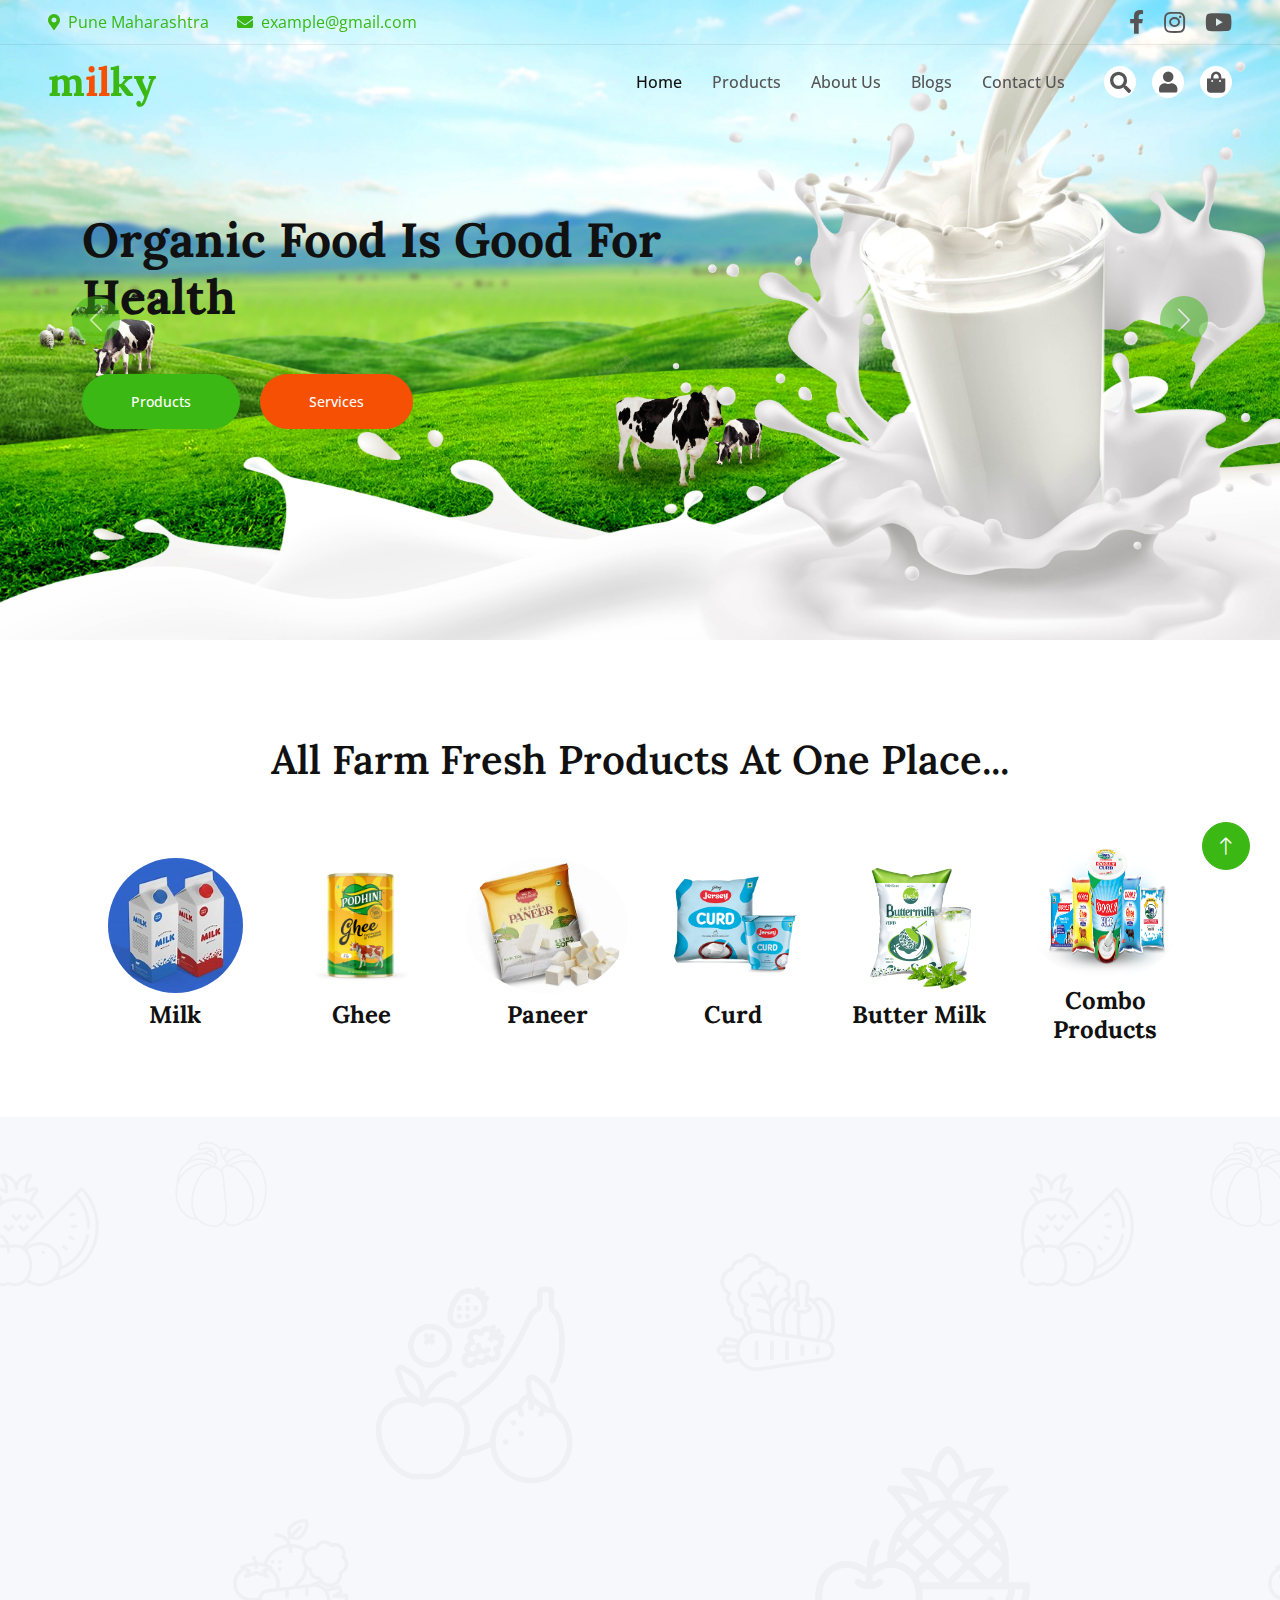
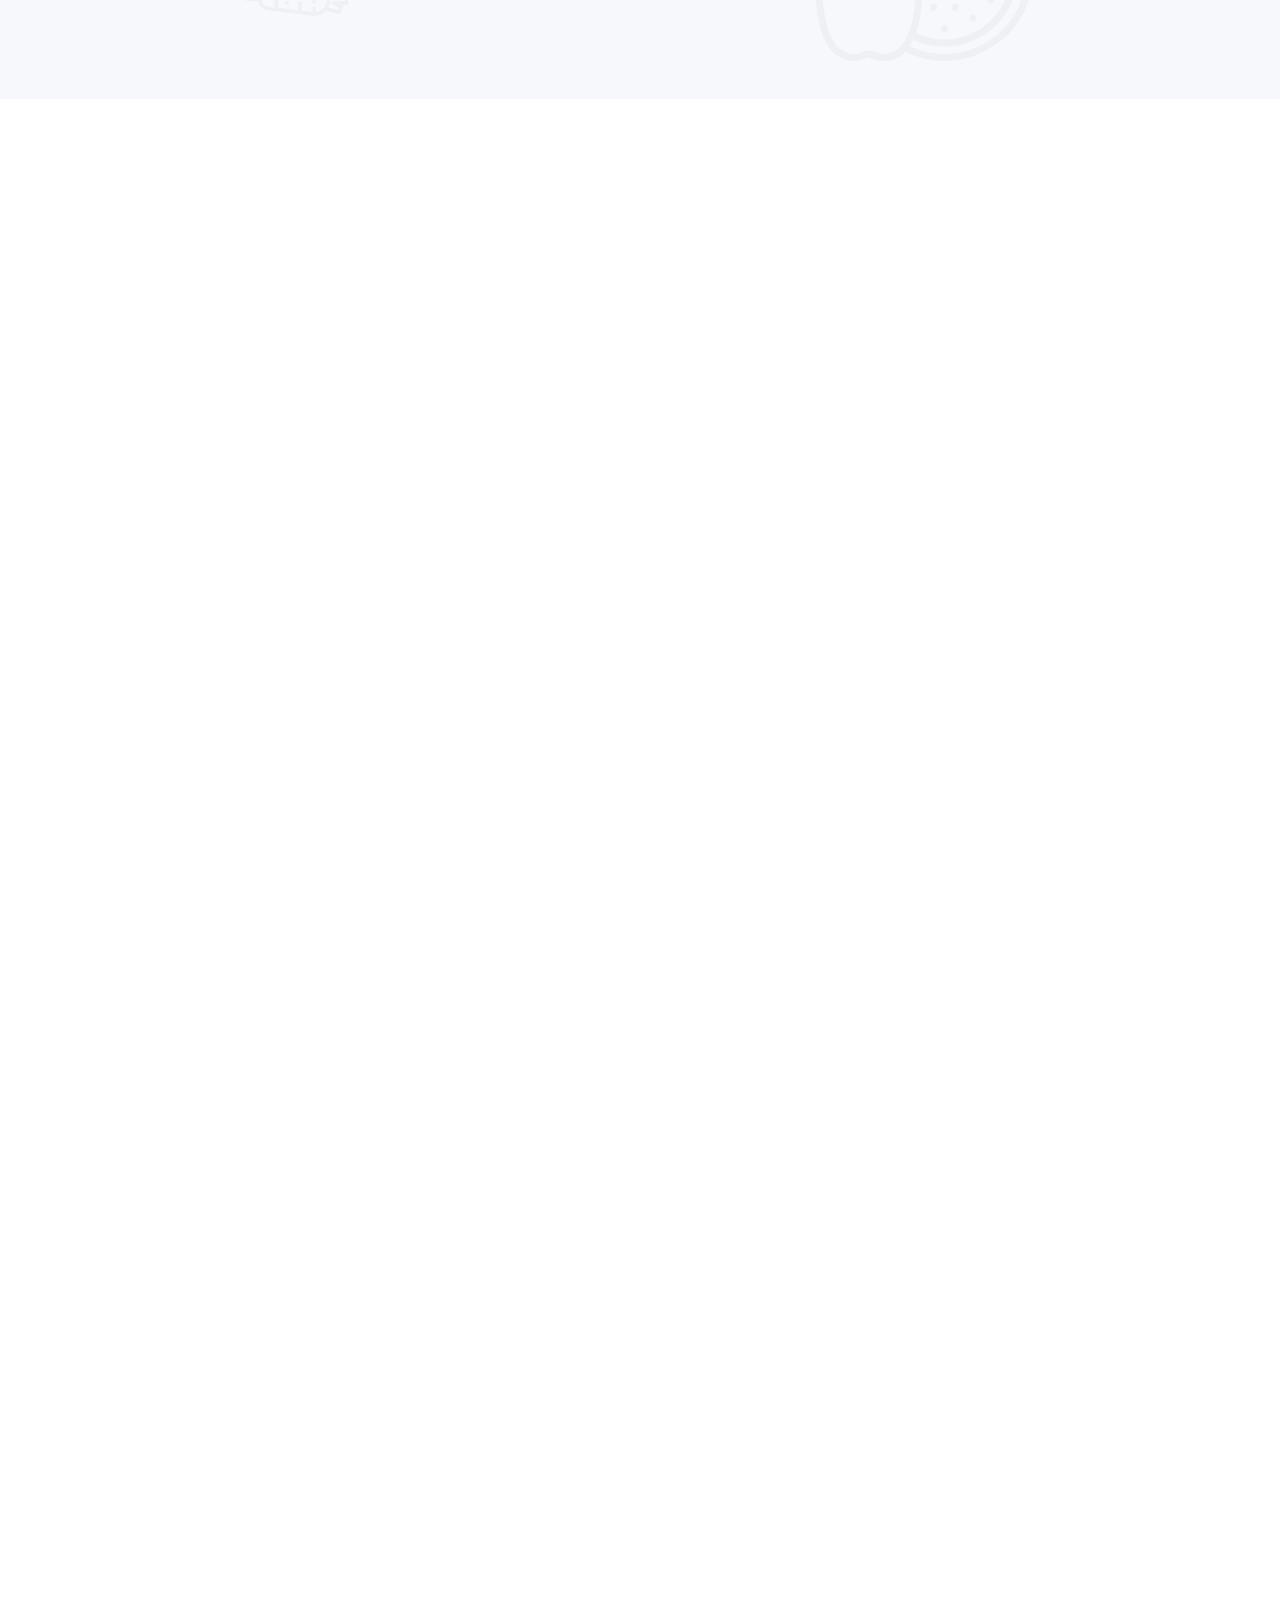
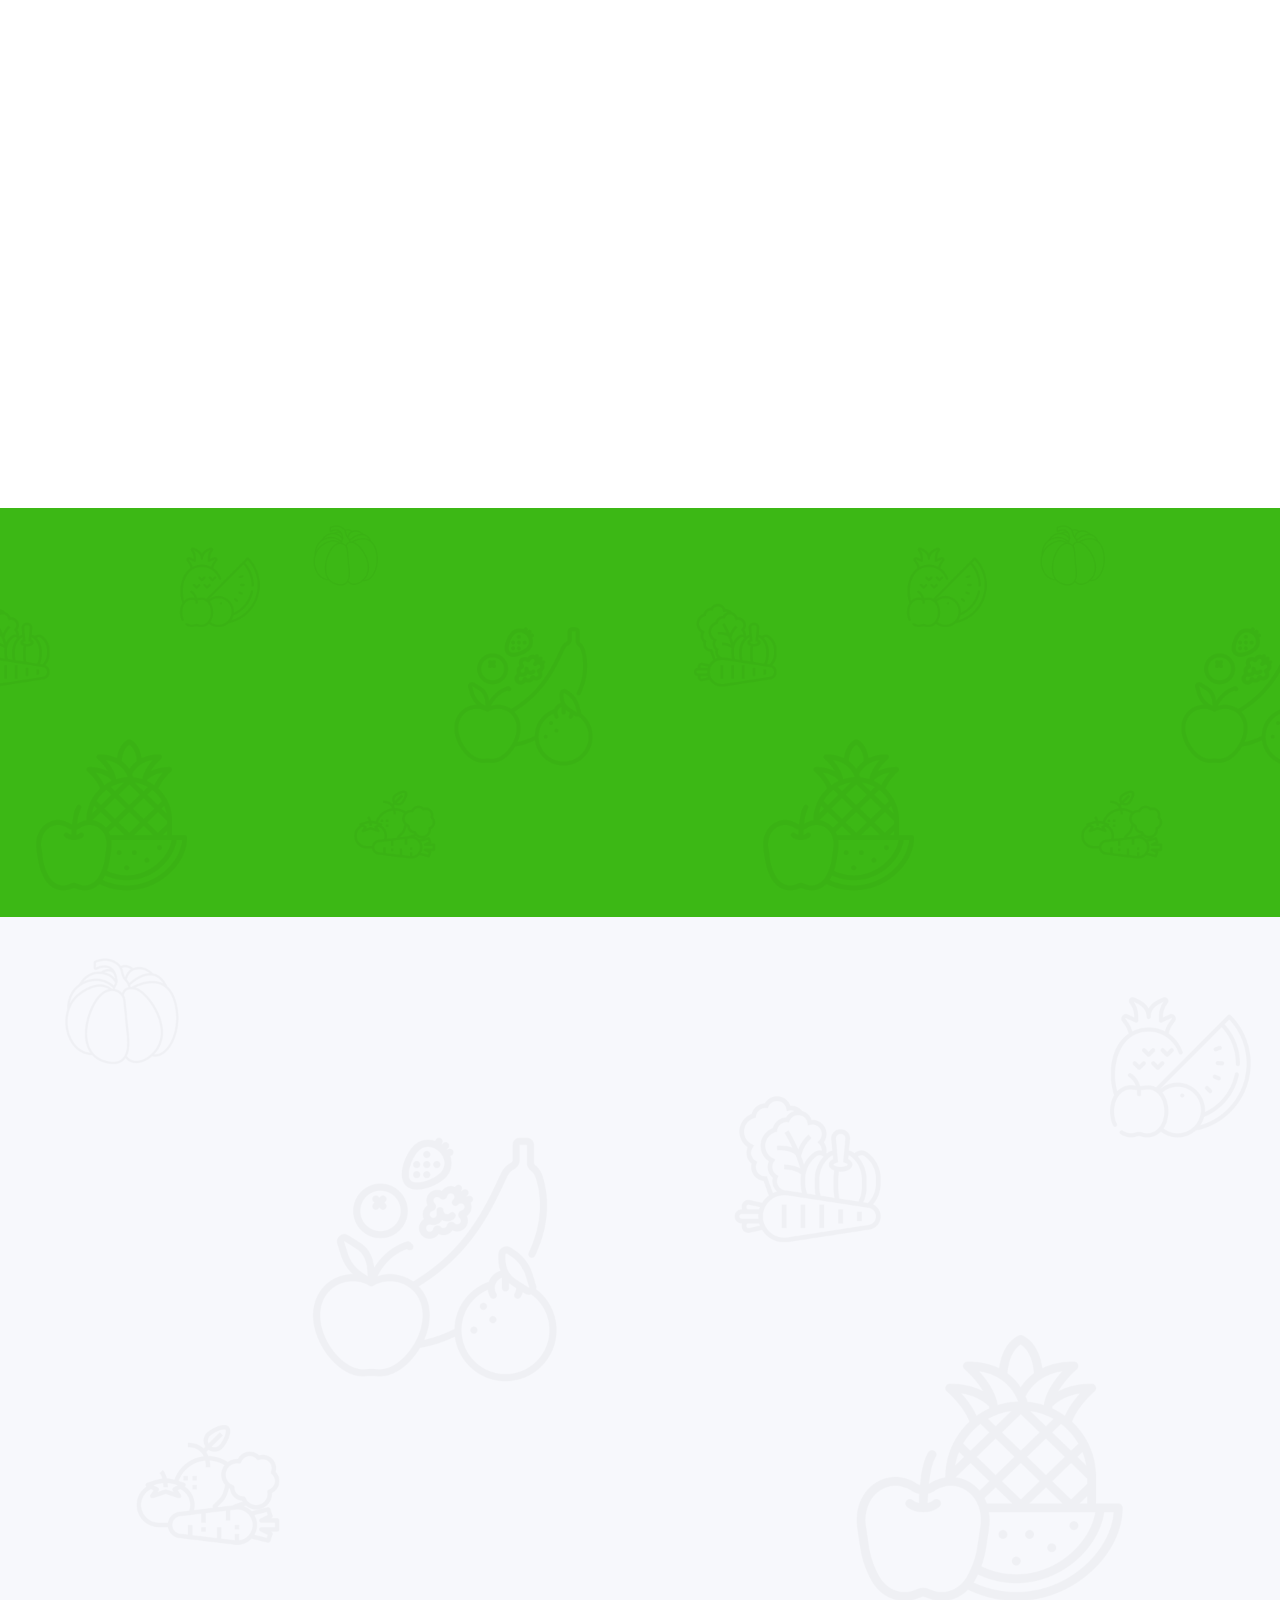
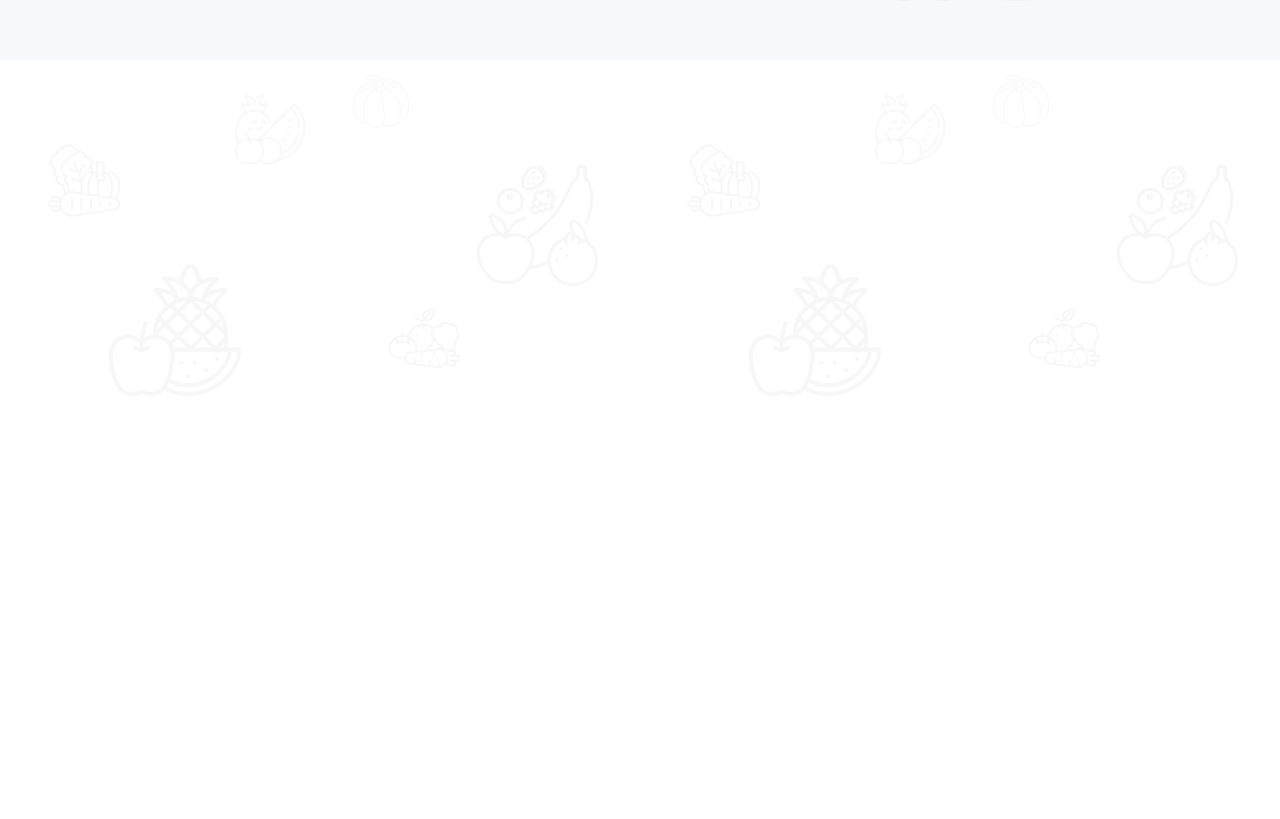
<file: index.html>
<!DOCTYPE html>
<html lang="en">

<head>
    <meta charset="utf-8">
    <title>milky</title>
    <meta content="width=device-width, initial-scale=1.0" name="viewport">
    <meta content="" name="keywords">
    <meta content="" name="description">

    <!-- Favicon -->
    <link href="img/favicon.ico" rel="icon">

    <!-- Google Web Fonts -->
    <link rel="preconnect" href="https://fonts.googleapis.com">
    <link rel="preconnect" href="https://fonts.gstatic.com" crossorigin>
    <link href="https://fonts.googleapis.com/css2?family=Open+Sans:wght@400;500&family=Lora:wght@600;700&display=swap"
        rel="stylesheet">

    <!-- Icon Font Stylesheet -->
    <link href="https://cdnjs.cloudflare.com/ajax/libs/font-awesome/5.10.0/css/all.min.css" rel="stylesheet">
    <link href="https://cdn.jsdelivr.net/npm/bootstrap-icons@1.4.1/font/bootstrap-icons.css" rel="stylesheet">

    <!-- Libraries Stylesheet -->
    <link href="lib/animate/animate.min.css" rel="stylesheet">
    <link href="lib/owlcarousel/assets/owl.carousel.min.css" rel="stylesheet">

    <!-- Customized Bootstrap Stylesheet -->
    <link href="css/bootstrap.min.css" rel="stylesheet">

    <!-- Template Stylesheet -->
    <link href="css/style.css" rel="stylesheet">
</head>

<body>
    <!-- Spinner Start -->
    <div id="spinner"
        class="show bg-white position-fixed translate-middle w-100 vh-100 top-50 start-50 d-flex align-items-center justify-content-center">
        <div class="spinner-border text-primary" role="status"></div>
    </div>
    <!-- Spinner End -->


    <!-- Navbar Start -->
    <div class="container-fluid fixed-top px-0 wow fadeIn" data-wow-delay="0.1s">
        <div class="top-bar row gx-0 align-items-center d-none d-lg-flex">
            <div class="col-lg-6 px-5 text-start">
                <a href="https://www.google.com/maps/place/Pune,+Maharashtra/@18.5248706,73.6981496,11z/data=!3m1!4b1!4m6!3m5!1s0x3bc2bf2e67461101:0x828d43bf9d9ee343!8m2!3d18.5204303!4d73.8567437!16zL20vMDE1eTJx?entry=ttu"
                    style="text-decoration: none;"><small style="font-size:medium;"><i
                            class="fa fa-map-marker-alt me-2"></i>Pune Maharashtra</small></a>
                <a href="mailto:example@gmail.com"><small class="ms-4" style="font-size:medium;"><i
                            class="fa fa-envelope me-2"></i>example@gmail.com</small></a>
            </div>
            <div class="col-lg-6 px-5 text-end">
                <a class="text-body ms-3" href="https://www.facebook.com/" style="font-size:x-large;"><i
                        class="fab fa-facebook-f"></i></a>
                <a class="text-body ms-3" href="https://www.instagram.com/" style="font-size:x-large;"><i
                        class="fab fa-instagram"></i></a>
                <a class="text-body ms-3" href="https://www.youtube.com/" style="font-size:x-large;"><i
                        class="fab fa-youtube"></i></a>

            </div>
        </div>
        <nav class="navbar navbar-expand-lg navbar-light py-lg-0 px-lg-5 wow fadeIn" data-wow-delay="0.1s">
            <a href="index.html" class="navbar-brand ms-4 ms-lg-0">
                <h1 class="fw-bold text-primary m-0">m<span class="text-secondary">il</span>ky</h1>
            </a>
            <button type="button" class="navbar-toggler me-4" data-bs-toggle="collapse"
                data-bs-target="#navbarCollapse">
                <span class="navbar-toggler-icon"></span>
            </button>
            <div class="collapse navbar-collapse" id="navbarCollapse">
                <div class="navbar-nav ms-auto p-4 p-lg-0">
                    <a href="index.html" class="nav-item nav-link active">Home</a>
                    <a href="product.html" class="nav-item nav-link">Products</a>
                    <a href="aboutus.html" class="nav-item nav-link">About Us</a>
                    <a href="#" class="nav-item nav-link">Blogs</a>
                    <a href="contact.html" class="nav-item nav-link">Contact Us</a>
                </div>
                <div class="d-none d-lg-flex ms-2">
                    <a class="btn-sm-square bg-white rounded-circle ms-3" style="font-size:x-large;" href="">
                        <small class="fa fa-search text-body"></small>
                    </a>
                    <a class="btn-sm-square bg-white rounded-circle ms-3" style="font-size:x-large;" href="">
                        <small class="fa fa-user text-body"></small>
                    </a>
                    <a class="btn-sm-square bg-white rounded-circle ms-3" style="font-size:x-large;" href="">
                        <small class="fa fa-shopping-bag text-body"></small>
                    </a>
                </div>
            </div>
        </nav>
    </div>
    <!-- Navbar End -->


    <!-- Carousel Start -->
    <div class="container-fluid p-0 mb-5 wow fadeIn" data-wow-delay="0.1s">
        <div id="header-carousel" class="carousel slide" data-bs-ride="carousel">
            <div class="carousel-inner">
                <div class="carousel-item active">
                    <img class="w-100" src="images/banner2.jpg" alt="Image">
                    <div class="carousel-caption">
                        <div class="container">
                            <div class="row justify-content-start">
                                <div class="col-lg-7">
                                    <h4 class="display-5 mb-5 animated slideInDown">Organic Food Is Good For Health</h4>
                                    <a href="#" class="btn btn-sm btn-primary rounded-pill py-sm-3 px-sm-5">Products</a>
                                    <a href="#" class="btn btn-sm btn-secondary rounded-pill py-sm-3 px-sm-5 ms-3">Services</a>
                                </div>
                            </div>
                        </div>
                    </div>
                </div>
                <div class="carousel-item">
                    <img class="w-100" src="images/banner3.webp" alt="Image">
                    <div class="carousel-caption">
                        <div class="container">
                            <div class="row justify-content-end">
                                <div class="col-lg-7">
                                    <h4 class="display-5 mb-5 animated slideInDown">Natural Food Is Always Healthy</h4>
                                    <a href="#" class="btn btn-sm btn-primary rounded-pill py-sm-3 px-sm-5">Products</a>
                                    <a href="#" class="btn btn-sm btn-secondary rounded-pill py-sm-3 px-sm-5 ms-3">Services</a>
                                </div>
                            </div>
                        </div>
                    </div>
                </div>
            </div>
            <button class="carousel-control-prev" type="button" data-bs-target="#header-carousel" data-bs-slide="prev">
                <span class="carousel-control-prev-icon" aria-hidden="true"></span>
                <span class="visually-hidden">Previous</span>
            </button>
            <button class="carousel-control-next" type="button" data-bs-target="#header-carousel" data-bs-slide="next">
                <span class="carousel-control-next-icon" aria-hidden="true"></span>
                <span class="visually-hidden">Next</span>
            </button>
        </div>
    </div>
    <!-- Carousel End -->

    <!-- About Start -->
    <div class="container py-5">
        <div class="container">
            <div class="row align-items-center">
                <h1 class="text-center text-dark" style="margin-bottom: 60px;">All Farm Fresh Products At One Place...
                </h1>
                <div class="col-lg-2 col-sm-2 col-md-2 text-center">
                    <a href="#">
                        <img src="images/milk.jpeg" style="height: 135px;height: 135px;"
                            class="img-fluid rounded-circle my_class" alt="about">
                        <h2 style="font-size: x-large; font-weight: bolder;" class="caption mt-2">Milk</h2>
                    </a>
                </div>
                <div class="col-lg-2 col-sm-2 col-md-2 text-center">
                    <a href="#">
                        <img src="images/ghee.png" style="height: 135px;height: 135px;"
                            class="img-fluid rounded-circle my_class" alt="about">
                        <h2 style="font-size: x-large; font-weight: bolder;" class="caption mt-2">Ghee</h2>
                    </a>
                </div>
                <div class="col-lg-2 col-sm-2 col-md-2 text-center">
                    <a href="#">
                        <img src="images/paneer.jpeg" style="height: 135px;height: 135px;"
                            class="img-fluid rounded-circle my_class" alt="about">
                        <h2 style="font-size: x-large; font-weight: bolder;" class="caption mt-2">Paneer</h2>
                    </a>
                </div>
                <div class="col-lg-2 col-sm-2 col-md-2 text-center">
                    <a href="#">
                        <img src="images/curd.png" style="height: 135px;height: 135px;"
                            class="img-fluid rounded-circle my_class" alt="about">
                        <h2 style="font-size: x-large; font-weight: bolder;" class="caption mt-2">Curd</h2>
                    </a>
                </div>
                <div class="col-lg-2 col-sm-2 col-md-2 text-center">
                    <a href="#">
                        <img src="images/buttermilk.png" style="height: 135px;height: 135px;"
                            class="img-fluid rounded-circle my_class" alt="about">
                        <h2 style="font-size: x-large; font-weight: bolder;" class="caption mt-2">Butter Milk</h2>
                    </a>
                </div>
                <div class="col-lg-2 col-sm-2 col-md-2 text-center">
                    <a href="#">
                        <img src="images/home-products.png" style="width: 200px;height: 135px;"
                            class="img-fluid rounded-circle my_class" alt="about">
                        <h2 style="font-size: x-large; font-weight: bolder;" class="caption mt-2">Combo Products</h2>
                    </a>
                </div>
            </div>
        </div>
    </div>
    <!-- About End -->
    <!-- Feature Start -->
    <div class="container-fluid bg-light bg-icon my-3 py-6">
        <div class="container">
            <div class="section-header text-center mx-auto mb-5 wow fadeInUp" data-wow-delay="0.1s"
                style="max-width: 500px;">
                <h1 class="display-5 mb-3">Our Features</h1>
                <p>Drink well, live well</p>
            </div>
            <div class="row g-4 text-center">
                <div class="col-lg-4 col-md-6 text-center col-sm-4 wow fadeInUp"
                style="border-radius: 15px; height: 220px;" data-wow-delay="0.5s">
                    <img class="img-fluid mb-2" style="border-radius: 15px; height: 220px;"
                    src="images/natural-milk-label-logo-with-dairy-cow-cartoon_1308-105495.jpg" alt="">
               </div>
                <div class="col-lg-4 col-md-6 col-sm-4 text-center wow fadeInUp rounded"
                    style="border-radius: 15px; height: 220px;" data-wow-delay="0.1s">
                    <img class="img-fluid mb-2" style="border-radius: 15px; height: 220px;"
                        src="images/vector-republic-day-sale-banner-26-january_181203-2082.webp" alt="sale">
                </div>
                <!-- <div class="col-lg-3 col-md-6 col-sm-4 text-center wow fadeInUp rounded"
                    style="border-radius: 15px; height: 220px;" data-wow-delay="0.3s">
                    <img class="img-fluid mb-2" style="border-radius: 15px; height: 220px;"
                        src="images/modern-buy-one-get-one-sale-banner-creative-style_1017-15633.webp" alt="">
                </div> -->
                <div class="col-lg-4 col-md-6 text-center col-sm-4 wow fadeInUp"
                    style="border-radius: 15px; height: 220px;" data-wow-delay="0.5s">
                    <img class="img-fluid mb-2" style="border-radius: 15px; height: 220px;"
                        src="images/mega-offer-callout-from-megaphone-discount-concept_560226-391.webp" alt="">
                </div>
            </div>
        </div>
    </div>
    <!-- Feature End -->


    <!-- Product Start -->
    <div class="container-xxl py-5">
        <div class="container">
            <div class="row g-0 gx-5 align-items-end">
                <div class="col-lg-6">
                    <div class="section-header text-start mb-5 wow fadeInUp" data-wow-delay="0.1s"
                        style="max-width: 500px;">
                        <h1 class="display-5 mb-3">Our Products</h1>
                        <p>Milk Is Good for You. DRINK IT!</p>
                    </div>
                </div>
                <div class="col-lg-6 text-start text-lg-end wow slideInRight" data-wow-delay="0.1s">
                    <ul class="nav nav-pills d-inline-flex justify-content-end mb-5">
                        <li class="nav-item me-2">
                            <a class="btn btn-outline-primary border-2 active" data-bs-toggle="pill" href="#tab-1">All
                                Products</a>
                        </li>
                        <li class="nav-item me-2">
                            <a class="btn btn-outline-primary border-2" data-bs-toggle="pill" href="#tab-2">New
                                Products</a>
                        </li>
                        <li class="nav-item me-0">
                            <a class="btn btn-outline-primary border-2" data-bs-toggle="pill" href="#tab-3">Combo
                                Products</a>
                        </li>
                    </ul>
                </div>
            </div>
            <div class="tab-content">
                <div id="tab-1" class="tab-pane fade show p-0 active">
                    <div class="row g-4">
                        <div class="col-xl-3 col-lg-4 col-md-6 wow fadeInUp" data-wow-delay="0.1s">
                            <div class="product-item">
                                <div class="position-relative bg-light overflow-hidden">
                                    <img class="img-fluid w-100" style="height: 215px;" src="images_carts/cow-milk.jpeg"
                                        alt="">
                                    <!-- <div class="bg-secondary rounded text-white position-absolute start-0 top-0 m-4 py-1 px-3">New</div> -->
                                </div>
                                <div class="text-center p-4">
                                    <a class="d-block h5 mb-2" href="">Farm Fresh Homogenised Caw Milk</a>
                                    <span class="text-primary me-1">&#8377; 26 / 500ml</span>
                                    <span class="text-body text-decoration-line-through">&#8377; 28</span>
                                </div>
                                <div class="d-flex border-top">
                                    <small class="w-50 text-center border-end py-2">
                                        <a class="text-body" href=""><i class="fa fa-eye text-primary me-2"></i>View
                                            detail</a>
                                    </small>
                                    <small class="w-50 text-center py-2">
                                        <a class="text-body" href=""><i
                                                class="fa fa-shopping-bag text-primary me-2"></i>Add to cart</a>
                                    </small>
                                </div>
                            </div>
                        </div>
                        <div class="col-xl-3 col-lg-4 col-md-6 wow fadeInUp" data-wow-delay="0.5s">
                            <div class="product-item">
                                <div class="position-relative bg-light overflow-hidden">
                                    <img class="img-fluid w-100" style="height: 215px;" src="images_carts/cow-milk.jpeg"
                                        alt="">
                                    <div
                                        class="bg-secondary rounded text-white position-absolute start-0 top-0 m-4 py-1 px-3">
                                        New</div>
                                </div>
                                <div class="text-center p-4">
                                    <a class="d-block h5 mb-2" href="">Farm Fresh Non-Homogenised Caw Milk</a>
                                    <span class="text-primary me-1">&#8377; 55 / 1L</span>
                                    <span class="text-body text-decoration-line-through">&#8377; 56</span>
                                </div>
                                <div class="d-flex border-top">
                                    <small class="w-50 text-center border-end py-2">
                                        <a class="text-body" href=""><i class="fa fa-eye text-primary me-2"></i>View
                                            detail</a>
                                    </small>
                                    <small class="w-50 text-center py-2">
                                        <a class="text-body" href=""><i
                                                class="fa fa-shopping-bag text-primary me-2"></i>Add to cart</a>
                                    </small>
                                </div>
                            </div>
                        </div>
                        <div class="col-xl-3 col-lg-4 col-md-6 wow fadeInUp" data-wow-delay="0.3s">
                            <div class="product-item">
                                <div class="position-relative bg-light overflow-hidden">
                                    <img class="img-fluid w-100" style="height: 215px;"
                                        src="images_carts/Buffalo-milk.jpeg" alt="">
                                    <!-- <div class="bg-secondary rounded text-white position-absolute start-0 top-0 m-4 py-1 px-3">New</div> -->
                                </div>
                                <div class="text-center p-4">
                                    <a class="d-block h5 mb-2" href="">Farm Fresh Homogenised Buffalo Milk</a>
                                    <span class="text-primary me-1">&#8377; 34 / 500ml</span>
                                    <span class="text-body text-decoration-line-through">&#8377; 36</span>
                                </div>
                                <div class="d-flex border-top">
                                    <small class="w-50 text-center border-end py-2">
                                        <a class="text-body" href=""><i class="fa fa-eye text-primary me-2"></i>View
                                            detail</a>
                                    </small>
                                    <small class="w-50 text-center py-2">
                                        <a class="text-body" href=""><i
                                                class="fa fa-shopping-bag text-primary me-2"></i>Add to cart</a>
                                    </small>
                                </div>
                            </div>
                        </div>
                        <div class="col-xl-3 col-lg-4 col-md-6 wow fadeInUp" data-wow-delay="0.7s">
                            <div class="product-item">
                                <div class="position-relative bg-light overflow-hidden">
                                    <img class="img-fluid w-100" style="height: 215px;"
                                        src="images_carts/Buffalo-milk.jpeg" alt="">
                                    <div
                                        class="bg-secondary rounded text-white position-absolute start-0 top-0 m-4 py-1 px-3">
                                        New</div>
                                </div>
                                <div class="text-center p-4">
                                    <a class="d-block h5 mb-2" href="">Farm Fresh Non-Homogenised Buffalo Milk</a>
                                    <span class="text-primary me-1">&#8377; 58 / 1L</span>
                                    <span class="text-body text-decoration-line-through">&#8377; 62</span>
                                </div>
                                <div class="d-flex border-top">
                                    <small class="w-50 text-center border-end py-2">
                                        <a class="text-body" href=""><i class="fa fa-eye text-primary me-2"></i>View
                                            detail</a>
                                    </small>
                                    <small class="w-50 text-center py-2">
                                        <a class="text-body" href=""><i
                                                class="fa fa-shopping-bag text-primary me-2"></i>Add to cart</a>
                                    </small>
                                </div>
                            </div>
                        </div>
                        <div class="col-xl-3 col-lg-4 col-md-6 wow fadeInUp" data-wow-delay="0.3s">
                            <div class="product-item">
                                <div class="position-relative bg-light overflow-hidden">
                                    <img class="img-fluid w-100" src="images/curd.png" style="height: 215px;" alt="">
                                    <!-- <div class="bg-secondary rounded text-white position-absolute start-0 top-0 m-4 py-1 px-3">New</div> -->
                                </div>
                                <div class="text-center p-4">
                                    <a class="d-block h5 mb-2" href="">Farm Fresh Caw Milk Curd</a>
                                    <span class="text-primary me-1">&#8377; 50 / 500gm</span>
                                    <span class="text-body text-decoration-line-through">&#8377; 72</span>
                                </div>
                                <div class="d-flex border-top">
                                    <small class="w-50 text-center border-end py-2">
                                        <a class="text-body" href=""><i class="fa fa-eye text-primary me-2"></i>View
                                            detail</a>
                                    </small>
                                    <small class="w-50 text-center py-2">
                                        <a class="text-body" href=""><i
                                                class="fa fa-shopping-bag text-primary me-2"></i>Add to cart</a>
                                    </small>
                                </div>
                            </div>
                        </div>
                        <div class="col-xl-3 col-lg-4 col-md-6 wow fadeInUp" data-wow-delay="0.3s">
                            <div class="product-item">
                                <div class="position-relative bg-light overflow-hidden">
                                    <img class="img-fluid w-100" src="images/curd.png" style="height: 215px;" alt="">
                                    <div
                                        class="bg-secondary rounded text-white position-absolute start-0 top-0 m-4 py-1 px-3">
                                        New</div>
                                </div>
                                <div class="text-center p-4">
                                    <a class="d-block h5 mb-2" href="">Farm Fresh Caw Milk Curd</a>
                                    <span class="text-primary me-1">&#8377; 120 / 1Kg</span>
                                    <span class="text-body text-decoration-line-through">&#8377; 140</span>
                                </div>
                                <div class="d-flex border-top">
                                    <small class="w-50 text-center border-end py-2">
                                        <a class="text-body" href=""><i class="fa fa-eye text-primary me-2"></i>View
                                            detail</a>
                                    </small>
                                    <small class="w-50 text-center py-2">
                                        <a class="text-body" href=""><i
                                                class="fa fa-shopping-bag text-primary me-2"></i>Add to cart</a>
                                    </small>
                                </div>
                            </div>
                        </div>
                        <div class="col-xl-3 col-lg-4 col-md-6 wow fadeInUp" data-wow-delay="0.3s">
                            <div class="product-item">
                                <div class="position-relative bg-light overflow-hidden">
                                    <img class="img-fluid w-100" src="images_carts/baff.jpeg" style="height: 215px;"
                                        alt="">
                                    <!-- <div
                                        class="bg-secondary rounded text-white position-absolute start-0 top-0 m-4 py-1 px-3">
                                        New</div> -->
                                </div>
                                <div class="text-center p-4">
                                    <a class="d-block h5 mb-2" href="">Farm Fresh Buffalo Milk Curd</a>
                                    <span class="text-primary me-1">&#8377; 80 / 500gm</span>
                                    <span class="text-body text-decoration-line-through">&#8377; 90</span>
                                </div>
                                <div class="d-flex border-top">
                                    <small class="w-50 text-center border-end py-2">
                                        <a class="text-body" href=""><i class="fa fa-eye text-primary me-2"></i>View
                                            detail</a>
                                    </small>
                                    <small class="w-50 text-center py-2">
                                        <a class="text-body" href=""><i
                                                class="fa fa-shopping-bag text-primary me-2"></i>Add to cart</a>
                                    </small>
                                </div>
                            </div>
                        </div>
                        <div class="col-xl-3 col-lg-4 col-md-6 wow fadeInUp" data-wow-delay="0.3s">
                            <div class="product-item">
                                <div class="position-relative bg-light overflow-hidden">
                                    <img class="img-fluid w-100" src="images_carts/baff.jpeg" style="height: 215px;"
                                        alt="">
                                    <div
                                        class="bg-secondary rounded text-white position-absolute start-0 top-0 m-4 py-1 px-3">
                                        New</div>
                                </div>
                                <div class="text-center p-4">
                                    <a class="d-block h5 mb-2" href="">Farm Fresh Buffalo Milk Curd</a>
                                    <span class="text-primary me-1">&#8377; 170 / 1Kg</span>
                                    <span class="text-body text-decoration-line-through">&#8377; 180</span>
                                </div>
                                <div class="d-flex border-top">
                                    <small class="w-50 text-center border-end py-2">
                                        <a class="text-body" href=""><i class="fa fa-eye text-primary me-2"></i>View
                                            detail</a>
                                    </small>
                                    <small class="w-50 text-center py-2">
                                        <a class="text-body" href=""><i
                                                class="fa fa-shopping-bag text-primary me-2"></i>Add to cart</a>
                                    </small>
                                </div>
                            </div>
                        </div>
                        <div class="col-xl-3 col-lg-4 col-md-6 wow fadeInUp" data-wow-delay="0.1s">
                            <div class="product-item">
                                <div class="position-relative bg-light overflow-hidden">
                                    <img class="img-fluid w-100" style="height: 215px;"
                                        src="images_carts/Butter-PNG-Image-Background.png" alt="">
                                    <div
                                        class="bg-secondary rounded text-white position-absolute start-0 top-0 m-4 py-1 px-3">
                                        New</div>
                                </div>
                                <div class="text-center p-4">
                                    <a class="d-block h5 mb-2" href="">Farm Fresh Butter</a>
                                    <span class="text-primary me-1">&#8377; 235 / 500gm</span>
                                    <span class="text-body text-decoration-line-through">&#8377; 285</span>
                                </div>
                                <div class="d-flex border-top">
                                    <small class="w-50 text-center border-end py-2">
                                        <a class="text-body" href=""><i class="fa fa-eye text-primary me-2"></i>View
                                            detail</a>
                                    </small>
                                    <small class="w-50 text-center py-2">
                                        <a class="text-body" href=""><i
                                                class="fa fa-shopping-bag text-primary me-2"></i>Add to cart</a>
                                    </small>
                                </div>
                            </div>
                        </div>
                        <div class="col-xl-3 col-lg-4 col-md-6 wow fadeInUp" data-wow-delay="0.5s">
                            <div class="product-item">
                                <div class="position-relative bg-light overflow-hidden">
                                    <img class="img-fluid w-100" src="images/ghee.png" style="height: 215px;" alt="">
                                    <div
                                        class="bg-secondary rounded text-white position-absolute start-0 top-0 m-4 py-1 px-3">
                                        New</div>
                                </div>
                                <div class="text-center p-4">
                                    <a class="d-block h5 mb-2" href="">Fresh Tomato</a>
                                    <span class="text-primary me-1">&#8377; 950 / 1L</span>
                                    <span class="text-body text-decoration-line-through">&#8377; 1200</span>
                                </div>
                                <div class="d-flex border-top">
                                    <small class="w-50 text-center border-end py-2">
                                        <a class="text-body" href=""><i class="fa fa-eye text-primary me-2"></i>View
                                            detail</a>
                                    </small>
                                    <small class="w-50 text-center py-2">
                                        <a class="text-body" href=""><i
                                                class="fa fa-shopping-bag text-primary me-2"></i>Add to cart</a>
                                    </small>
                                </div>
                            </div>
                        </div>
                        <div class="col-xl-3 col-lg-4 col-md-6 wow fadeInUp" data-wow-delay="0.7s">
                            <div class="product-item">
                                <div class="position-relative bg-light overflow-hidden">
                                    <img class="img-fluid w-100" src="images/paneer.jpeg" style="height: 215px;" alt="">
                                    <!-- <div
                                        class="bg-secondary rounded text-white position-absolute start-0 top-0 m-4 py-1 px-3">
                                        New</div> -->
                                </div>
                                <div class="text-center p-4">
                                    <a class="d-block h5 mb-2" href="">Fresh Paneer</a>
                                    <span class="text-primary me-1">&#8377; 130 / 500gm</span>
                                    <span class="text-body text-decoration-line-through">&#8377; 150</span>
                                </div>
                                <div class="d-flex border-top">
                                    <small class="w-50 text-center border-end py-2">
                                        <a class="text-body" href=""><i class="fa fa-eye text-primary me-2"></i>View
                                            detail</a>
                                    </small>
                                    <small class="w-50 text-center py-2">
                                        <a class="text-body" href=""><i
                                                class="fa fa-shopping-bag text-primary me-2"></i>Add to cart</a>
                                    </small>
                                </div>
                            </div>
                        </div>
                        <div class="col-xl-3 col-lg-4 col-md-6 wow fadeInUp" data-wow-delay="0.1s">
                            <div class="product-item">
                                <div class="position-relative bg-light overflow-hidden">
                                    <img class="img-fluid w-100" style="height: 215px;"
                                        src="images_carts/two-milk-packaging-mockups_196070-320.webp" alt="">
                                    <div
                                        class="bg-secondary rounded text-white position-absolute start-0 top-0 m-4 py-1 px-3">
                                        New</div>
                                </div>
                                <div class="text-center p-4">
                                    <a class="d-block h5 mb-2" href="">Farm Fresh Caw Milk</a>
                                    <span class="text-primary me-1">&#8377; 42 / 500ml</span>
                                    <span class="text-body text-decoration-line-through">&#8377; 50</span>
                                </div>
                                <div class="d-flex border-top">
                                    <small class="w-50 text-center border-end py-2">
                                        <a class="text-body" href=""><i class="fa fa-eye text-primary me-2"></i>View
                                            detail</a>
                                    </small>
                                    <small class="w-50 text-center py-2">
                                        <a class="text-body" href=""><i
                                                class="fa fa-shopping-bag text-primary me-2"></i>Add to cart</a>
                                    </small>
                                </div>
                            </div>
                        </div>
                        <div class="col-xl-3 col-lg-4 col-md-6 wow fadeInUp" data-wow-delay="0.1s">
                            <div class="product-item">
                                <div class="position-relative bg-light overflow-hidden">
                                    <img class="img-fluid w-100" style="height: 215px;" src="images/buttermilk.png"
                                        alt="">
                                    <!-- <div class="bg-secondary rounded text-white position-absolute start-0 top-0 m-4 py-1 px-3">New</div> -->
                                </div>
                                <div class="text-center p-4">
                                    <a class="d-block h5 mb-2" href="">Farm Fresh Caw Butter Milk</a>
                                    <span class="text-primary me-1">&#8377; 30 / 500ml</span>
                                    <span class="text-body text-decoration-line-through">&#8377; 40</span>
                                </div>
                                <div class="d-flex border-top">
                                    <small class="w-50 text-center border-end py-2">
                                        <a class="text-body" href=""><i class="fa fa-eye text-primary me-2"></i>View
                                            detail</a>
                                    </small>
                                    <small class="w-50 text-center py-2">
                                        <a class="text-body" href=""><i
                                                class="fa fa-shopping-bag text-primary me-2"></i>Add to cart</a>
                                    </small>
                                </div>
                            </div>
                        </div>
                        <div class="col-12 text-center wow fadeInUp" data-wow-delay="0.1s">
                            <a class="btn btn-primary rounded-pill py-3 px-5" href="">Browse More Products</a>
                        </div>
                    </div>
                </div>

                <div id="tab-2" class="tab-pane fade show p-0">
                    <div class="row g-4">
                        <div class="col-xl-3 col-lg-4 col-md-6 wow fadeInUp" data-wow-delay="0.5s">
                            <div class="product-item">
                                <div class="position-relative bg-light overflow-hidden">
                                    <img class="img-fluid w-100" style="height: 215px;" src="images_carts/cow-milk.jpeg"
                                        alt="">
                                    <div
                                        class="bg-secondary rounded text-white position-absolute start-0 top-0 m-4 py-1 px-3">
                                        New</div>
                                </div>
                                <div class="text-center p-4">
                                    <a class="d-block h5 mb-2" href="">Farm Fresh Non-Homogenised Caw Milk</a>
                                    <span class="text-primary me-1">&#8377; 55 / 1L</span>
                                    <span class="text-body text-decoration-line-through">&#8377; 56</span>
                                </div>
                                <div class="d-flex border-top">
                                    <small class="w-50 text-center border-end py-2">
                                        <a class="text-body" href=""><i class="fa fa-eye text-primary me-2"></i>View
                                            detail</a>
                                    </small>
                                    <small class="w-50 text-center py-2">
                                        <a class="text-body" href=""><i
                                                class="fa fa-shopping-bag text-primary me-2"></i>Add to cart</a>
                                    </small>
                                </div>
                            </div>
                        </div>
                        <div class="col-xl-3 col-lg-4 col-md-6 wow fadeInUp" data-wow-delay="0.7s">
                            <div class="product-item">
                                <div class="position-relative bg-light overflow-hidden">
                                    <img class="img-fluid w-100" style="height: 215px;"
                                        src="images_carts/Buffalo-milk.jpeg" alt="">
                                    <div
                                        class="bg-secondary rounded text-white position-absolute start-0 top-0 m-4 py-1 px-3">
                                        New</div>
                                </div>
                                <div class="text-center p-4">
                                    <a class="d-block h5 mb-2" href="">Farm Fresh Non-Homogenised Buffalo Milk</a>
                                    <span class="text-primary me-1">&#8377; 58 / 1L</span>
                                    <span class="text-body text-decoration-line-through">&#8377; 62</span>
                                </div>
                                <div class="d-flex border-top">
                                    <small class="w-50 text-center border-end py-2">
                                        <a class="text-body" href=""><i class="fa fa-eye text-primary me-2"></i>View
                                            detail</a>
                                    </small>
                                    <small class="w-50 text-center py-2">
                                        <a class="text-body" href=""><i
                                                class="fa fa-shopping-bag text-primary me-2"></i>Add to cart</a>
                                    </small>
                                </div>
                            </div>
                        </div>
                        <div class="col-xl-3 col-lg-4 col-md-6 wow fadeInUp" data-wow-delay="0.3s">
                            <div class="product-item">
                                <div class="position-relative bg-light overflow-hidden">
                                    <img class="img-fluid w-100" src="images/curd.png" style="height: 215px;" alt="">
                                    <div
                                        class="bg-secondary rounded text-white position-absolute start-0 top-0 m-4 py-1 px-3">
                                        New</div>
                                </div>
                                <div class="text-center p-4">
                                    <a class="d-block h5 mb-2" href="">Farm Fresh Caw Milk Curd</a>
                                    <span class="text-primary me-1">&#8377; 120 / 1Kg</span>
                                    <span class="text-body text-decoration-line-through">&#8377; 140</span>
                                </div>
                                <div class="d-flex border-top">
                                    <small class="w-50 text-center border-end py-2">
                                        <a class="text-body" href=""><i class="fa fa-eye text-primary me-2"></i>View
                                            detail</a>
                                    </small>
                                    <small class="w-50 text-center py-2">
                                        <a class="text-body" href=""><i
                                                class="fa fa-shopping-bag text-primary me-2"></i>Add to cart</a>
                                    </small>
                                </div>
                            </div>
                        </div>
                        <div class="col-xl-3 col-lg-4 col-md-6 wow fadeInUp" data-wow-delay="0.3s">
                            <div class="product-item">
                                <div class="position-relative bg-light overflow-hidden">
                                    <img class="img-fluid w-100" src="images_carts/baff.jpeg" style="height: 215px;"
                                        alt="">
                                    <div
                                        class="bg-secondary rounded text-white position-absolute start-0 top-0 m-4 py-1 px-3">
                                        New</div>
                                </div>
                                <div class="text-center p-4">
                                    <a class="d-block h5 mb-2" href="">Farm Fresh Buffalo Milk Curd</a>
                                    <span class="text-primary me-1">&#8377; 170 / 1Kg</span>
                                    <span class="text-body text-decoration-line-through">&#8377; 180</span>
                                </div>
                                <div class="d-flex border-top">
                                    <small class="w-50 text-center border-end py-2">
                                        <a class="text-body" href=""><i class="fa fa-eye text-primary me-2"></i>View
                                            detail</a>
                                    </small>
                                    <small class="w-50 text-center py-2">
                                        <a class="text-body" href=""><i
                                                class="fa fa-shopping-bag text-primary me-2"></i>Add to cart</a>
                                    </small>
                                </div>
                            </div>
                        </div>
                        <div class="col-xl-3 col-lg-4 col-md-6 wow fadeInUp" data-wow-delay="0.1s">
                            <div class="product-item">
                                <div class="position-relative bg-light overflow-hidden">
                                    <img class="img-fluid w-100" style="height: 215px;"
                                        src="images_carts/Butter-PNG-Image-Background.png" alt="">
                                    <div
                                        class="bg-secondary rounded text-white position-absolute start-0 top-0 m-4 py-1 px-3">
                                        New</div>
                                </div>
                                <div class="text-center p-4">
                                    <a class="d-block h5 mb-2" href="">Farm Fresh Butter</a>
                                    <span class="text-primary me-1">&#8377; 235 / 500gm</span>
                                    <span class="text-body text-decoration-line-through">&#8377; 285</span>
                                </div>
                                <div class="d-flex border-top">
                                    <small class="w-50 text-center border-end py-2">
                                        <a class="text-body" href=""><i class="fa fa-eye text-primary me-2"></i>View
                                            detail</a>
                                    </small>
                                    <small class="w-50 text-center py-2">
                                        <a class="text-body" href=""><i
                                                class="fa fa-shopping-bag text-primary me-2"></i>Add to cart</a>
                                    </small>
                                </div>
                            </div>
                        </div>
                        <div class="col-xl-3 col-lg-4 col-md-6 wow fadeInUp" data-wow-delay="0.5s">
                            <div class="product-item">
                                <div class="position-relative bg-light overflow-hidden">
                                    <img class="img-fluid w-100" src="images/ghee.png" style="height: 215px;" alt="">
                                    <div
                                        class="bg-secondary rounded text-white position-absolute start-0 top-0 m-4 py-1 px-3">
                                        New</div>
                                </div>
                                <div class="text-center p-4">
                                    <a class="d-block h5 mb-2" href="">Fresh Tomato</a>
                                    <span class="text-primary me-1">&#8377; 950 / 1L</span>
                                    <span class="text-body text-decoration-line-through">&#8377; 1200</span>
                                </div>
                                <div class="d-flex border-top">
                                    <small class="w-50 text-center border-end py-2">
                                        <a class="text-body" href=""><i class="fa fa-eye text-primary me-2"></i>View
                                            detail</a>
                                    </small>
                                    <small class="w-50 text-center py-2">
                                        <a class="text-body" href=""><i
                                                class="fa fa-shopping-bag text-primary me-2"></i>Add to cart</a>
                                    </small>
                                </div>
                            </div>
                        </div>
                        <div class="col-12 text-center">
                            <a class="btn btn-primary rounded-pill py-3 px-5" href="#">Browse More Products</a>
                        </div>
                    </div>
                </div>
                <div id="tab-3" class="tab-pane fade show p-0">
                    <div class="row g-4">
                        <div class="col-xl-3 col-lg-4 col-md-6 wow fadeInUp" data-wow-delay="0.1s">
                            <div class="product-item">
                                <div class="position-relative bg-light overflow-hidden">
                                    <img class="img-fluid w-100" style="height: 215px;"
                                        src="images_carts/two-milk-packaging-mockups_196070-320.webp" alt="">
                                    <div
                                        class="bg-secondary rounded text-white position-absolute start-0 top-0 m-4 py-1 px-3">
                                        New</div>
                                </div>
                                <div class="text-center p-4">
                                    <a class="d-block h5 mb-2" href="">Farm Fresh Caw Milk</a>
                                    <span class="text-primary me-1">&#8377; 42 / 500ml</span>
                                    <span class="text-body text-decoration-line-through">&#8377; 50</span>
                                </div>
                                <div class="d-flex border-top">
                                    <small class="w-50 text-center border-end py-2">
                                        <a class="text-body" href=""><i class="fa fa-eye text-primary me-2"></i>View
                                            detail</a>
                                    </small>
                                    <small class="w-50 text-center py-2">
                                        <a class="text-body" href=""><i
                                                class="fa fa-shopping-bag text-primary me-2"></i>Add to cart</a>
                                    </small>
                                </div>
                            </div>
                        </div>
                        <div class="col-12 text-center">
                            <a class="btn btn-primary rounded-pill py-3 px-5" href="">Browse More Products</a>
                        </div>
                    </div>
                </div>
            </div>
        </div>
    </div>
    <!-- Product End -->


    <!-- Farm Visit Start -->
    <div class="container-fluid bg-primary bg-icon mt-5 py-6">
        <div class="container">
            <div class="row g-9 align-items-center">
                <div class="col-md-8 wow fadeIn" data-wow-delay="0.1s">
                    <h1 class="display-5 text-white mb-3">Visit Our Farm</h1>
                    <p class="text-white mb-0">
                        Dairy farming is where female cattle and goats are raised for their milk.
                        Milk is either processed on-site or transported to a dairy for processing and then retail sale.
                        In most countries, a centralized dairy facility processes milk and dairy products, such as
                        butter, cream, and cheese.
                        Many dairy farms now also grow their own feed, such as hay, corn, and alfalfa.
                        This is fed to the cows or stored for use during the winter months.
                        Dietary supplements are often added to the feed to increase milk production.
                    </p>
                </div>
                <div class="col-md-4 text-md-center wow fadeIn" data-wow-delay="0.5s">
                    <a class="btn btn-sm btn-secondary rounded-pill py-3 px-5" href="">Visit Now</a>
                </div>
            </div>
        </div>
    </div>
    <!-- Farm Visit End -->


    <!-- Testimonial Start -->
    <div class="container-fluid bg-light bg-icon py-6 mb-5">
        <div class="container">
            <div class="section-header text-center mx-auto mb-5 wow fadeInUp" data-wow-delay="0.1s"
                style="max-width: 500px;">
                <h1 class="display-5 mb-3">Customer Review</h1>
                <p>We are here to give you the best customer service</p>
            </div>
            <div class="owl-carousel testimonial-carousel wow fadeInUp" data-wow-delay="0.1s">
                <div class="testimonial-item position-relative bg-white p-5 mt-4">
                    <i class="fa fa-quote-left fa-3x text-primary position-absolute top-0 start-0 mt-n4 ms-5"></i>
                    <p class="mb-4">Tempor erat elitr rebum at clita. Diam dolor diam ipsum sit diam amet diam et eos.
                        Clita erat ipsum et lorem et sit.</p>
                    <div class="d-flex align-items-center">
                        <img class="flex-shrink-0 rounded-circle" src="img/testimonial-1.jpg" alt="">
                        <div class="ms-3">
                            <h5 class="mb-1">Client Name</h5>
                            <span>Profession</span>
                        </div>
                    </div>
                </div>
                <div class="testimonial-item position-relative bg-white p-5 mt-4">
                    <i class="fa fa-quote-left fa-3x text-primary position-absolute top-0 start-0 mt-n4 ms-5"></i>
                    <p class="mb-4">Tempor erat elitr rebum at clita. Diam dolor diam ipsum sit diam amet diam et eos.
                        Clita erat ipsum et lorem et sit.</p>
                    <div class="d-flex align-items-center">
                        <img class="flex-shrink-0 rounded-circle" src="img/testimonial-2.jpg" alt="">
                        <div class="ms-3">
                            <h5 class="mb-1">Client Name</h5>
                            <span>Profession</span>
                        </div>
                    </div>
                </div>
                <div class="testimonial-item position-relative bg-white p-5 mt-4">
                    <i class="fa fa-quote-left fa-3x text-primary position-absolute top-0 start-0 mt-n4 ms-5"></i>
                    <p class="mb-4">Tempor erat elitr rebum at clita. Diam dolor diam ipsum sit diam amet diam et eos.
                        Clita erat ipsum et lorem et sit.</p>
                    <div class="d-flex align-items-center">
                        <img class="flex-shrink-0 rounded-circle" src="img/testimonial-3.jpg" alt="">
                        <div class="ms-3">
                            <h5 class="mb-1">Client Name</h5>
                            <span>Profession</span>
                        </div>
                    </div>
                </div>
                <div class="testimonial-item position-relative bg-white p-5 mt-4">
                    <i class="fa fa-quote-left fa-3x text-primary position-absolute top-0 start-0 mt-n4 ms-5"></i>
                    <p class="mb-4">Tempor erat elitr rebum at clita. Diam dolor diam ipsum sit diam amet diam et eos.
                        Clita erat ipsum et lorem et sit.</p>
                    <div class="d-flex align-items-center">
                        <img class="flex-shrink-0 rounded-circle" src="img/testimonial-4.jpg" alt="">
                        <div class="ms-3">
                            <h5 class="mb-1">Client Name</h5>
                            <span>Profession</span>
                        </div>
                    </div>
                </div>
            </div>
        </div>
    </div>
    <!-- Testimonial End -->


    <!-- Blog Start -->
    <div class="container-fluid bg-white bg-icon my-2 pb-2">
        <div class="container">
            <div class="row g-5 align-items-center">
                <div class="col-md-12 wow my-2 pb-2 fadeIn text-center" data-wow-delay="0.1s">
                    <img src="images/indian.jpg" style="width: 75%;" alt="indian-republic-day">
                </div>
            </div>
        </div>
    </div>
    <!-- Blog End -->


    <!-- Footer Start -->
    <div class="container-fluid bg-dark footer mt-2 pt-2 wow fadeIn" data-wow-delay="0.1s">
        <div class="container py-5">
            <div class="row g-5">
                <div class="col-lg-3 col-md-6">
                    <h1 class="fw-bold text-primary mb-4">m<span class="text-secondary">il</span>ky</h1>
                    <p>Milk Is Good for You. DRINK IT!</p>
                    <p>Drink well, live well</p>
                    <div class="d-flex pt-4">
                        <a class="btn btn-square btn-outline-light rounded-circle me-1" href=""><i
                                class="fab fa-twitter"></i></a>
                        <a class="btn btn-square btn-outline-light rounded-circle me-1" href=""><i
                                class="fab fa-facebook-f"></i></a>
                        <a class="btn btn-square btn-outline-light rounded-circle me-1" href=""><i
                                class="fab fa-youtube"></i></a>
                        <a class="btn btn-square btn-outline-light rounded-circle me-0" href=""><i
                                class="fab fa-linkedin-in"></i></a>
                    </div>
                </div>
                <div class="col-lg-3 col-md-6">
                    <h4 class="text-light mb-4">Website Devlopres</h4>
                    <a class="btn btn-link" href="#">Nagesh Chavan</a>
                    <a class="btn btn-link" href="#">Rushikesh Kashid</a>
                    <a class="btn btn-link" href="#">Suraj Bhilare</a>
                </div>
                <div class="col-lg-3 col-md-6">
                    <h4 class="text-light mb-4">Address</h4>
                    <p><i class="fa fa-map-marker-alt me-3"></i>Pune Maharashtra</p>
                    <p><i class="fa fa-phone-alt me-3"></i>+91 9834554455</p>
                    <p><i class="fa fa-envelope me-3"></i>example@gmail.com</p>
                </div>
                <div class="col-lg-3 col-md-6">
                    <h4 class="text-light mb-4">Quick Links</h4>
                    <a class="btn btn-link" href="#">Products</a>
                    <a class="btn btn-link" href="aboutus.html">About Us</a>
                    <a class="btn btn-link" href="#">Contact Us</a>
                    <a class="btn btn-link" href="#">Blogs</a>
                </div>
            </div>
        </div>
        <div class="container-fluid copyright">
            <div class="container">
                <div class="row">
                    <div class="col-md-6 text-center text-md-start mb-3 mb-md-0">
                        &copy; <a href="#"><span class="text-primary">m<span
                                    class="text-secondary">il</span>ky</span></a>, All Right Reserved.
                    </div>
                </div>
            </div>
        </div>
    </div>
    <!-- Footer End -->


    <!-- Back to Top -->
    <a href="index.html" class="btn btn-lg btn-primary btn-lg-square rounded-circle back-to-top"><i
            class="bi bi-arrow-up"></i></a>


    <!-- JavaScript Libraries -->
    <script src="https://code.jquery.com/jquery-3.4.1.min.js"></script>
    <script src="https://cdn.jsdelivr.net/npm/bootstrap@5.0.0/dist/js/bootstrap.bundle.min.js"></script>
    <script src="lib/wow/wow.min.js"></script>
    <script src="lib/easing/easing.min.js"></script>
    <script src="lib/waypoints/waypoints.min.js"></script>
    <script src="lib/owlcarousel/owl.carousel.min.js"></script>

    <!-- Template Javascript -->
    <script src="js/main.js"></script>
</body>

</html>
</file>
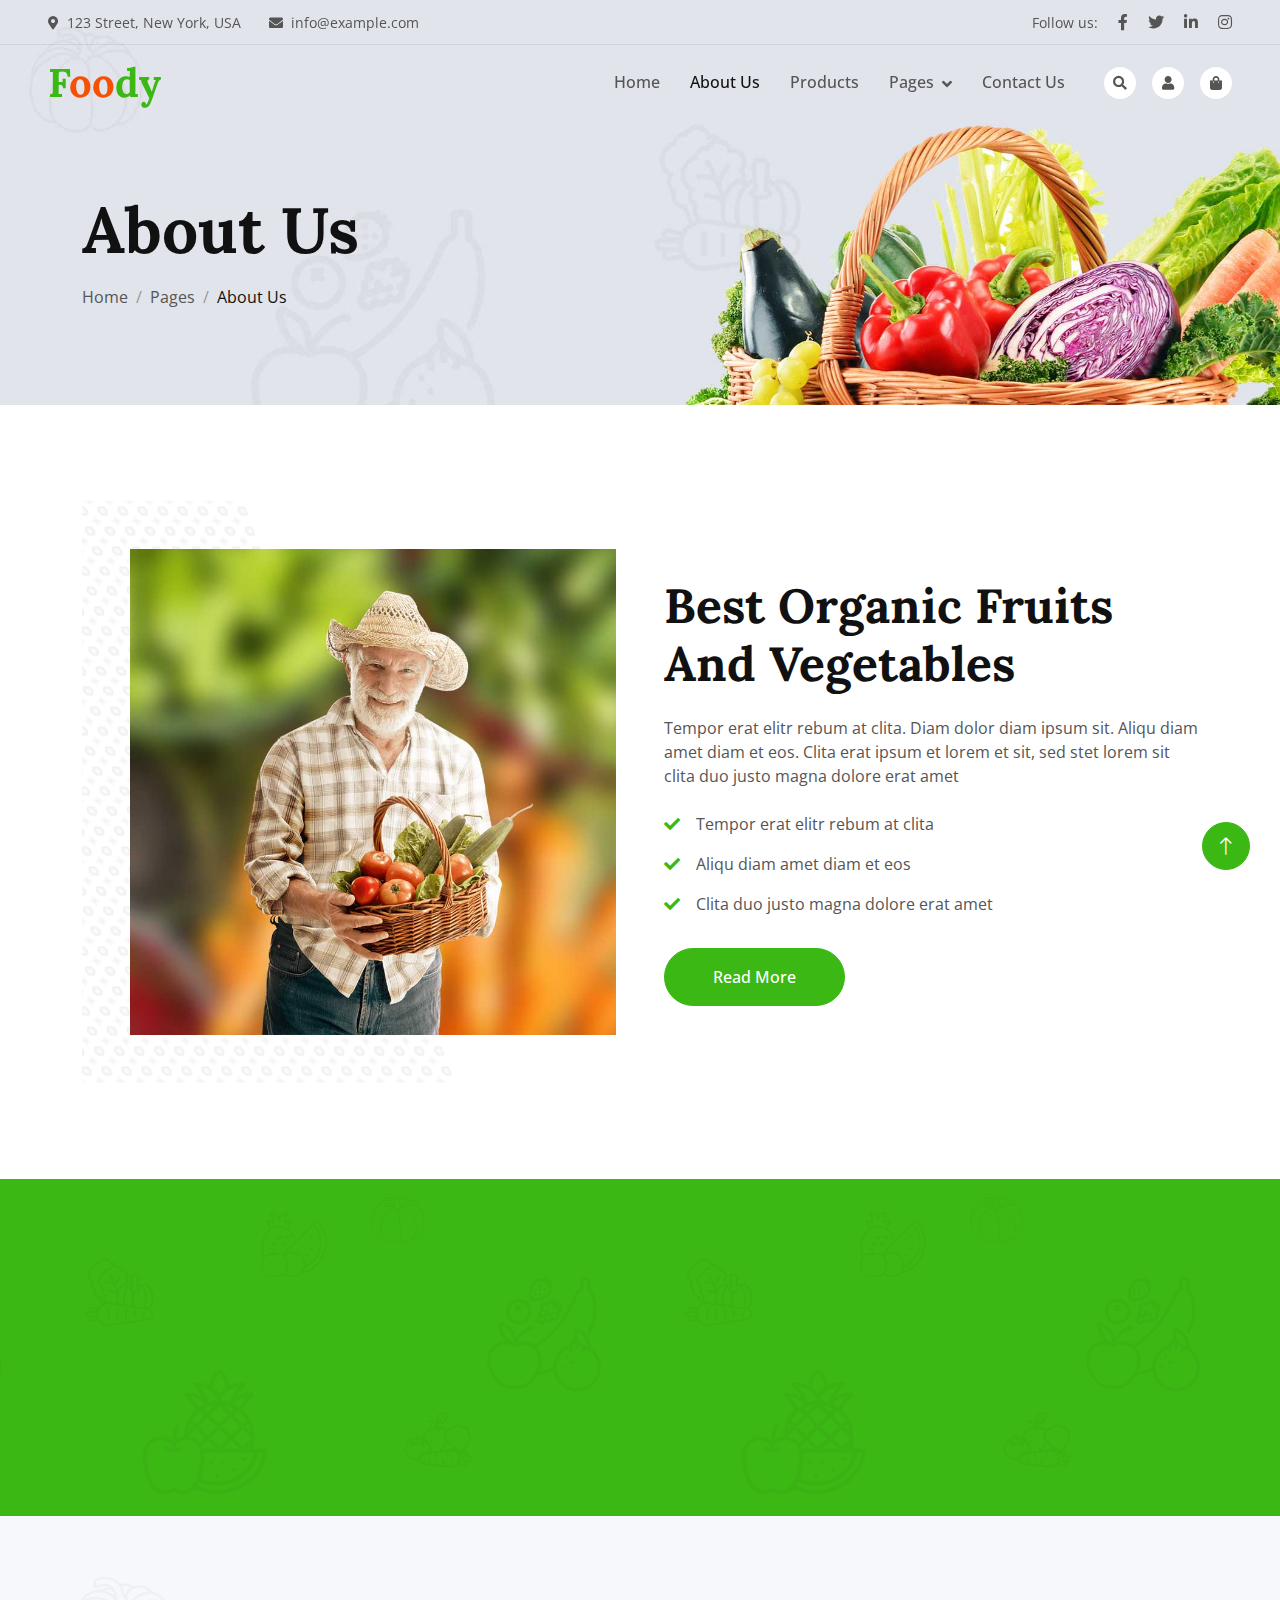
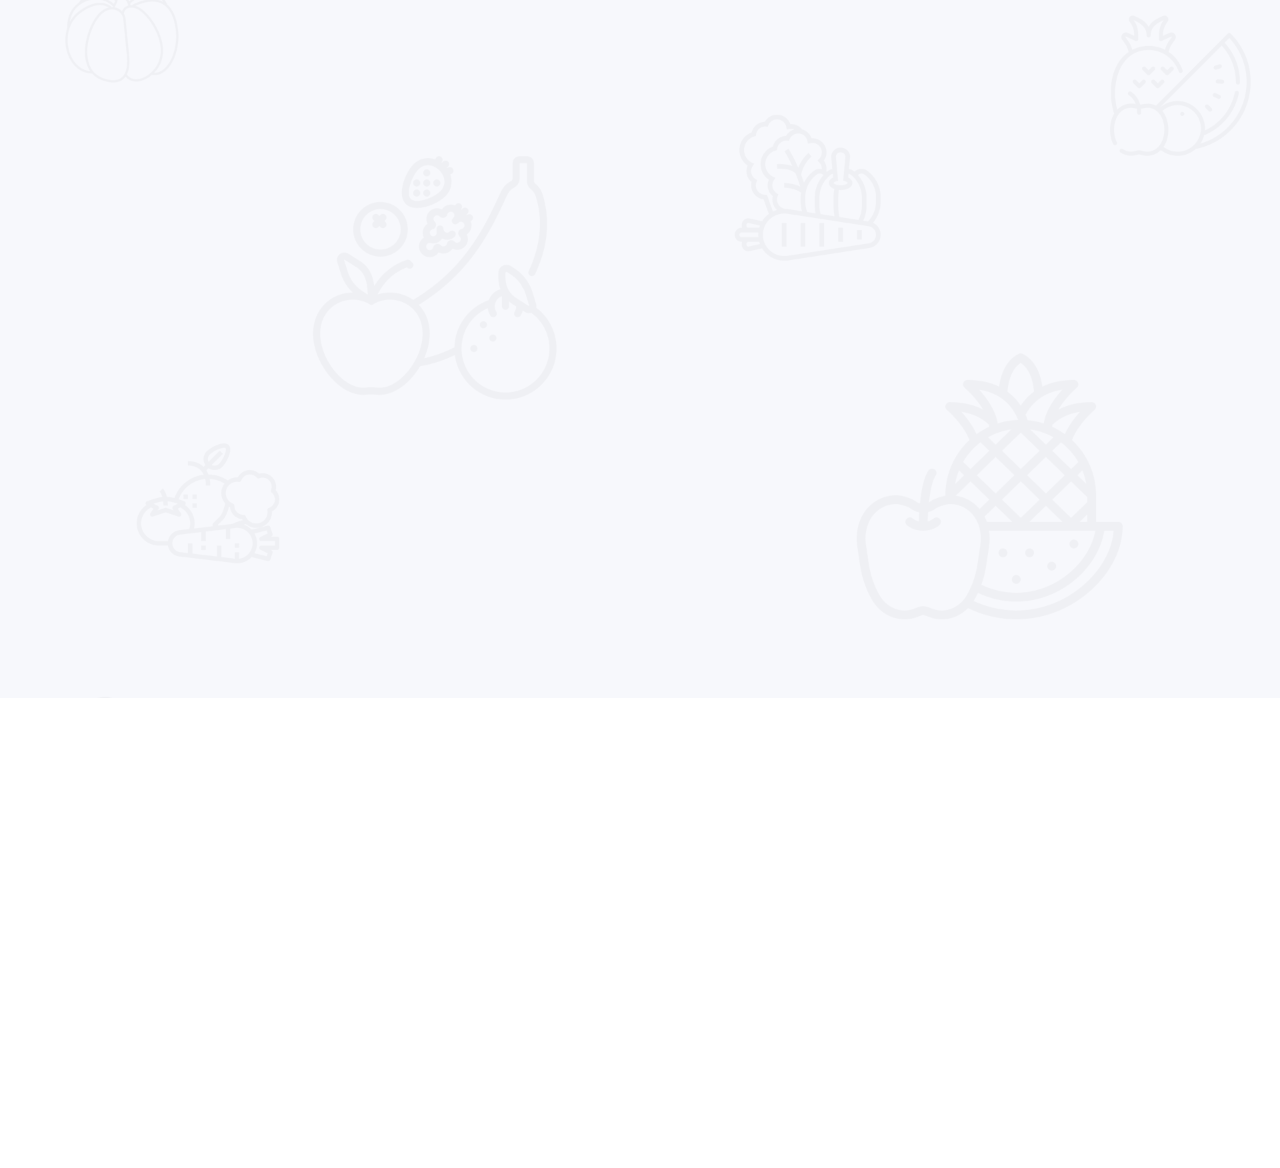
<file: about.html>
<!DOCTYPE html>
<html lang="en">

<head>
    <meta charset="utf-8">
    <title>Foody - Organic Food Website Template</title>
    <meta content="width=device-width, initial-scale=1.0" name="viewport">
    <meta content="" name="keywords">
    <meta content="" name="description">

    <!-- Favicon -->
    <link href="img/favicon.ico" rel="icon">

    <!-- Google Web Fonts -->
    <link rel="preconnect" href="https://fonts.googleapis.com">
    <link rel="preconnect" href="https://fonts.gstatic.com" crossorigin>
    <link href="https://fonts.googleapis.com/css2?family=Open+Sans:wght@400;500&family=Lora:wght@600;700&display=swap" rel="stylesheet"> 

    <!-- Icon Font Stylesheet -->
    <link href="https://cdnjs.cloudflare.com/ajax/libs/font-awesome/5.10.0/css/all.min.css" rel="stylesheet">
    <link href="https://cdn.jsdelivr.net/npm/bootstrap-icons@1.4.1/font/bootstrap-icons.css" rel="stylesheet">

    <!-- Libraries Stylesheet -->
    <link href="lib/animate/animate.min.css" rel="stylesheet">
    <link href="lib/owlcarousel/assets/owl.carousel.min.css" rel="stylesheet">

    <!-- Customized Bootstrap Stylesheet -->
    <link href="css/bootstrap.min.css" rel="stylesheet">

    <!-- Template Stylesheet -->
    <link href="css/style.css" rel="stylesheet">
</head>

<body>
    <!-- Spinner Start -->
    <div id="spinner" class="show bg-white position-fixed translate-middle w-100 vh-100 top-50 start-50 d-flex align-items-center justify-content-center">
        <div class="spinner-border text-primary" role="status"></div>
    </div>
    <!-- Spinner End -->


    <!-- Navbar Start -->
    <div class="container-fluid fixed-top px-0 wow fadeIn" data-wow-delay="0.1s">
        <div class="top-bar row gx-0 align-items-center d-none d-lg-flex">
            <div class="col-lg-6 px-5 text-start">
                <small><i class="fa fa-map-marker-alt me-2"></i>123 Street, New York, USA</small>
                <small class="ms-4"><i class="fa fa-envelope me-2"></i>info@example.com</small>
            </div>
            <div class="col-lg-6 px-5 text-end">
                <small>Follow us:</small>
                <a class="text-body ms-3" href=""><i class="fab fa-facebook-f"></i></a>
                <a class="text-body ms-3" href=""><i class="fab fa-twitter"></i></a>
                <a class="text-body ms-3" href=""><i class="fab fa-linkedin-in"></i></a>
                <a class="text-body ms-3" href=""><i class="fab fa-instagram"></i></a>
            </div>
        </div>

        <nav class="navbar navbar-expand-lg navbar-light py-lg-0 px-lg-5 wow fadeIn" data-wow-delay="0.1s">
            <a href="index.html" class="navbar-brand ms-4 ms-lg-0">
                <h1 class="fw-bold text-primary m-0">F<span class="text-secondary">oo</span>dy</h1>
            </a>
            <button type="button" class="navbar-toggler me-4" data-bs-toggle="collapse" data-bs-target="#navbarCollapse">
                <span class="navbar-toggler-icon"></span>
            </button>
            <div class="collapse navbar-collapse" id="navbarCollapse">
                <div class="navbar-nav ms-auto p-4 p-lg-0">
                    <a href="index.html" class="nav-item nav-link">Home</a>
                    <a href="about.html" class="nav-item nav-link active">About Us</a>
                    <a href="product.html" class="nav-item nav-link">Products</a>
                    <div class="nav-item dropdown">
                        <a href="#" class="nav-link dropdown-toggle" data-bs-toggle="dropdown">Pages</a>
                        <div class="dropdown-menu m-0">
                            <a href="blog.html" class="dropdown-item">Blog Grid</a>
                            <a href="feature.html" class="dropdown-item">Our Features</a>
                            <a href="testimonial.html" class="dropdown-item">Testimonial</a>
                            <a href="404.html" class="dropdown-item">404 Page</a>
                        </div>
                    </div>
                    <a href="contact.html" class="nav-item nav-link">Contact Us</a>
                </div>
                <div class="d-none d-lg-flex ms-2">
                    <a class="btn-sm-square bg-white rounded-circle ms-3" href="">
                        <small class="fa fa-search text-body"></small>
                    </a>
                    <a class="btn-sm-square bg-white rounded-circle ms-3" href="">
                        <small class="fa fa-user text-body"></small>
                    </a>
                    <a class="btn-sm-square bg-white rounded-circle ms-3" href="">
                        <small class="fa fa-shopping-bag text-body"></small>
                    </a>
                </div>
            </div>
        </nav>
    </div>
    <!-- Navbar End -->


    <!-- Page Header Start -->
    <div class="container-fluid page-header mb-5 wow fadeIn" data-wow-delay="0.1s">
        <div class="container">
            <h1 class="display-3 mb-3 animated slideInDown">About Us</h1>
            <nav aria-label="breadcrumb animated slideInDown">
                <ol class="breadcrumb mb-0">
                    <li class="breadcrumb-item"><a class="text-body" href="#">Home</a></li>
                    <li class="breadcrumb-item"><a class="text-body" href="#">Pages</a></li>
                    <li class="breadcrumb-item text-dark active" aria-current="page">About Us</li>
                </ol>
            </nav>
        </div>
    </div>
    <!-- Page Header End -->


    <!-- About Start -->
    <div class="container-xxl py-5">
        <div class="container">
            <div class="row g-5 align-items-center">
                <div class="col-lg-6 wow fadeIn" data-wow-delay="0.1s">
                    <div class="about-img position-relative overflow-hidden p-5 pe-0">
                        <img class="img-fluid w-100" src="img/about.jpg">
                    </div>
                </div>
                <div class="col-lg-6 wow fadeIn" data-wow-delay="0.5s">
                    <h1 class="display-5 mb-4">Best Organic Fruits And Vegetables</h1>
                    <p class="mb-4">Tempor erat elitr rebum at clita. Diam dolor diam ipsum sit. Aliqu diam amet diam et eos. Clita erat ipsum et lorem et sit, sed stet lorem sit clita duo justo magna dolore erat amet</p>
                    <p><i class="fa fa-check text-primary me-3"></i>Tempor erat elitr rebum at clita</p>
                    <p><i class="fa fa-check text-primary me-3"></i>Aliqu diam amet diam et eos</p>
                    <p><i class="fa fa-check text-primary me-3"></i>Clita duo justo magna dolore erat amet</p>
                    <a class="btn btn-primary rounded-pill py-3 px-5 mt-3" href="">Read More</a>
                </div>
            </div>
        </div>
    </div>
    <!-- About End -->


    <!-- Firm Visit Start -->
    <div class="container-fluid bg-primary bg-icon mt-5 py-6">
        <div class="container">
            <div class="row g-5 align-items-center">
                <div class="col-md-7 wow fadeIn" data-wow-delay="0.1s">
                    <h1 class="display-5 text-white mb-3">Visit Our Firm</h1>
                    <p class="text-white mb-0">Tempor erat elitr rebum at clita. Diam dolor diam ipsum sit. Aliqu diam amet diam et eos. Clita erat ipsum et lorem et sit, sed stet lorem sit clita duo justo magna dolore erat amet. Diam dolor diam ipsum sit. Aliqu diam amet diam et eos.</p>
                </div>
                <div class="col-md-5 text-md-end wow fadeIn" data-wow-delay="0.5s">
                    <a class="btn btn-lg btn-secondary rounded-pill py-3 px-5" href="">Visit Now</a>
                </div>
            </div>
        </div>
    </div>
    <!-- Firm Visit End -->


    <!-- Feature Start -->
    <div class="container-fluid bg-light bg-icon py-6">
        <div class="container">
            <div class="section-header text-center mx-auto mb-5 wow fadeInUp" data-wow-delay="0.1s" style="max-width: 500px;">
                <h1 class="display-5 mb-3">Our Features</h1>
                <p>Tempor ut dolore lorem kasd vero ipsum sit eirmod sit. Ipsum diam justo sed rebum vero dolor duo.</p>
            </div>
            <div class="row g-4">
                <div class="col-lg-4 col-md-6 wow fadeInUp" data-wow-delay="0.1s">
                    <div class="bg-white text-center h-100 p-4 p-xl-5">
                        <img class="img-fluid mb-4" src="img/icon-1.png" alt="">
                        <h4 class="mb-3">Natural Process</h4>
                        <p class="mb-4">Tempor ut dolore lorem kasd vero ipsum sit eirmod sit. Ipsum diam justo sed vero dolor duo.</p>
                        <a class="btn btn-outline-primary border-2 py-2 px-4 rounded-pill" href="">Read More</a>
                    </div>
                </div>
                <div class="col-lg-4 col-md-6 wow fadeInUp" data-wow-delay="0.3s">
                    <div class="bg-white text-center h-100 p-4 p-xl-5">
                        <img class="img-fluid mb-4" src="img/icon-2.png" alt="">
                        <h4 class="mb-3">Organic Products</h4>
                        <p class="mb-4">Tempor ut dolore lorem kasd vero ipsum sit eirmod sit. Ipsum diam justo sed vero dolor duo.</p>
                        <a class="btn btn-outline-primary border-2 py-2 px-4 rounded-pill" href="">Read More</a>
                    </div>
                </div>
                <div class="col-lg-4 col-md-6 wow fadeInUp" data-wow-delay="0.5s">
                    <div class="bg-white text-center h-100 p-4 p-xl-5">
                        <img class="img-fluid mb-4" src="img/icon-3.png" alt="">
                        <h4 class="mb-3">Biologically Safe</h4>
                        <p class="mb-4">Tempor ut dolore lorem kasd vero ipsum sit eirmod sit. Ipsum diam justo sed vero dolor duo.</p>
                        <a class="btn btn-outline-primary border-2 py-2 px-4 rounded-pill" href="">Read More</a>
                    </div>
                </div>
            </div>
        </div>
    </div>
    <!-- Feature End -->


    <!-- Footer Start -->
    <div class="container-fluid bg-dark footer pt-5 wow fadeIn" data-wow-delay="0.1s">
        <div class="container py-5">
            <div class="row g-5">
                <div class="col-lg-3 col-md-6">
                    <h1 class="fw-bold text-primary mb-4">F<span class="text-secondary">oo</span>dy</h1>
                    <p>Diam dolor diam ipsum sit. Aliqu diam amet diam et eos. Clita erat ipsum et lorem et sit, sed stet lorem sit clita</p>
                    <div class="d-flex pt-2">
                        <a class="btn btn-square btn-outline-light rounded-circle me-1" href=""><i class="fab fa-twitter"></i></a>
                        <a class="btn btn-square btn-outline-light rounded-circle me-1" href=""><i class="fab fa-facebook-f"></i></a>
                        <a class="btn btn-square btn-outline-light rounded-circle me-1" href=""><i class="fab fa-youtube"></i></a>
                        <a class="btn btn-square btn-outline-light rounded-circle me-0" href=""><i class="fab fa-linkedin-in"></i></a>
                    </div>
                </div>
                <div class="col-lg-3 col-md-6">
                    <h4 class="text-light mb-4">Address</h4>
                    <p><i class="fa fa-map-marker-alt me-3"></i>123 Street, New York, USA</p>
                    <p><i class="fa fa-phone-alt me-3"></i>+012 345 67890</p>
                    <p><i class="fa fa-envelope me-3"></i>info@example.com</p>
                </div>
                <div class="col-lg-3 col-md-6">
                    <h4 class="text-light mb-4">Quick Links</h4>
                    <a class="btn btn-link" href="">About Us</a>
                    <a class="btn btn-link" href="">Contact Us</a>
                    <a class="btn btn-link" href="">Our Services</a>
                    <a class="btn btn-link" href="">Terms & Condition</a>
                    <a class="btn btn-link" href="">Support</a>
                </div>
                <div class="col-lg-3 col-md-6">
                    <h4 class="text-light mb-4">Newsletter</h4>
                    <p>Dolor amet sit justo amet elitr clita ipsum elitr est.</p>
                    <div class="position-relative mx-auto" style="max-width: 400px;">
                        <input class="form-control bg-transparent w-100 py-3 ps-4 pe-5" type="text" placeholder="Your email">
                        <button type="button" class="btn btn-primary py-2 position-absolute top-0 end-0 mt-2 me-2">SignUp</button>
                    </div>
                </div>
            </div>
        </div>
        <div class="container-fluid copyright">
            <div class="container">
                <div class="row">
                    <div class="col-md-6 text-center text-md-start mb-3 mb-md-0">
                        &copy; <a href="#">Your Site Name</a>, All Right Reserved.
                    </div>
                    <div class="col-md-6 text-center text-md-end">
                        <!--/*** This template is free as long as you keep the footer author’s credit link/attribution link/backlink. If you'd like to use the template without the footer author’s credit link/attribution link/backlink, you can purchase the Credit Removal License from "https://htmlcodex.com/credit-removal". Thank you for your support. ***/-->
                        Designed By <a href="https://htmlcodex.com">HTML Codex</a>
                        <br>Distributed By: <a href="https://themewagon.com" target="_blank">ThemeWagon</a>
                    </div>
                </div>
            </div>
        </div>
    </div>
    <!-- Footer End -->


    <!-- Back to Top -->
    <a href="#" class="btn btn-lg btn-primary btn-lg-square rounded-circle back-to-top"><i class="bi bi-arrow-up"></i></a>


    <!-- JavaScript Libraries -->
    <script src="https://code.jquery.com/jquery-3.4.1.min.js"></script>
    <script src="https://cdn.jsdelivr.net/npm/bootstrap@5.0.0/dist/js/bootstrap.bundle.min.js"></script>
    <script src="lib/wow/wow.min.js"></script>
    <script src="lib/easing/easing.min.js"></script>
    <script src="lib/waypoints/waypoints.min.js"></script>
    <script src="lib/owlcarousel/owl.carousel.min.js"></script>

    <!-- Template Javascript -->
    <script src="js/main.js"></script>
</body>

</html>
</file>
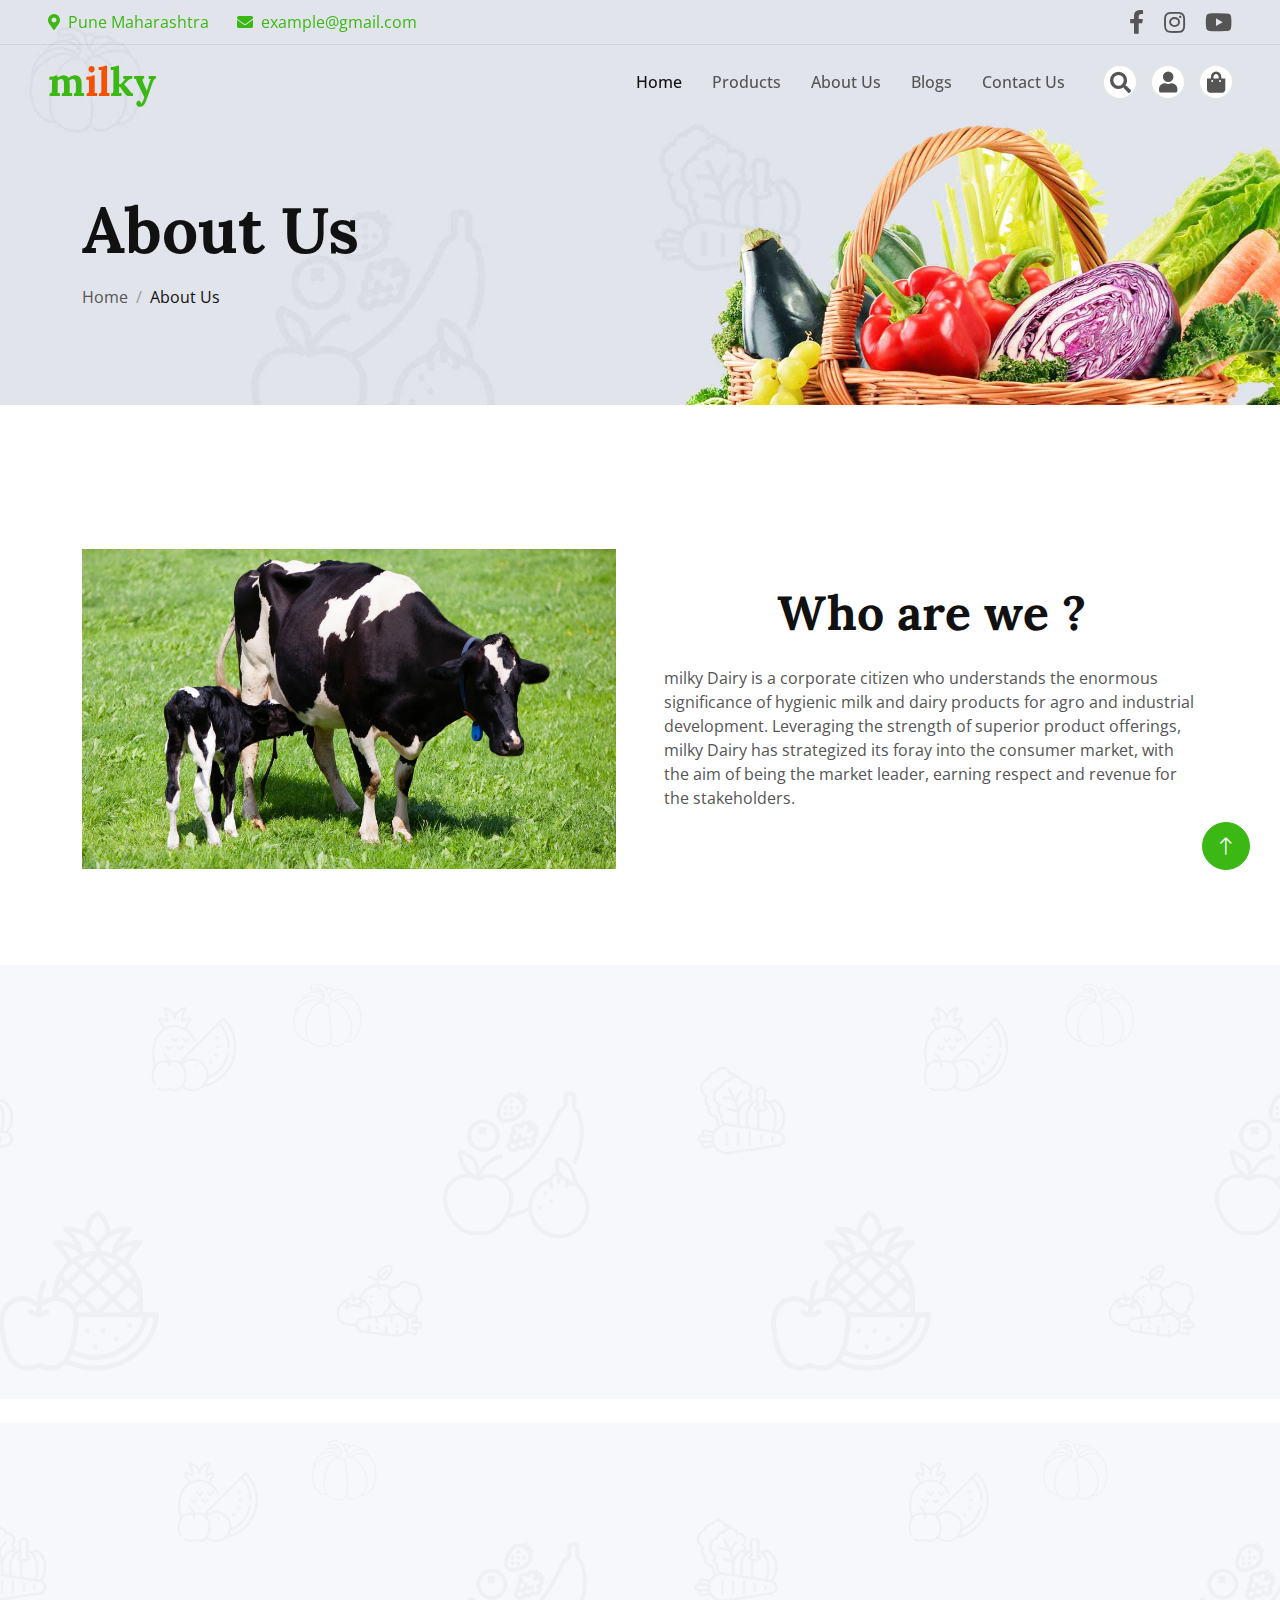
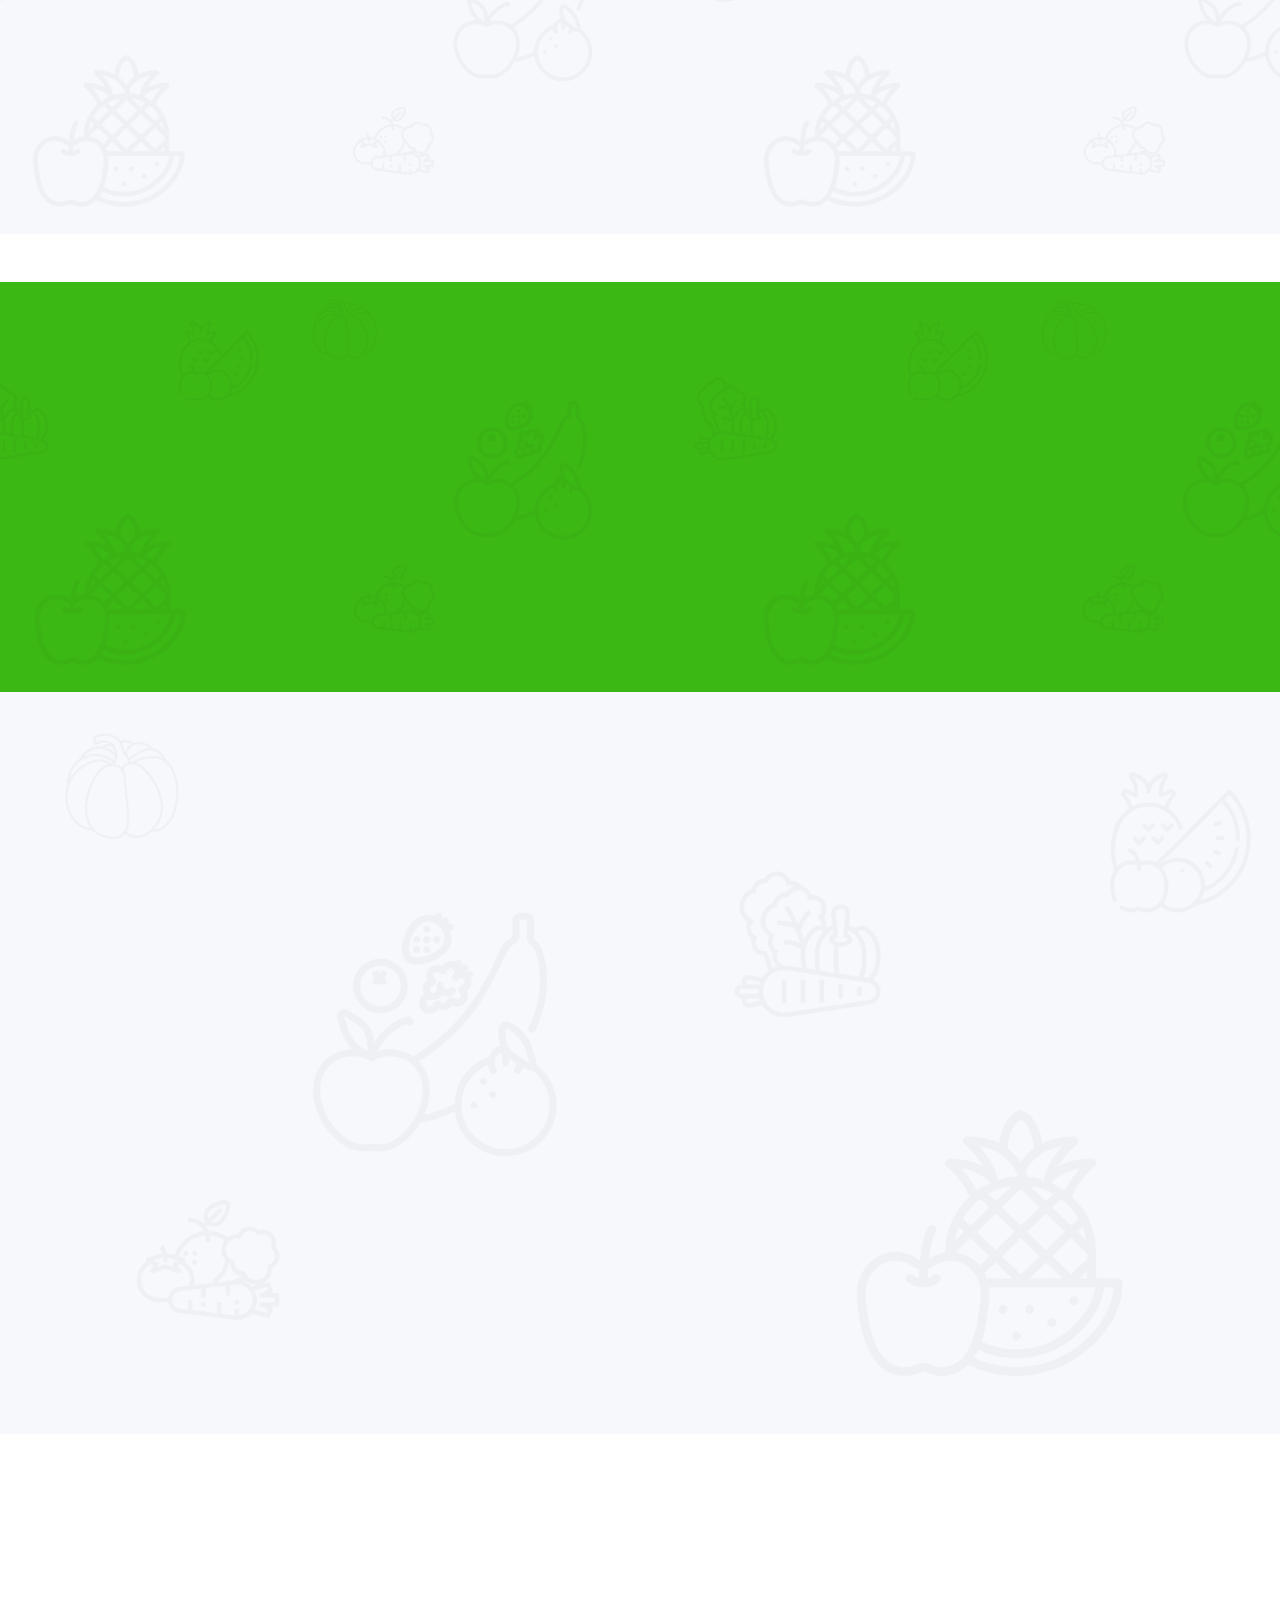
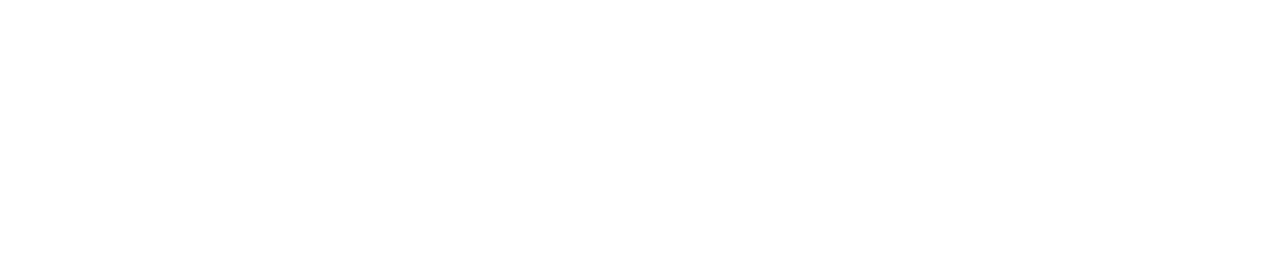
<file: aboutus.html>
<!DOCTYPE html>
<html lang="en">

<head>
    <meta charset="utf-8">
    <title>milky</title>
    <meta content="width=device-width, initial-scale=1.0" name="viewport">
    <meta content="" name="keywords">
    <meta content="" name="description">

    <!-- Favicon -->
    <link href="img/favicon.ico" rel="icon">

    <!-- Google Web Fonts -->
    <link rel="preconnect" href="https://fonts.googleapis.com">
    <link rel="preconnect" href="https://fonts.gstatic.com" crossorigin>
    <link href="https://fonts.googleapis.com/css2?family=Open+Sans:wght@400;500&family=Lora:wght@600;700&display=swap"
        rel="stylesheet">

    <!-- Icon Font Stylesheet -->
    <link href="https://cdnjs.cloudflare.com/ajax/libs/font-awesome/5.10.0/css/all.min.css" rel="stylesheet">
    <link href="https://cdn.jsdelivr.net/npm/bootstrap-icons@1.4.1/font/bootstrap-icons.css" rel="stylesheet">

    <!-- Libraries Stylesheet -->
    <link href="lib/animate/animate.min.css" rel="stylesheet">
    <link href="lib/owlcarousel/assets/owl.carousel.min.css" rel="stylesheet">

    <!-- Customized Bootstrap Stylesheet -->
    <link href="css/bootstrap.min.css" rel="stylesheet">

    <!-- Template Stylesheet -->
    <link href="css/style.css" rel="stylesheet">
</head>

<body>
    <!-- Spinner Start -->
    <div id="spinner"
        class="show bg-white position-fixed translate-middle w-100 vh-100 top-50 start-50 d-flex align-items-center justify-content-center">
        <div class="spinner-border text-primary" role="status"></div>
    </div>
    <!-- Spinner End -->


    <!-- Navbar Start -->
    <div class="container-fluid fixed-top px-0 wow fadeIn" data-wow-delay="0.1s">
        <div class="top-bar row gx-0 align-items-center d-none d-lg-flex">
            <div class="col-lg-6 px-5 text-start">
                <a href="https://www.google.com/maps/place/Pune,+Maharashtra/@18.5248706,73.6981496,11z/data=!3m1!4b1!4m6!3m5!1s0x3bc2bf2e67461101:0x828d43bf9d9ee343!8m2!3d18.5204303!4d73.8567437!16zL20vMDE1eTJx?entry=ttu"
                    style="text-decoration: none;"><small style="font-size:medium;"><i
                            class="fa fa-map-marker-alt me-2"></i>Pune Maharashtra</small></a>
                <a href="mailto:example@gmail.com"><small class="ms-4" style="font-size:medium;"><i
                            class="fa fa-envelope me-2"></i>example@gmail.com</small></a>
            </div>
            <div class="col-lg-6 px-5 text-end">
                <a class="text-body ms-3" href="https://www.facebook.com/" style="font-size:x-large;"><i
                        class="fab fa-facebook-f"></i></a>
                <a class="text-body ms-3" href="https://www.instagram.com/" style="font-size:x-large;"><i
                        class="fab fa-instagram"></i></a>
                <a class="text-body ms-3" href="https://www.youtube.com/" style="font-size:x-large;"><i
                        class="fab fa-youtube"></i></a>

            </div>
        </div>
        <nav class="navbar navbar-expand-lg navbar-light py-lg-0 px-lg-5 wow fadeIn" data-wow-delay="0.1s">
            <a href="index.html" class="navbar-brand ms-4 ms-lg-0">
                <h1 class="fw-bold text-primary m-0">m<span class="text-secondary">il</span>ky</h1>
            </a>
            <button type="button" class="navbar-toggler me-4" data-bs-toggle="collapse"
                data-bs-target="#navbarCollapse">
                <span class="navbar-toggler-icon"></span>
            </button>
            <div class="collapse navbar-collapse" id="navbarCollapse">
                <div class="navbar-nav ms-auto p-4 p-lg-0">
                    <a href="index.html" class="nav-item nav-link active">Home</a>
                    <a href="product.html" class="nav-item nav-link">Products</a>
                    <a href="about.html" class="nav-item nav-link">About Us</a>
                    <a href="#" class="nav-item nav-link">Blogs</a>
                    <a href="contact.html" class="nav-item nav-link">Contact Us</a>
                </div>
                <div class="d-none d-lg-flex ms-2">
                    <a class="btn-sm-square bg-white rounded-circle ms-3" style="font-size:x-large;" href="">
                        <small class="fa fa-search text-body"></small>
                    </a>
                    <a class="btn-sm-square bg-white rounded-circle ms-3" style="font-size:x-large;" href="">
                        <small class="fa fa-user text-body"></small>
                    </a>
                    <a class="btn-sm-square bg-white rounded-circle ms-3" style="font-size:x-large;" href="">
                        <small class="fa fa-shopping-bag text-body"></small>
                    </a>
                </div>
            </div>
        </nav>
    </div>
    <!-- Navbar End -->

    <!-- Page Header Start -->
    <div class="container-fluid page-header mb-5 wow fadeIn" data-wow-delay="0.1s">
        <div class="container">
            <h1 class="display-3 mb-3 animated slideInDown">About Us</h1>
            <nav aria-label="breadcrumb animated slideInDown">
                <ol class="breadcrumb mb-0">
                    <li class="breadcrumb-item"><a class="text-body" href="index.html">Home</a></li>
                    <li class="breadcrumb-item text-dark active" aria-current="page">About Us</li>
                </ol>
            </nav>
        </div>
    </div>
    <!-- Page Header End -->


    <!-- About Start -->
    <div class="container-xxl py-5">
        <div class="container">

            <div class="row g-5 align-items-center text-center">
                <div class="col-lg-6 col-md-6 col-sm-6 text-center wow fadeIn" data-wow-delay="0.1s">
                    <div class="py-5 pe-0">
                        <img class="img-fluid w-100" style="height: 320px;" src="images/caw7.png">
                    </div>
                </div>
                <div class="col-lg-6 col-md-6 col-sm-12 wow fadeIn" data-wow-delay="0.5s">
                    <h1 class="display-5 mb-4">Who are we ?</h1>
                    <p class="mb-4 text-start">milky Dairy is a corporate citizen who understands the enormous
                        significance of hygienic milk and dairy products for agro and industrial development. Leveraging
                        the strength of superior product offerings, milky Dairy has strategized its foray into the
                        consumer market, with the aim of being the market leader, earning respect and revenue for the
                        stakeholders.</p>
                </div>
            </div>
        </div>
    </div>
    <!-- About End -->

    <div class="container-fluid bg-light bg-icon py-6">
        <div class="container">
            <div class="section-header text-center mx-auto mb-5 wow fadeInUp" data-wow-delay="0.1s"
                style="max-width: 500px;">
                <h1 class="display-5 mb-3">Our Mission</h1>
                <p>Our mission is to become the premier retailer of high-quality food products in India. To achieve this
                    goal, we are committed to passionately focusing on customer value, being intolerant of waste, and
                    serving as responsible citizens in our communities.</p>
            </div>
        </div>
    </div>
    <div class="container-fluid bg-light bg-icon my-4 py-6">
        <div class="container">
            <div class="section-header text-center mx-auto mb-5 wow fadeInUp" data-wow-delay="0.1s"
                style="max-width: 500px;">
                <h1 class="display-5 mb-3">Our Vision</h1>
                <p>Our aim is to meet the diverse needs of consumers every day by marketing and selling foods
                    that are consistent and of high quality.</p>
            </div>
        </div>
    </div>

    <!-- Farm Visit Start -->
    <div class="container-fluid bg-primary bg-icon mt-5 py-6">
        <div class="container">
            <div class="row g-5 align-items-center">
                <div class="col-md-8 wow fadeIn" data-wow-delay="0.1s">
                    <h1 class="display-5 text-white mb-3">Visit Our Farm</h1>
                    <p class="text-white mb-0">
                        Dairy farming is where female cattle and goats are raised for their milk.
                        Milk is either processed on-site or transported to a dairy for processing and then retail sale.
                        In most countries, a centralized dairy facility processes milk and dairy products, such as
                        butter, cream, and cheese.
                        Many dairy farms now also grow their own feed, such as hay, corn, and alfalfa.
                        This is fed to the cows or stored for use during the winter months.
                        Dietary supplements are often added to the feed to increase milk production.</p>
                </div>
                <div class="col-md-4 text-md-center wow fadeIn" data-wow-delay="0.5s">
                    <a class="btn btn-lg btn-secondary rounded-pill py-3 px-5" href="">Visit Now</a>
                </div>
            </div>
        </div>
    </div>
    <!-- Farm Visit End -->
    <!-- Testimonial Start -->
    <div class="container-fluid bg-light bg-icon py-6 mb-5">
        <div class="container">
            <div class="section-header text-center mx-auto mb-5 wow fadeInUp" data-wow-delay="0.1s"
                style="max-width: 500px;">
                <h1 class="display-5 mb-3">Customer Review</h1>
                <p>We are here to give you the best customer service</p>
            </div>
            <div class="owl-carousel testimonial-carousel wow fadeInUp" data-wow-delay="0.1s">
                <div class="testimonial-item position-relative bg-white p-5 mt-4">
                    <i class="fa fa-quote-left fa-3x text-primary position-absolute top-0 start-0 mt-n4 ms-5"></i>
                    <p class="mb-4">Tempor erat elitr rebum at clita. Diam dolor diam ipsum sit diam amet diam et eos.
                        Clita erat ipsum et lorem et sit.</p>
                    <div class="d-flex align-items-center">
                        <img class="flex-shrink-0 rounded-circle" src="img/testimonial-1.jpg" alt="">
                        <div class="ms-3">
                            <h5 class="mb-1">Client Name</h5>
                            <span>Profession</span>
                        </div>
                    </div>
                </div>
                <div class="testimonial-item position-relative bg-white p-5 mt-4">
                    <i class="fa fa-quote-left fa-3x text-primary position-absolute top-0 start-0 mt-n4 ms-5"></i>
                    <p class="mb-4">Tempor erat elitr rebum at clita. Diam dolor diam ipsum sit diam amet diam et eos.
                        Clita erat ipsum et lorem et sit.</p>
                    <div class="d-flex align-items-center">
                        <img class="flex-shrink-0 rounded-circle" src="img/testimonial-2.jpg" alt="">
                        <div class="ms-3">
                            <h5 class="mb-1">Client Name</h5>
                            <span>Profession</span>
                        </div>
                    </div>
                </div>
                <div class="testimonial-item position-relative bg-white p-5 mt-4">
                    <i class="fa fa-quote-left fa-3x text-primary position-absolute top-0 start-0 mt-n4 ms-5"></i>
                    <p class="mb-4">Tempor erat elitr rebum at clita. Diam dolor diam ipsum sit diam amet diam et eos.
                        Clita erat ipsum et lorem et sit.</p>
                    <div class="d-flex align-items-center">
                        <img class="flex-shrink-0 rounded-circle" src="img/testimonial-3.jpg" alt="">
                        <div class="ms-3">
                            <h5 class="mb-1">Client Name</h5>
                            <span>Profession</span>
                        </div>
                    </div>
                </div>
                <div class="testimonial-item position-relative bg-white p-5 mt-4">
                    <i class="fa fa-quote-left fa-3x text-primary position-absolute top-0 start-0 mt-n4 ms-5"></i>
                    <p class="mb-4">Tempor erat elitr rebum at clita. Diam dolor diam ipsum sit diam amet diam et eos.
                        Clita erat ipsum et lorem et sit.</p>
                    <div class="d-flex align-items-center">
                        <img class="flex-shrink-0 rounded-circle" src="img/testimonial-4.jpg" alt="">
                        <div class="ms-3">
                            <h5 class="mb-1">Client Name</h5>
                            <span>Profession</span>
                        </div>
                    </div>
                </div>
            </div>
        </div>
    </div>
    <!-- Testimonial End -->


    <!-- Footer Start -->
    <div class="container-fluid bg-dark footer mt-2 pt-2 wow fadeIn" data-wow-delay="0.1s">
        <div class="container py-5">
            <div class="row g-5">
                <div class="col-lg-3 col-md-6">
                    <h1 class="fw-bold text-primary mb-4">m<span class="text-secondary">il</span>ky</h1>
                    <p>Milk Is Good for You. DRINK IT!</p>
                    <p>Drink well, live well</p>
                    <div class="d-flex pt-4">
                        <a class="btn btn-square btn-outline-light rounded-circle me-1" href=""><i
                                class="fab fa-twitter"></i></a>
                        <a class="btn btn-square btn-outline-light rounded-circle me-1" href=""><i
                                class="fab fa-facebook-f"></i></a>
                        <a class="btn btn-square btn-outline-light rounded-circle me-1" href=""><i
                                class="fab fa-youtube"></i></a>
                        <a class="btn btn-square btn-outline-light rounded-circle me-0" href=""><i
                                class="fab fa-linkedin-in"></i></a>
                    </div>
                </div>
                <div class="col-lg-3 col-md-6">
                    <h4 class="text-light mb-4">Website Devlopres</h4>
                    <a class="btn btn-link" href="#">Nagesh Chavan</a>
                    <a class="btn btn-link" href="#">Rushikesh Kashid</a>
                    <a class="btn btn-link" href="#">Suraj Bhilare</a>
                </div>
                <div class="col-lg-3 col-md-6">
                    <h4 class="text-light mb-4">Address</h4>
                    <p><i class="fa fa-map-marker-alt me-3"></i>Pune Maharashtra</p>
                    <p><i class="fa fa-phone-alt me-3"></i>+91 9834554455</p>
                    <p><i class="fa fa-envelope me-3"></i>example@gmail.com</p>
                </div>
                <div class="col-lg-3 col-md-6">
                    <h4 class="text-light mb-4">Quick Links</h4>
                    <a class="btn btn-link" href="#">Products</a>
                    <a class="btn btn-link" href="aboutus.html">About Us</a>
                    <a class="btn btn-link" href="#">Contact Us</a>
                    <a class="btn btn-link" href="#">Blogs</a>
                </div>
            </div>
        </div>
        <div class="container-fluid copyright">
            <div class="container">
                <div class="row">
                    <div class="col-md-6 text-center text-md-start mb-3 mb-md-0">
                        &copy; <a href="#"><span class="text-primary">m<span
                                    class="text-secondary">il</span>ky</span></a>, All Right Reserved.
                    </div>
                </div>
            </div>
        </div>
    </div>
    <!-- Footer End -->


    <!-- Back to Top -->
    <a href="index.html" class="btn btn-lg btn-primary btn-lg-square rounded-circle back-to-top"><i
            class="bi bi-arrow-up"></i></a>


    <!-- JavaScript Libraries -->
    <script src="https://code.jquery.com/jquery-3.4.1.min.js"></script>
    <script src="https://cdn.jsdelivr.net/npm/bootstrap@5.0.0/dist/js/bootstrap.bundle.min.js"></script>
    <script src="lib/wow/wow.min.js"></script>
    <script src="lib/easing/easing.min.js"></script>
    <script src="lib/waypoints/waypoints.min.js"></script>
    <script src="lib/owlcarousel/owl.carousel.min.js"></script>

    <!-- Template Javascript -->
    <script src="js/main.js"></script>
</body>

</html>
</file>
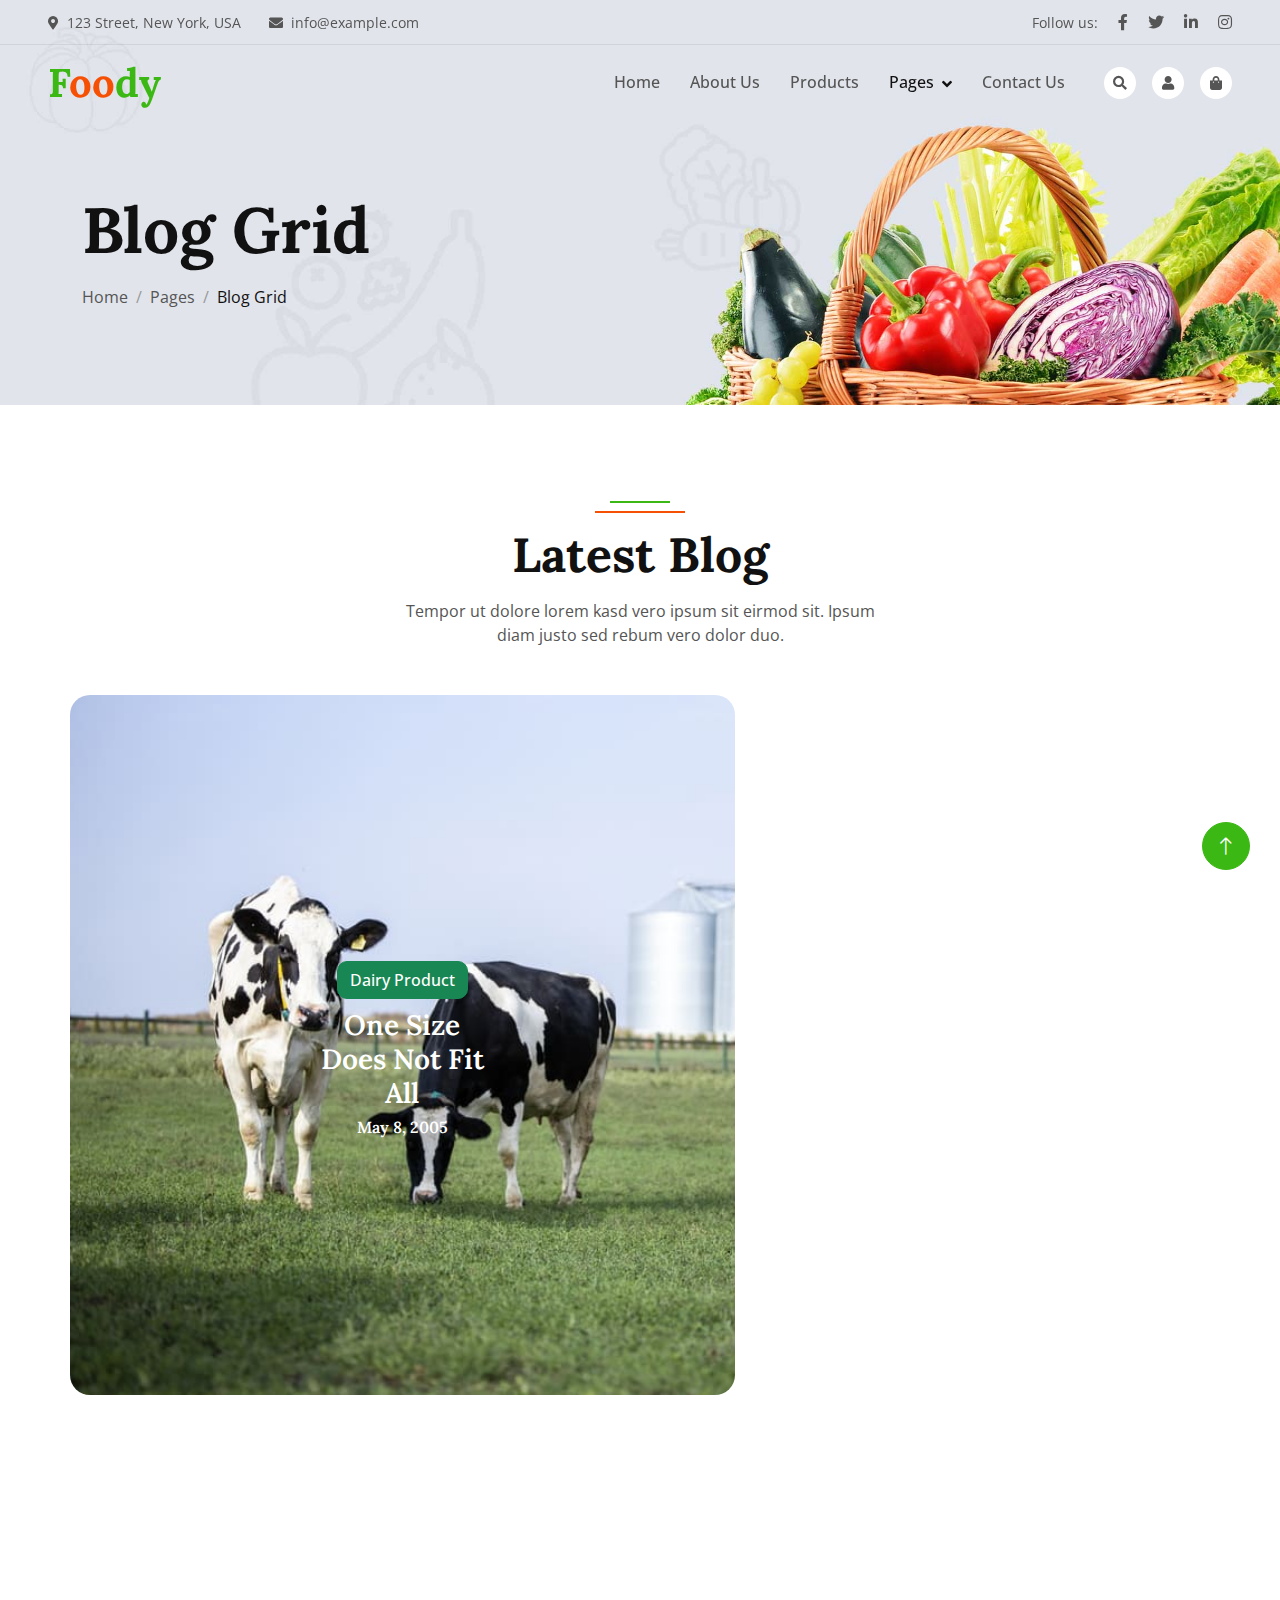
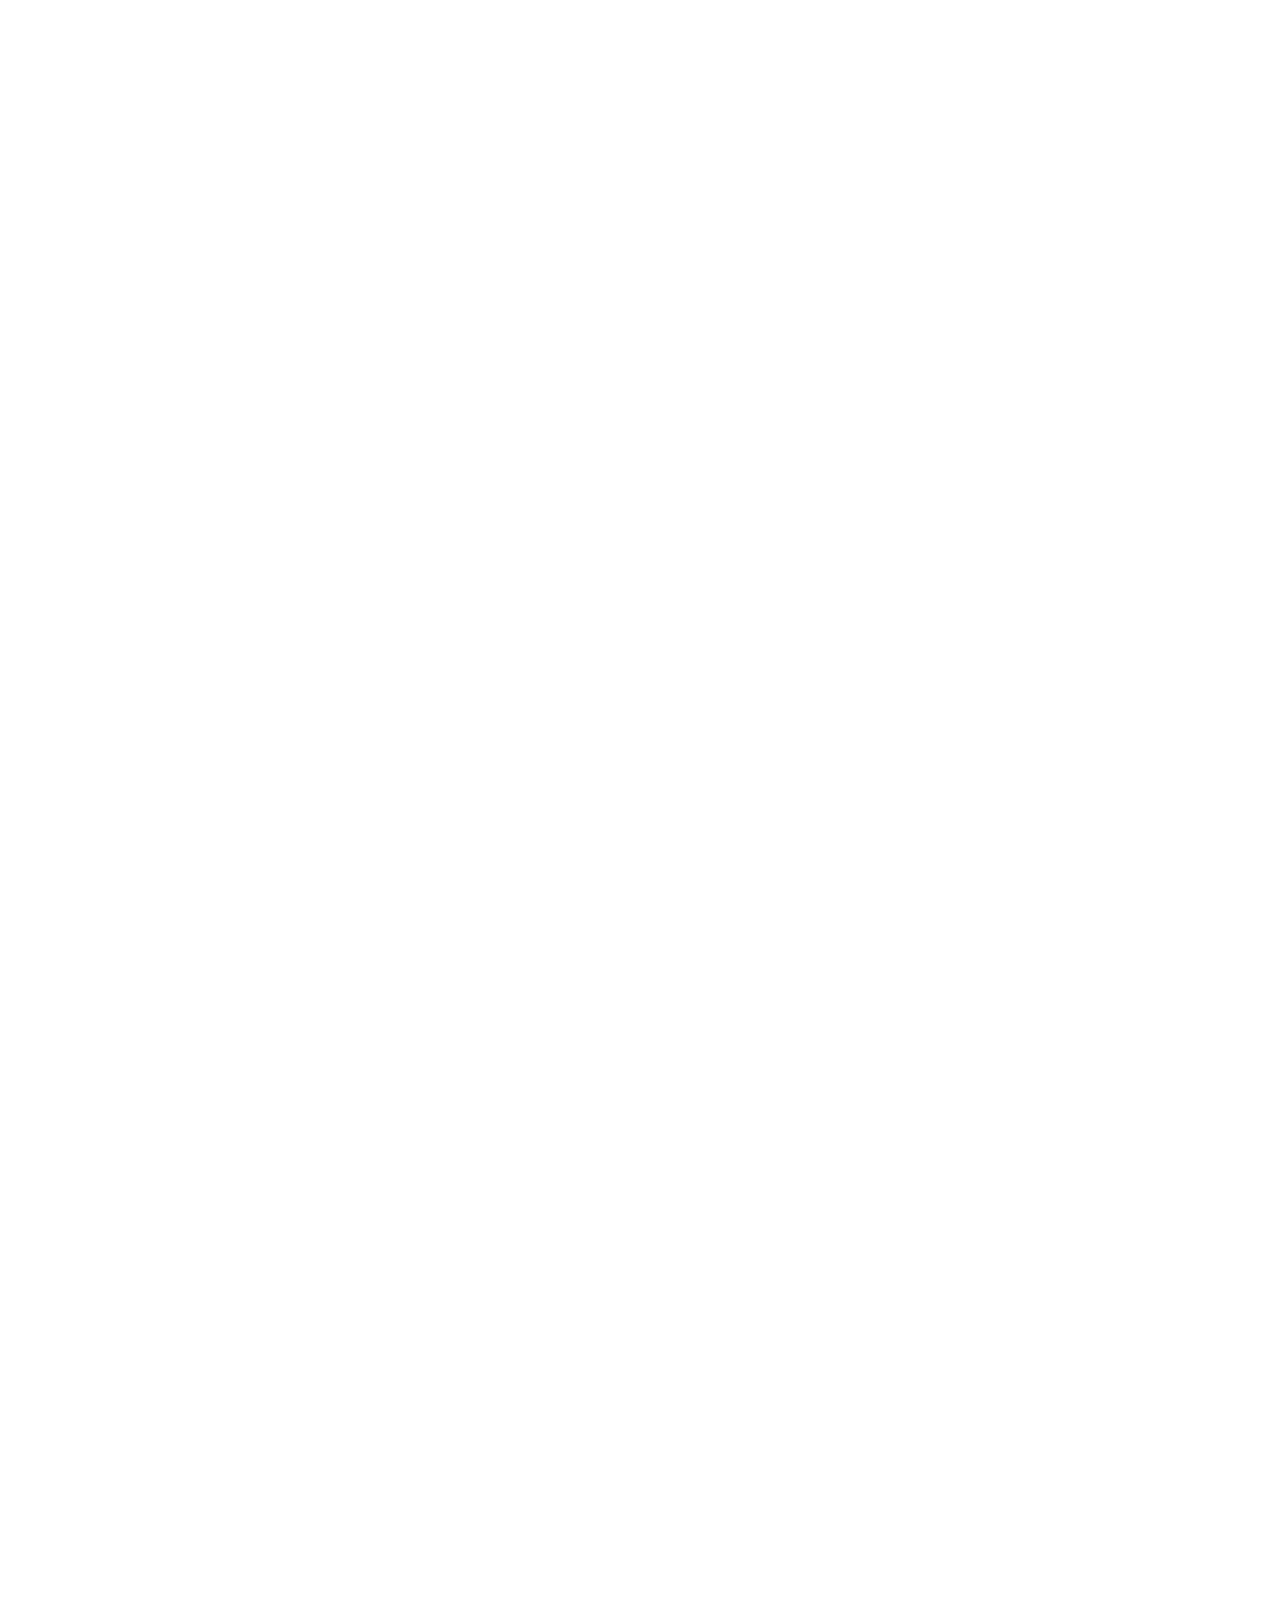
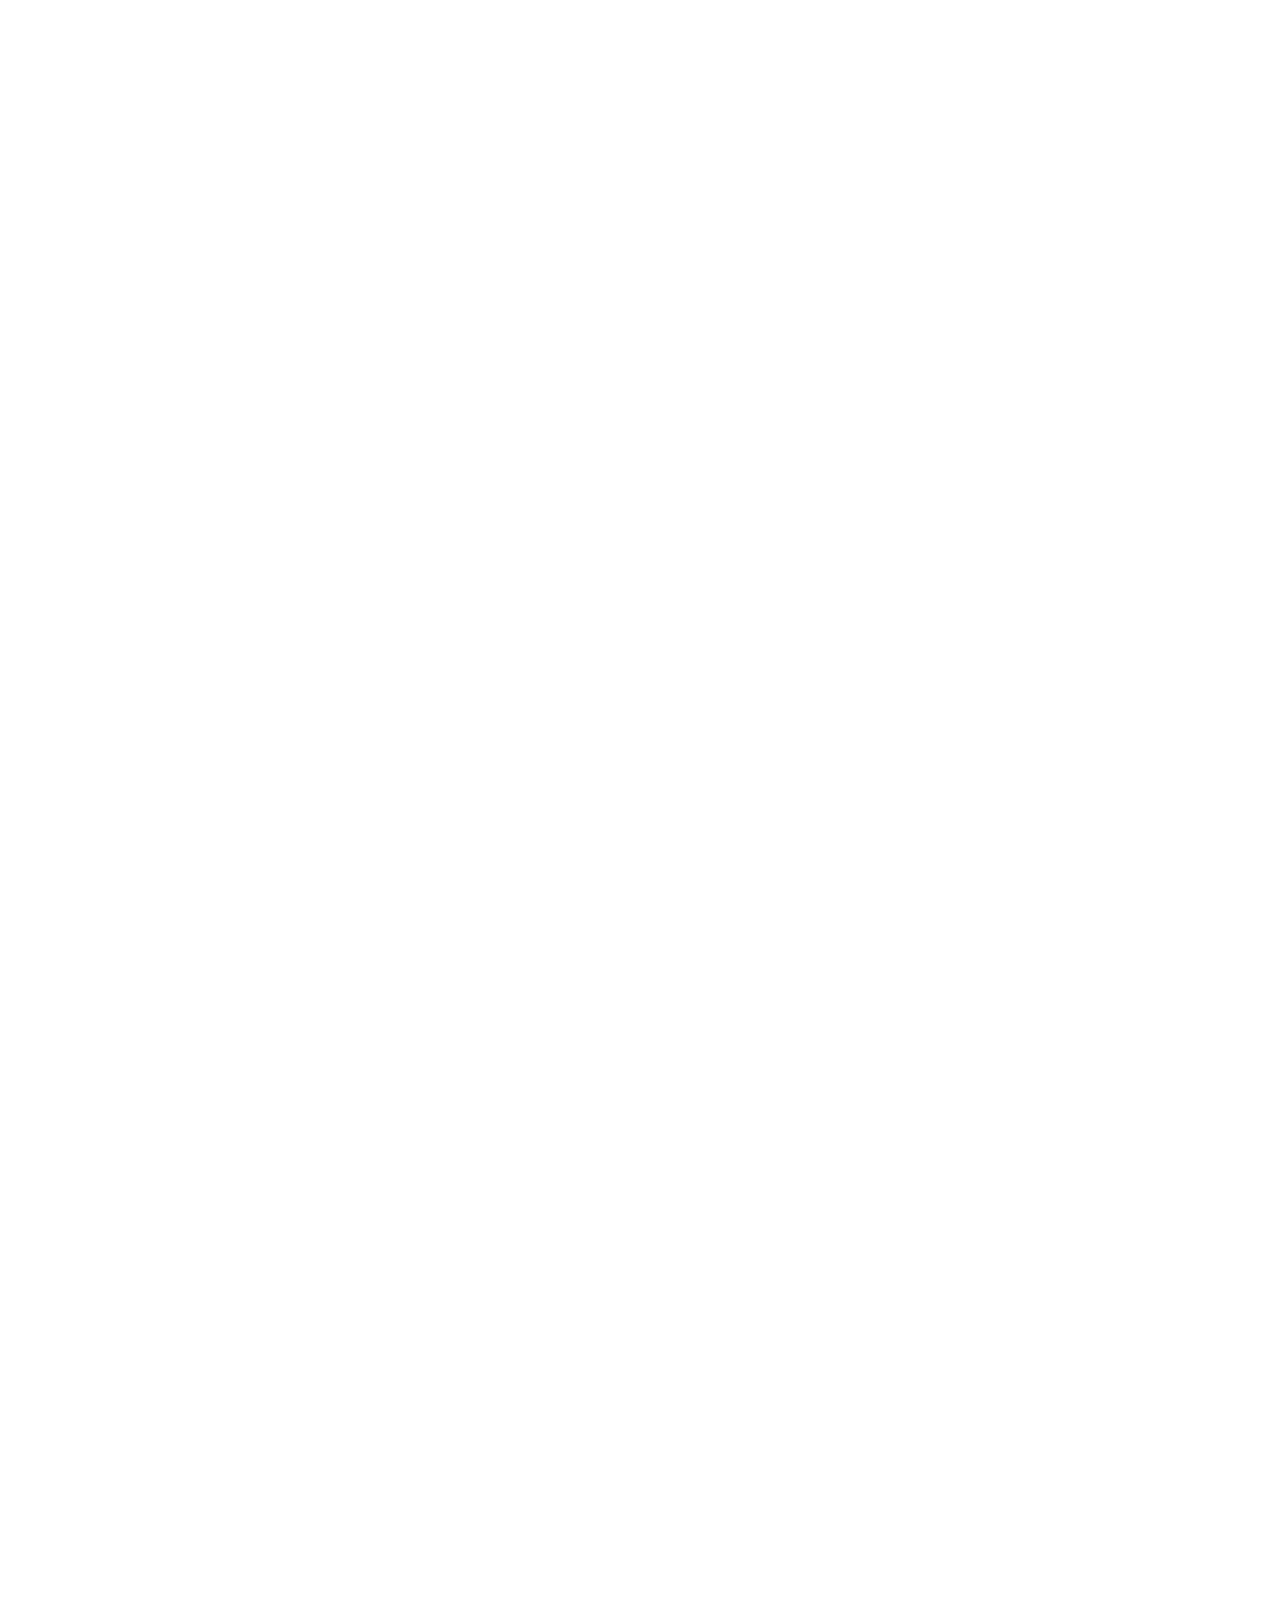
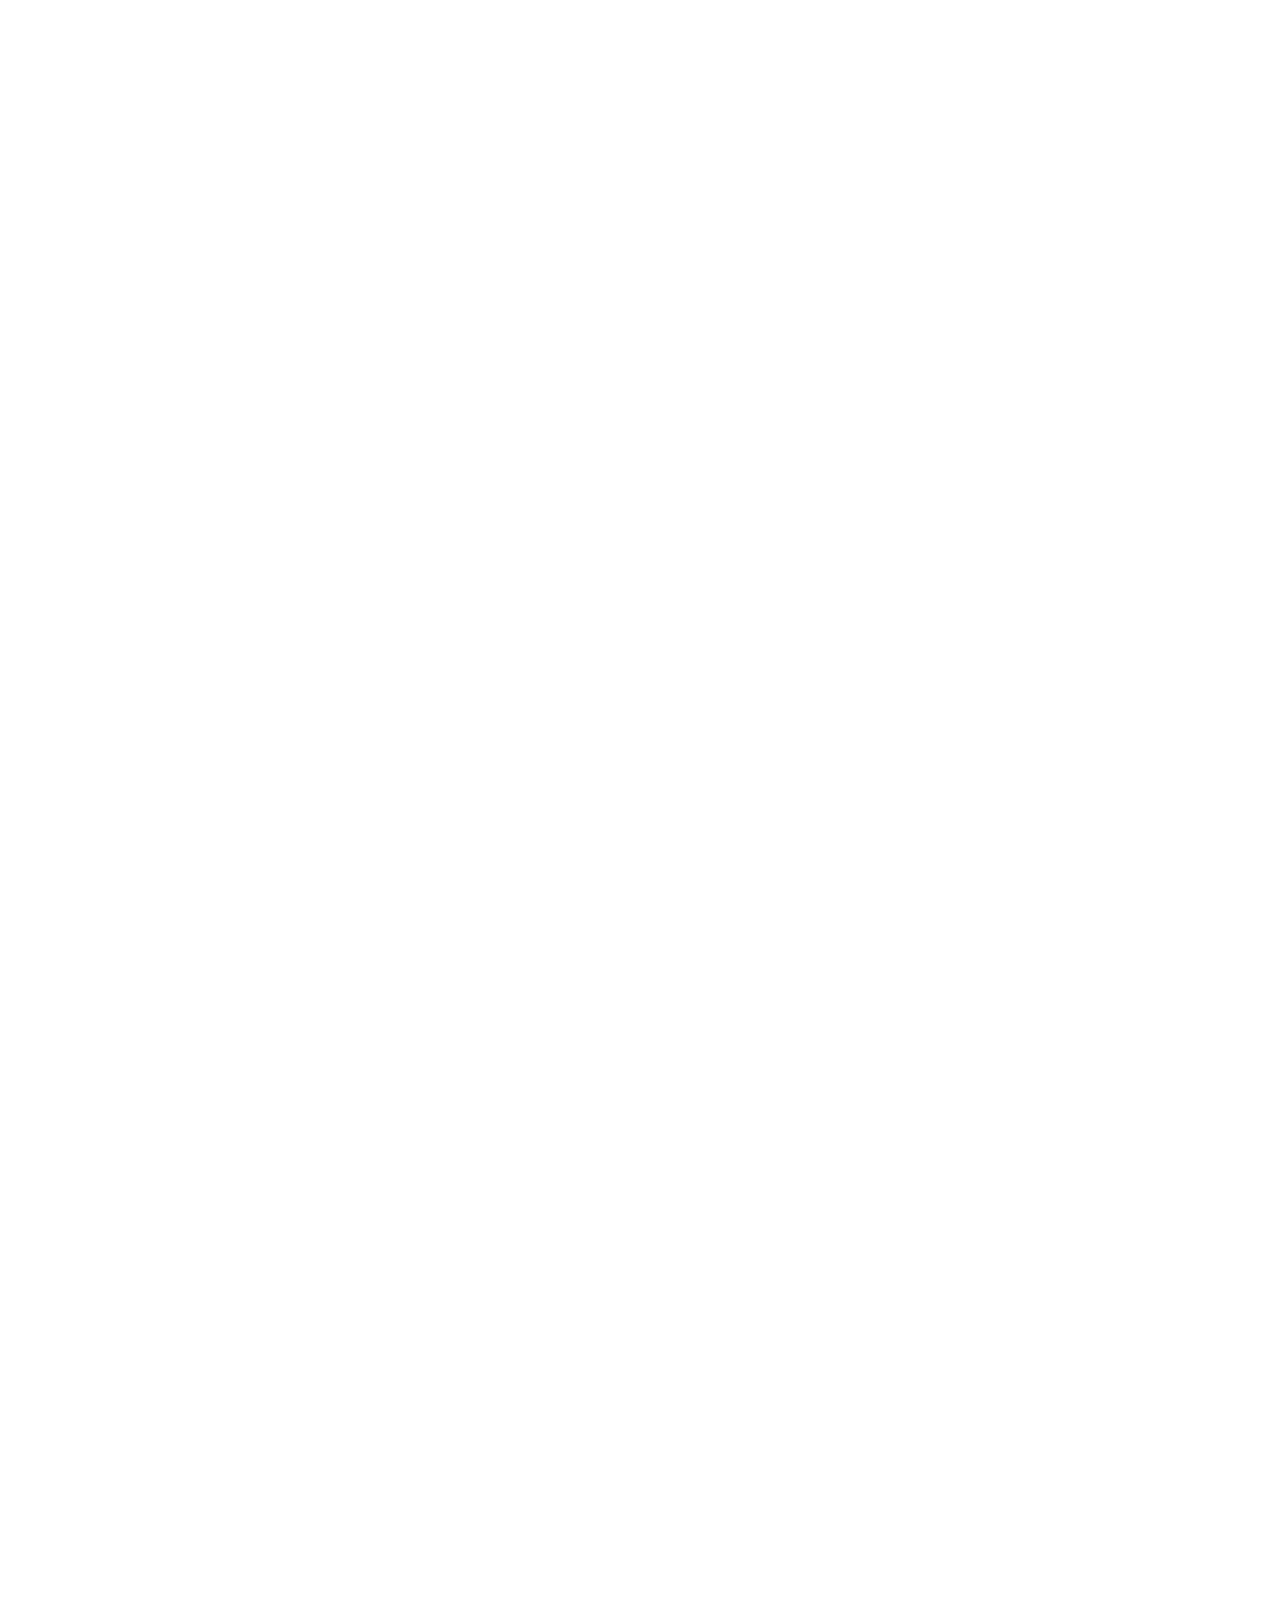
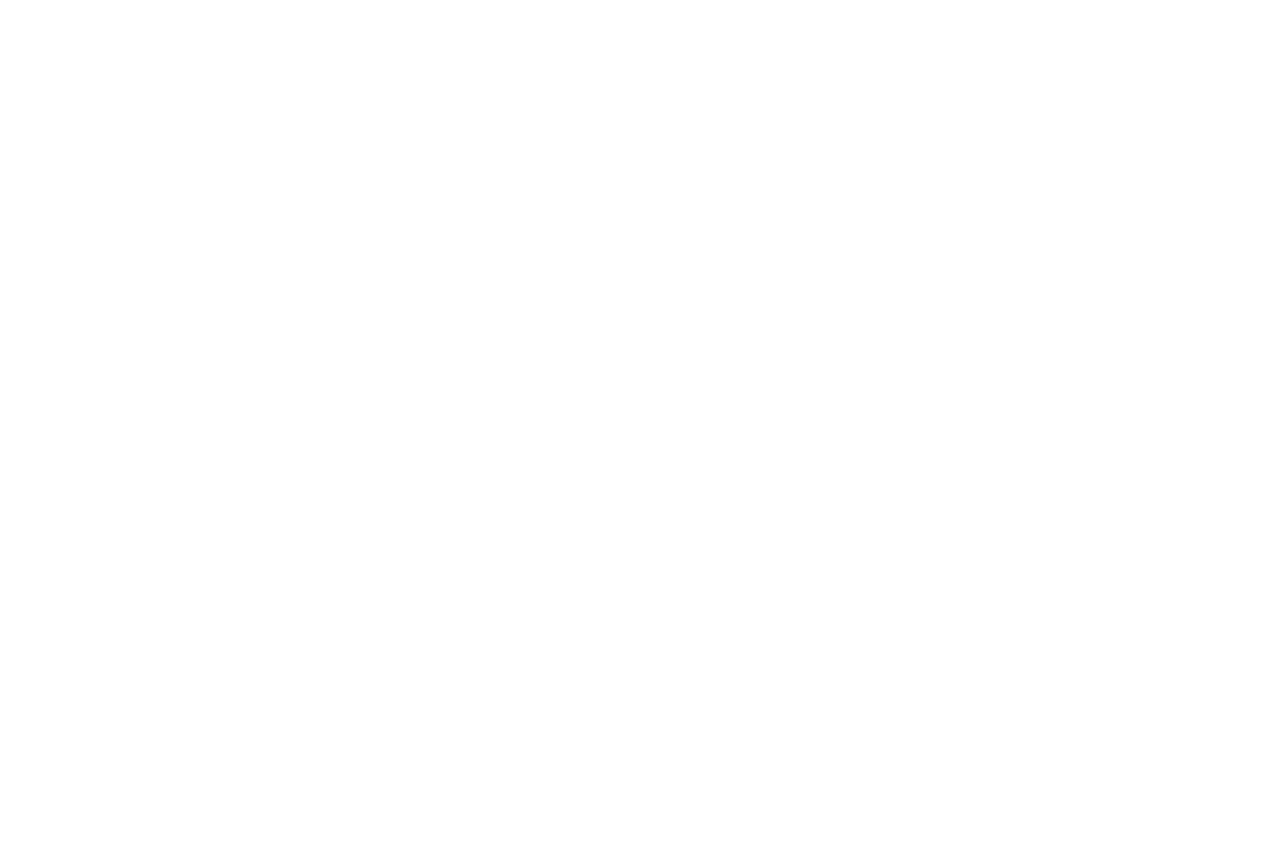
<file: blog.html>
<!DOCTYPE html>
<html lang="en">

<head>
    <meta charset="utf-8">
    <title>Foody - Organic Food Website Template</title>
    <meta content="width=device-width, initial-scale=1.0" name="viewport">
    <meta content="" name="keywords">
    <meta content="" name="description">

    <!-- Favicon -->
    <link href="img/favicon.ico" rel="icon">

    <!-- Google Web Fonts -->
    <link rel="preconnect" href="https://fonts.googleapis.com">
    <link rel="preconnect" href="https://fonts.gstatic.com" crossorigin>
    <link href="https://fonts.googleapis.com/css2?family=Open+Sans:wght@400;500&family=Lora:wght@600;700&display=swap" rel="stylesheet"> 

    <!-- Icon Font Stylesheet -->
    <link href="https://cdnjs.cloudflare.com/ajax/libs/font-awesome/5.10.0/css/all.min.css" rel="stylesheet">
    <link href="https://cdn.jsdelivr.net/npm/bootstrap-icons@1.4.1/font/bootstrap-icons.css" rel="stylesheet">

    <!-- Libraries Stylesheet -->
    <link href="lib/animate/animate.min.css" rel="stylesheet">
    <link href="lib/owlcarousel/assets/owl.carousel.min.css" rel="stylesheet">

    <!-- Customized Bootstrap Stylesheet -->
    <link href="css/bootstrap.min.css" rel="stylesheet">

    <!-- Template Stylesheet -->
    <link href="css/style.css" rel="stylesheet">
    <style>
         .s_blog4{
            background: url(.//img/paneer.jpg) no-repeat;
            background-size: cover;
            height: 300px;
            width: 400px;
            margin-top: 10px;
            border-radius: 20px;
        }

        .s_blog5{
            background: url(./img/chheese.jpg) no-repeat;
            background-size: cover;
            height: 300px;
            width: 400px;
            margin-top: 10px;
            margin-left: 10px;
            border-radius: 20px;
        }

        .s_blog6{
            background: url(./img/drink.jpg) no-repeat;
            background-size: cover;
            height: 300px;
            width: 400px;
            margin-top: 10px;
            margin-left: 10px;
            border-radius: 20px;
        }

        /* .s_blog7{
            background: url(./img/paneer2.jpg) no-repeat;
            background-size: cover;
            height: 600px;
            width: 800px;
            margin-top: 10px;
            margin-left: 10px;
            border-radius: 20px;
        } */

        .s_blog7 {
            position: relative;
            overflow: hidden;
            height: 600px;
            width: 800px;
            margin-top: 10px;
            margin-left: 10px;
            border-radius: 20px;
        }

        .image-container7 {
            background: url(./img/paneer2.jpg) no-repeat;
            background-size: cover;
            height: 100%;
            width: 100%;
            transition: transform 0.3s ease;
            z-index: 1;
        }

        .s_blog7:hover .image-container7 {
            transform: scale(1.2); /* Adjust the scaling factor as needed */
        }

        .s_blog8{
            position: relative;
            overflow: hidden;
            height: 600px;
            width: 800px;
            margin-top: 10px;
            margin-left: 10px;
            border-radius: 20px;

        }

        .image-container8 {
            background: url(./img/panner3.jpg ) no-repeat;
            background-size: cover;
            height: 100%;
            width: 100%;
            transition: transform 0.3s ease;
            z-index: 1;
        }

        .s_blog8:hover .image-container8 {
            transform: scale(1.2); /* Adjust the scaling factor as needed */
        }


        .s_blog9{
            position: relative;
            overflow: hidden;
            height: 400px;
            width: 1200px;
            margin-top: 10px;
            margin-left: 10px;
            border-radius: 20px;
            
        }

        .image-container9 {
            background: url(./img/paneer4.jpg) no-repeat;
            background-size: cover;
            height: 100%;
            width: 100%;
            transition: transform 0.3s ease;
            z-index: 1;
        }

        .s_blog9:hover .image-container9 {
            transform: scale(1.2); /* Adjust the scaling factor as needed */
        }

        .s_blog10{
            position: relative;
            overflow: hidden;
            height: 400px;
            width: 1200px;
            margin-top: 10px;
            margin-left: 10px;
            border-radius: 20px;
            
            
        }

        .image-container10 {
            background: url(./img/kheer.jpg) no-repeat;
            background-size: cover;
            height: 100%;
            width: 100%;
            transition: transform 0.3s ease;
            z-index: 1;
        }

        .s_blog10:hover .image-container10 {
            transform: scale(1.2); /* Adjust the scaling factor as needed */
        }


        .s_blog11{
             
            position: relative;
            overflow: hidden;
            height: 400px;
            width: 1200px;
            margin-top: 10px;
            margin-left: 10px;
            border-radius: 20px;
          
            
        }

        .image-container11 {
            background: url(./img/chheese.jpg) no-repeat;
            background-size: cover;
            height: 100%;
            width: 100%;
            transition: transform 0.3s ease;
            z-index: 1;
        }

        .s_blog11:hover .image-container10 {
            transform: scale(1.2); /* Adjust the scaling factor as needed */
        }

        .btn-success:hover {
            background-color: black; /* Change to the desired color */
            color: white; /* Change to the desired color */
            transition: background-color 0.3s ease, color 0.3s ease;
        }
        

        .fixed-column {
        position: sticky;
        top: 0;
        height: 100vh; /* Adjust this value based on your layout */
        overflow-y: auto;
    }

    </style>
</head>

<body>
    <!-- Spinner Start -->
    <div id="spinner" class="show bg-white position-fixed translate-middle w-100 vh-100 top-50 start-50 d-flex align-items-center justify-content-center">
        <div class="spinner-border text-primary" role="status"></div>
    </div>
    <!-- Spinner End -->


    <!-- Navbar Start -->
    <div class="container-fluid fixed-top px-0 wow fadeIn" data-wow-delay="0.1s">
        <div class="top-bar row gx-0 align-items-center d-none d-lg-flex">
            <div class="col-lg-6 px-5 text-start">
                <small><i class="fa fa-map-marker-alt me-2"></i>123 Street, New York, USA</small>
                <small class="ms-4"><i class="fa fa-envelope me-2"></i>info@example.com</small>
            </div>
            <div class="col-lg-6 px-5 text-end">
                <small>Follow us:</small>
                <a class="text-body ms-3" href=""><i class="fab fa-facebook-f"></i></a>
                <a class="text-body ms-3" href=""><i class="fab fa-twitter"></i></a>
                <a class="text-body ms-3" href=""><i class="fab fa-linkedin-in"></i></a>
                <a class="text-body ms-3" href=""><i class="fab fa-instagram"></i></a>
            </div>
        </div>

        <nav class="navbar navbar-expand-lg navbar-light py-lg-0 px-lg-5 wow fadeIn" data-wow-delay="0.1s">
            <a href="index.html" class="navbar-brand ms-4 ms-lg-0">
                <h1 class="fw-bold text-primary m-0">F<span class="text-secondary">oo</span>dy</h1>
            </a>
            <button type="button" class="navbar-toggler me-4" data-bs-toggle="collapse" data-bs-target="#navbarCollapse">
                <span class="navbar-toggler-icon"></span>
            </button>
            <div class="collapse navbar-collapse" id="navbarCollapse">
                <div class="navbar-nav ms-auto p-4 p-lg-0">
                    <a href="index.html" class="nav-item nav-link">Home</a>
                    <a href="about.html" class="nav-item nav-link">About Us</a>
                    <a href="product.html" class="nav-item nav-link">Products</a>
                    <div class="nav-item dropdown">
                        <a href="#" class="nav-link dropdown-toggle active" data-bs-toggle="dropdown">Pages</a>
                        <div class="dropdown-menu m-0">
                            <a href="blog.html" class="dropdown-item active">Blog Grid</a>
                            <a href="feature.html" class="dropdown-item">Our Features</a>
                            <a href="testimonial.html" class="dropdown-item">Testimonial</a>
                            <a href="404.html" class="dropdown-item">404 Page</a>
                        </div>
                    </div>
                    <a href="contact.html" class="nav-item nav-link">Contact Us</a>
                </div>
                <div class="d-none d-lg-flex ms-2">
                    <a class="btn-sm-square bg-white rounded-circle ms-3" href="">
                        <small class="fa fa-search text-body"></small>
                    </a>
                    <a class="btn-sm-square bg-white rounded-circle ms-3" href="">
                        <small class="fa fa-user text-body"></small>
                    </a>
                    <a class="btn-sm-square bg-white rounded-circle ms-3" href="">
                        <small class="fa fa-shopping-bag text-body"></small>
                    </a>
                </div>
            </div>
        </nav>
    </div>
    <!-- Navbar End -->


    <!-- Page Header Start -->
    <div class="container-fluid page-header wow fadeIn" data-wow-delay="0.1s">
        <div class="container">
            <h1 class="display-3 mb-3 animated slideInDown">Blog Grid</h1>
            <nav aria-label="breadcrumb animated slideInDown">
                <ol class="breadcrumb mb-0">
                    <li class="breadcrumb-item"><a class="text-body" href="#">Home</a></li>
                    <li class="breadcrumb-item"><a class="text-body" href="#">Pages</a></li>
                    <li class="breadcrumb-item text-dark active" aria-current="page">Blog Grid</li>
                </ol>
            </nav>
        </div>
    </div>
    <!-- Page Header End -->


    <!-- Blog Start -->
    <div class="container-xxl py-6">
        <div class="container">
            <div class="section-header text-center mx-auto mb-5 wow fadeInUp" data-wow-delay="0.1s" style="max-width: 500px;">
                <h1 class="display-5 mb-3">Latest Blog</h1>
                <p>Tempor ut dolore lorem kasd vero ipsum sit eirmod sit. Ipsum diam justo sed rebum vero dolor duo.</p>
            </div>
            <div class="row g-4">
                <div class="s_class_blog1 col-lg-7 col-md-7 wow fadeInUp blog-container">
                    <div class="image-container">
                        <!-- Content for the first blog container -->
                        <center><button class="btn btn-success text-white mt-3">Dairy Product</button></center>
                        <strong><h3 class="text-white text-center">One Size Does Not Fit All</h3></strong>
                        <h6 class="text-white text-center">May 8, 2005</h6>
                    </div>
                </div>
            
                <div class="col-lg-5 col-md-5 wow fadeInUp blog-container s_class_blog2">
                    <div class="row">
                        <div class="col-lg-12">
                            <div class="img-container2">
                                <!-- Content for the second blog container -->
                                <center><button class="btn btn-success text-white mt-3">Dairy Product</button></center>
                                <strong><h3 class="text-white text-center">One Size Does Not Fit All</h3></strong>
                                <h6 class="text-white text-center">May 8, 2005</h6>
                            </div>
                        </div>
                         
                    </div>
                </div>
            
                <div class="container">
                    <div class="col-lg-12 col-md-12 mb-5 wow fadeInUp mt-5" data-wow-delay="0.1s">
                        <h1 class="display-5 mb-3">Editor's pick</h1>
                        <p>Discover the most outstanding articles in all topics of life.</p>
                    </div>
        
                    <div class="col-lg-12 col-md-12 mt-5 wow fadeInUp "  data-wow-delay="0.1s">
                        <div class="row">
                            <div class="col-lg-4 col-md-4 s_blog4" >
                                <h3 class="text-center text-white">Indulge in Farm-Fresh Goodness: Paneer Tikka Masala Recipe with Pravarsha Dairy’s Best</h3>
                                <h6 class="text-white text-center">September 27, 2023</h6>
            
                            </div>
            
                            <div class="col-lg-4 col-md-4 s_blog5">
                                <h3 class="text-center text-white">Indulge in Farm-Fresh Goodness: Paneer Tikka Masala Recipe with Pravarsha Dairy’s Best</h3>
                                <h6 class="text-white text-center">September 27, 2023</h6>
            
                            </div>
            
                            <div class="col-lg-4 col-md-4 s_blog6">
                                <h3 class="text-center text-white">Indulge in Farm-Fresh Goodness: Paneer Tikka Masala Recipe with Pravarsha Dairy’s Best</h3>
                                <h6 class="text-white text-center">September 27, 2023</h6>
            
                            </div>
                        </div>
            
                    </div>

                    <div class="col-lg-12 col-md-12 mt-5 wow fadeInUp" data-wow-delay="0.1s">
                        <div class="row">
                            <div class="col-lg-8 col-md-8">
                                <div class="s_blog7 img-fluid">
                                    <div class="image-container7"></div>

                                </div>
                                <h6 class="text-center mt-5">September 29, 2023</h6>
                                    <h4>Introduction: Hey there, foodies! Get ready to embark on a flavor-packed journey with a homemade Paneer Tikka Masala, an absolute gem in Indian cuisine. Picture this: marinated paneer, bathed in a luscious tomato-based gravy, delivering a symphony...</h4>
                                    <center><button class="btn btn-success" style="border-radius: 10px;">Read More</button></center>
                            </div>

                            <div class="col-lg-4 col-md-4 fixed-column mt-3">
                                <div class="row">
                                    <div class="col-lg-12 col-md-12">
                                        <h3>Featured Post</h3>
                                        <div id="carouselExampleSlidesOnly" class="carousel slide" data-bs-ride="carousel">
                                            <div class="carousel-inner" style="border-radius:20px ;">
                                              <div class="carousel-item active">
                                                <img src="./img/ghee.jpg" class="d-block w-100" alt="..." style="height: 300px;width: 600px;">
                                                <h4 class="text-center mt-5"><b> Let Ghee fill your heart with joy.</b></h4>
                                              </div>
                                              <div class="carousel-item">
                                                <img src="./img/ghee2.jpg" class="d-block w-100" alt="..." style="height: 300px;width: 600px;">
                                                <h4 class="text-center mt-5"><b>Ghee: Fit for the gods</b></h4>
                                              </div>
                                              <div class="carousel-item">
                                                <img src="./img/ghee-1000x1000.jpg" class="d-block w-100" alt="..." style="height: 300px;width: 600px;">
                                                <h4 class="text-center mt-5"><b> Trust us to deliver the purest ghee</b></h4>
                                              </div>
                                            </div>
                                          </div>

                                         
                                    </div>

                                    <div class="col-lg-12 col-md-12 mt-5">
                                        <h3>Categories</h3>

                                        <a href="#"><strong><h5 class="mt-4 mb-3">Butter Milk <span style="float: right;">1</span></h5></strong></a>
                                        <hr>
                                        <a href="#"><strong><h5 class="mt-4 mb-3">Curd <span style="float: right;">1</span></h5></strong></a>
                                         <hr>
                                         <a href="#"><strong><h5 class="mt-4 mb-3">Dairy Products <span style="float: right;">1</span></h5></strong></a>
                                         <hr>
                                         <a href="#"><strong><h5 class="mt-4 mb-3">Ghee<span style="float: right;">1</span></h5></strong></a>
                                         <hr>
                                         <a href="#"><strong><h5 class="mt-4 mb-3">Milk<span style="float: right;">1</span></h5></strong></a>
                                         <hr>
                                         <a href="#"><strong><h5 class="mt-4 mb-3">Paneer<span style="float: right;">1</span></h5></strong></a>
                                         <hr>
                                         
                                    </div>

                                </div>
                            </div>
                            
            
                            <div class="col-lg-8 col-md-8 mt-5">
                                <div class="s_blog8 img-fluid">
                                    <div class="image-container8"></div>
                                </div>
                                    <h6 class="text-center mt-5">September 29, 2023</h6>
                                    <h4> Welcome to Milky Dairy, where we take pride in providing you with farm-fresh dairy products that epitomize purity and nutrition. Our product range includes farm fresh Milk, Fresh Curd, Fresh Paneer, and Natural Ghee, all meticulously crafted to...</h4>
                                    <center><button class="btn btn-success" style="border-radius: 10px;">Read More</button></center>
                            </div>
            
            
                            <div class="col-lg-8 col-md-8 mt-5">
                                <div class="s_blog9 img-fluid">
                                    <div class="image-container9"></div>

                                </div>
                                    <h6 class="text-center mt-5">September 29, 2023</h6>
                                    <h4> At Milky Dairy, we believe in bringing you the essence of purity and nutrition with our range of farm-fresh dairy products, including full cream milk, thick curd, and natural cow ghee. Our commitment lies in ensuring that each product we offer...

                                    </h4>
                                    <center><button class="btn btn-success" style="border-radius: 10px;">Read More</button></center>
                            </div>

                            <div class="col-lg-8 col-md-8 mt-5">
                                <div class="s_blog10 img-fluid">
                                    <div class="image-container10"></div>
                                </div>
                                    <h6 class="text-center mt-5">September 29, 2023</h6>
                                    <h4> Introduction: Kheer, a classic Indian rice pudding, is a delightful dessert that is both comforting and richly flavoured. It’s a favourite sweet treat for festivals, celebrations, and special occasions. Made with simple ingredients like rice,...</h4>
                                    <center><button class="btn btn-success" style="border-radius: 10px;">Read More</button></center>
                            </div>

                            <div class="col-lg-8 col-md-8 mt-5">
                                <div class="s_blog11 img-fluid">
                                    <div class="image-container10"></div>
                                </div>
                                    <h6 class="text-center mt-5">September 29, 2023</h6>
                                    <h4> Introduction: Cheese, a delectable dairy delight loved by many, can easily be made from milk right in the comfort of your own kitchen. The process of turning milk into cheese is not only satisfying but also allows you to customize the appetizing...</h4>
                                    <center><button class="btn btn-success" style="border-radius: 10px;">Read More</button></center>

                                    <nav aria-label="..." class="mt-5 ">
                                        <ul class="pagination justify-content-center">
                                           
                                          <li class="page-item" style="padding-right: 30px;"><a class="page-link" href="#">1</a></li>
                                          <li class="page-item active" style="padding-right: 30px;">
                                            <span class="page-link">
                                              2
                                              <span class="sr-only">(current)</span>
                                            </span>
                                          </li>
                                          <li class="page-item" style="padding-right: 30px;"><a class="page-link" href="#">3</a></li>
                                          <li class="page-item">
                                            <a class="page-link" href="#">Next</a>
                                          </li>
                                        </ul>
                                      </nav>
                            </div>
            
                        </div>
                        
            
                    </div>

                     

                </div>
                </div>
                </div>
            
                    

                </div>
                 
    <!-- Blog End -->


    <!-- Footer Start -->
    <div class="container-fluid bg-dark footer pt-5 wow fadeIn" data-wow-delay="0.1s">
        <div class="container py-5">
            <div class="row g-5">
                <div class="col-lg-3 col-md-6">
                    <h1 class="fw-bold text-primary mb-4">F<span class="text-secondary">oo</span>dy</h1>
                    <p>Diam dolor diam ipsum sit. Aliqu diam amet diam et eos. Clita erat ipsum et lorem et sit, sed stet lorem sit clita</p>
                    <div class="d-flex pt-2">
                        <a class="btn btn-square btn-outline-light rounded-circle me-1" href=""><i class="fab fa-twitter"></i></a>
                        <a class="btn btn-square btn-outline-light rounded-circle me-1" href=""><i class="fab fa-facebook-f"></i></a>
                        <a class="btn btn-square btn-outline-light rounded-circle me-1" href=""><i class="fab fa-youtube"></i></a>
                        <a class="btn btn-square btn-outline-light rounded-circle me-0" href=""><i class="fab fa-linkedin-in"></i></a>
                    </div>
                </div>
                <div class="col-lg-3 col-md-6">
                    <h4 class="text-light mb-4">Address</h4>
                    <p><i class="fa fa-map-marker-alt me-3"></i>123 Street, New York, USA</p>
                    <p><i class="fa fa-phone-alt me-3"></i>+012 345 67890</p>
                    <p><i class="fa fa-envelope me-3"></i>info@example.com</p>
                </div>
                <div class="col-lg-3 col-md-6">
                    <h4 class="text-light mb-4">Quick Links</h4>
                    <a class="btn btn-link" href="">About Us</a>
                    <a class="btn btn-link" href="">Contact Us</a>
                    <a class="btn btn-link" href="">Our Services</a>
                    <a class="btn btn-link" href="">Terms & Condition</a>
                    <a class="btn btn-link" href="">Support</a>
                </div>
                <div class="col-lg-3 col-md-6">
                    <h4 class="text-light mb-4">Newsletter</h4>
                    <p>Dolor amet sit justo amet elitr clita ipsum elitr est.</p>
                    <div class="position-relative mx-auto" style="max-width: 400px;">
                        <input class="form-control bg-transparent w-100 py-3 ps-4 pe-5" type="text" placeholder="Your email">
                        <button type="button" class="btn btn-primary py-2 position-absolute top-0 end-0 mt-2 me-2">SignUp</button>
                    </div>
                </div>
            </div>
        </div>
        <div class="container-fluid copyright">
            <div class="container">
                <div class="row">
                    <div class="col-md-6 text-center text-md-start mb-3 mb-md-0">
                        &copy; <a href="#">Your Site Name</a>, All Right Reserved.
                    </div>
                    <div class="col-md-6 text-center text-md-end">
                        <!--/*** This template is free as long as you keep the footer author’s credit link/attribution link/backlink. If you'd like to use the template without the footer author’s credit link/attribution link/backlink, you can purchase the Credit Removal License from "https://htmlcodex.com/credit-removal". Thank you for your support. ***/-->
                        Designed By <a href="https://htmlcodex.com">HTML Codex</a>
                        <br>Distributed By: <a href="https://themewagon.com" target="_blank">ThemeWagon</a>
                    </div>
                </div>
            </div>
        </div>
    </div>
    <!-- Footer End -->


    <!-- Back to Top -->
    <a href="#" class="btn btn-lg btn-primary btn-lg-square rounded-circle back-to-top"><i class="bi bi-arrow-up"></i></a>


    <!-- JavaScript Libraries -->
    <script src="https://code.jquery.com/jquery-3.4.1.min.js"></script>
    <script src="https://cdn.jsdelivr.net/npm/bootstrap@5.0.0/dist/js/bootstrap.bundle.min.js"></script>
    <script src="lib/wow/wow.min.js"></script>
    <script src="lib/easing/easing.min.js"></script>
    <script src="lib/waypoints/waypoints.min.js"></script>
    <script src="lib/owlcarousel/owl.carousel.min.js"></script>

    <!-- Template Javascript -->
    <script src="js/main.js"></script>
</body>

</html>
</file>
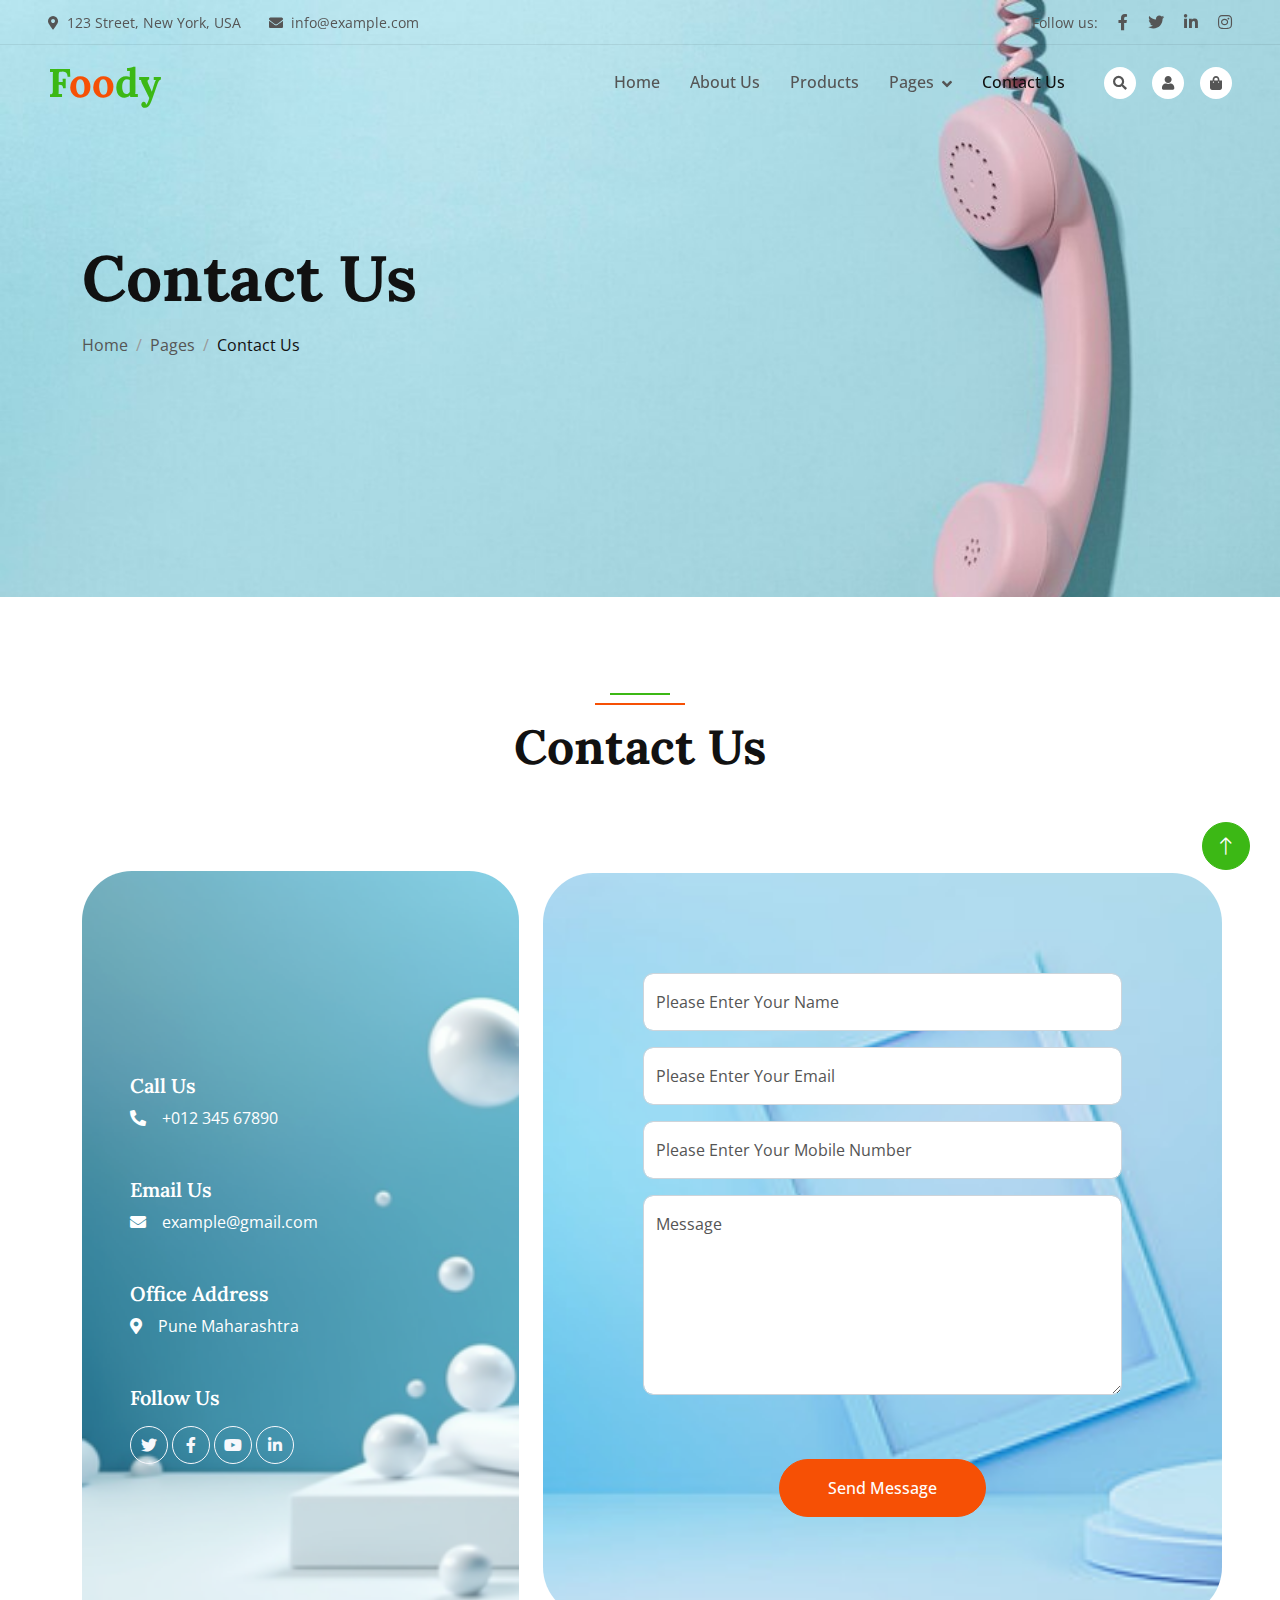
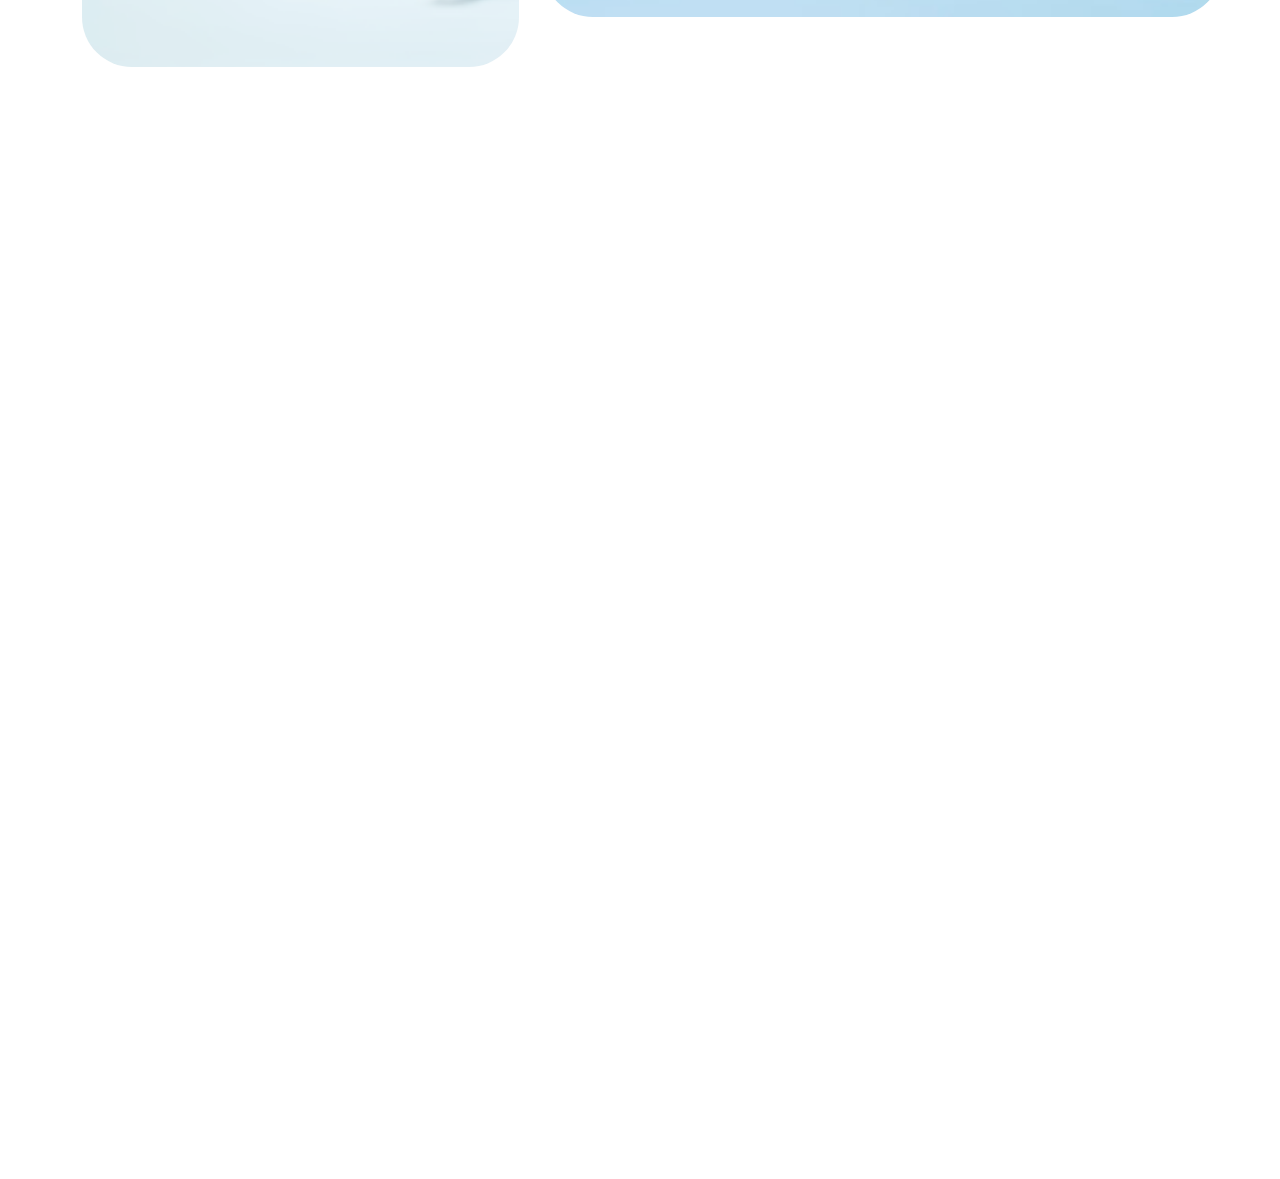
<file: contact.html>
<!DOCTYPE html>
<html lang="en">

<head>
    <meta charset="utf-8">
    <title>Foody - Organic Food Website Template</title>
    <meta content="width=device-width, initial-scale=1.0" name="viewport">
    <meta content="" name="keywords">
    <meta content="" name="description">

    <!-- Favicon -->
    <link href="img/favicon.ico" rel="icon">

    <!-- Google Web Fonts -->
    <link rel="preconnect" href="https://fonts.googleapis.com">
    <link rel="preconnect" href="https://fonts.gstatic.com" crossorigin>
    <link href="https://fonts.googleapis.com/css2?family=Open+Sans:wght@400;500&family=Lora:wght@600;700&display=swap" rel="stylesheet"> 

    <!-- Icon Font Stylesheet -->
    <link href="https://cdnjs.cloudflare.com/ajax/libs/font-awesome/5.10.0/css/all.min.css" rel="stylesheet">
    <link href="https://cdn.jsdelivr.net/npm/bootstrap-icons@1.4.1/font/bootstrap-icons.css" rel="stylesheet">

    <!-- Libraries Stylesheet -->
    <link href="lib/animate/animate.min.css" rel="stylesheet">
    <link href="lib/owlcarousel/assets/owl.carousel.min.css" rel="stylesheet">

    <!-- Customized Bootstrap Stylesheet -->
    <link href="css/bootstrap.min.css" rel="stylesheet">

    <!-- Template Stylesheet -->
    <link href="css/style.css" rel="stylesheet">
</head>

<body>
    <!-- Spinner Start -->
    <div id="spinner" class="show bg-white position-fixed translate-middle w-100 vh-100 top-50 start-50 d-flex align-items-center justify-content-center">
        <div class="spinner-border text-primary" role="status"></div>
    </div>
    <!-- Spinner End -->


    <!-- Navbar Start -->
    <div class="container-fluid fixed-top px-0 wow fadeIn" data-wow-delay="0.1s">
        <div class="top-bar row gx-0 align-items-center d-none d-lg-flex">
            <div class="col-lg-6 px-5 text-start">
                <small><i class="fa fa-map-marker-alt me-2"></i>123 Street, New York, USA</small>
                <small class="ms-4"><i class="fa fa-envelope me-2"></i>info@example.com</small>
            </div>
            <div class="col-lg-6 px-5 text-end">
                <small>Follow us:</small>
                <a class="text-body ms-3" href=""><i class="fab fa-facebook-f"></i></a>
                <a class="text-body ms-3" href=""><i class="fab fa-twitter"></i></a>
                <a class="text-body ms-3" href=""><i class="fab fa-linkedin-in"></i></a>
                <a class="text-body ms-3" href=""><i class="fab fa-instagram"></i></a>
            </div>
        </div>

        <nav class="navbar navbar-expand-lg navbar-light py-lg-0 px-lg-5 wow fadeIn" data-wow-delay="0.1s">
            <a href="index.html" class="navbar-brand ms-4 ms-lg-0">
                <h1 class="fw-bold text-primary m-0">F<span class="text-secondary">oo</span>dy</h1>
            </a>
            <button type="button" class="navbar-toggler me-4" data-bs-toggle="collapse" data-bs-target="#navbarCollapse">
                <span class="navbar-toggler-icon"></span>
            </button>
            <div class="collapse navbar-collapse" id="navbarCollapse">
                <div class="navbar-nav ms-auto p-4 p-lg-0">
                    <a href="index.html" class="nav-item nav-link">Home</a>
                    <a href="about.html" class="nav-item nav-link">About Us</a>
                    <a href="product.html" class="nav-item nav-link">Products</a>
                    <div class="nav-item dropdown">
                        <a href="#" class="nav-link dropdown-toggle" data-bs-toggle="dropdown">Pages</a>
                        <div class="dropdown-menu m-0">
                            <a href="blog.html" class="dropdown-item">Blog Grid</a>
                            <a href="feature.html" class="dropdown-item">Our Features</a>
                            <a href="testimonial.html" class="dropdown-item">Testimonial</a>
                            <a href="404.html" class="dropdown-item">404 Page</a>
                        </div>
                    </div>
                    <a href="contact.html" class="nav-item nav-link active">Contact Us</a>
                </div>
                <div class="d-none d-lg-flex ms-2">
                    <a class="btn-sm-square bg-white rounded-circle ms-3" href="">
                        <small class="fa fa-search text-body"></small>
                    </a>
                    <a class="btn-sm-square bg-white rounded-circle ms-3" href="">
                        <small class="fa fa-user text-body"></small>
                    </a>
                    <a class="btn-sm-square bg-white rounded-circle ms-3" href="">
                        <small class="fa fa-shopping-bag text-body"></small>
                    </a>
                </div>
            </div>
        </nav>
    </div>
    <!-- Navbar End -->


    <!-- Page Header Start -->
    <div class="container-fluid page-header3 wow fadeIn" data-wow-delay="0.1s">
        <div class="container">
            <h1 class="display-3 mb-3 animated slideInDown">Contact Us</h1>
            <nav aria-label="breadcrumb animated slideInDown">
                <ol class="breadcrumb mb-0">
                    <li class="breadcrumb-item"><a class="text-body" href="#">Home</a></li>
                    <li class="breadcrumb-item"><a class="text-body" href="#">Pages</a></li>
                    <li class="breadcrumb-item text-dark active" aria-current="page">Contact Us</li>
                </ol>
            </nav>
        </div>
    </div>
    <!-- Page Header End -->

    <!-- Contact Start -->
    <div class="container-xxl py-6">
        <div class="container">
            <div class="section-header text-center mx-auto mb-5 wow fadeInUp" data-wow-delay="0.1s" style="max-width: 500px;">
                <h1 class="display-5 mb-3">Contact Us</h1>
                
            </div>
            <div class="row g-5 justify-content-center pt-5">
                <div class="col-lg-5 col-md-12 wow fadeInUp" data-wow-delay="0.1s">
                    <div class="bg-dark text-white d-flex flex-column justify-content-center h-100 p-5 addresscontact">
                        <h5 class="text-white">Call Us</h5>
                        <p class="mb-5"><i class="fa fa-phone-alt me-3"></i>+012 345 67890</p>
                        <h5 class="text-white">Email Us</h5>
                        <p class="mb-5"><i class="fa fa-envelope me-3"></i>example@gmail.com</p>
                        <h5 class="text-white">Office Address</h5>
                        <p class="mb-5"><i class="fa fa-map-marker-alt me-3"></i>Pune Maharashtra</p>
                        <h5 class="text-white">Follow Us</h5>
                        <div class="d-flex pt-2">
                            <a class="btn btn-square btn-outline-light rounded-circle me-1" href=""><i class="fab fa-twitter"></i></a>
                            <a class="btn btn-square btn-outline-light rounded-circle me-1" href=""><i class="fab fa-facebook-f"></i></a>
                            <a class="btn btn-square btn-outline-light rounded-circle me-1" href=""><i class="fab fa-youtube"></i></a>
                            <a class="btn btn-square btn-outline-light rounded-circle me-0" href=""><i class="fab fa-linkedin-in"></i></a>
                        </div>
                    </div>
                </div>
                <div class="col-lg-7 col-md-12 wow fadeInUp formcontact" data-wow-delay="0.5s" >
                    <form>
                        <div class="row g-3">
                            <div class="col-md-12">
                                <div class="form-floating">
                                    <input type="text" class="form-control" id="name" placeholder="Your Name" style="border-radius: 10px;">
                                    <label for="name">Please Enter Your Name</label>
                                </div>
                            </div>
                            <div class="col-md-12">
                                <div class="form-floating">
                                    <input type="email" class="form-control" id="email" placeholder="Your Email" style="border-radius: 10px;">
                                    <label for="email">Please Enter Your Email</label>
                                </div>
                            </div>
                            <div class="col-12">
                                <div class="form-floating">
                                    <input type="text" class="form-control" id="subject" placeholder="Subject" style="border-radius: 10px;">
                                    <label for="subject" >Please Enter Your Mobile Number</label>
                                </div>
                            </div>
                            <div class="col-12">
                                <div class="form-floating">
                                    <textarea class="form-control" placeholder="Leave a message here" id="message" style="height: 200px;border-radius: 10px;"></textarea>
                                    <label for="message" >Message</label>
                                </div>
                            </div>
                            <div class="col-12 text-center pt-5">
                                <button class="btn btn-secondary rounded-pill py-3 px-5 " onclick="validateForm()" type="submit" style="border-radius: 10px;">Send Message</button>
                            </div>
                        </div>
                    </form>
                </div>
            </div>
        </div>
    </div>
    <!-- Contact End -->


    <!-- Google Map Start -->
    <div class="container-xxl px-0 wow fadeIn pt-5 pb-5" data-wow-delay="0.1s" style="margin-bottom: -6px;"><iframe width="100%" height="450px" frameborder="0" scrolling="no" marginheight="0" marginwidth="0" src="https://maps.google.com/maps?width=100%25&amp;height=450px&amp;hl=en&amp;q=2421,%20Chhatrapati%20Shivaji%20Maharaj%20Rd,%20Tulshibaug,%20Budhwar%20Peth,%20Pune,%20Maharashtra%20411002+(%20Milky%20Dairy)&amp;t=k&amp;z=14&amp;ie=UTF8&amp;iwloc=B&amp;output=embed"><a href="https://www.maps.ie/population/">Population mapping</a></iframe></div>
    <!-- Google Map End -->


    <!-- Footer Start -->
    <div class="container-fluid bg-dark footer pt-5 wow fadeIn" data-wow-delay="0.1s">
        <div class="container py-5">
            <div class="row g-5">
                <div class="col-lg-3 col-md-6">
                    <h1 class="fw-bold text-primary mb-4">F<span class="text-secondary">oo</span>dy</h1>
                    <p>Diam dolor diam ipsum sit. Aliqu diam amet diam et eos. Clita erat ipsum et lorem et sit, sed stet lorem sit clita</p>
                    <div class="d-flex pt-2">
                        <a class="btn btn-square btn-outline-light rounded-circle me-1" href=""><i class="fab fa-twitter"></i></a>
                        <a class="btn btn-square btn-outline-light rounded-circle me-1" href=""><i class="fab fa-facebook-f"></i></a>
                        <a class="btn btn-square btn-outline-light rounded-circle me-1" href=""><i class="fab fa-youtube"></i></a>
                        <a class="btn btn-square btn-outline-light rounded-circle me-0" href=""><i class="fab fa-linkedin-in"></i></a>
                    </div>
                </div>
                <div class="col-lg-3 col-md-6">
                    <h4 class="text-light mb-4">Address</h4>
                    <p><i class="fa fa-map-marker-alt me-3"></i>123 Street, New York, USA</p>
                    <p><i class="fa fa-phone-alt me-3"></i>+012 345 67890</p>
                    <p><i class="fa fa-envelope me-3"></i>info@example.com</p>
                </div>
                <div class="col-lg-3 col-md-6">
                    <h4 class="text-light mb-4">Quick Links</h4>
                    <a class="btn btn-link" href="">About Us</a>
                    <a class="btn btn-link" href="">Contact Us</a>
                    <a class="btn btn-link" href="">Our Services</a>
                    <a class="btn btn-link" href="">Terms & Condition</a>
                    <a class="btn btn-link" href="">Support</a>
                </div>
                <div class="col-lg-3 col-md-6">
                    <h4 class="text-light mb-4">Newsletter</h4>
                    <p>Dolor amet sit justo amet elitr clita ipsum elitr est.</p>
                    <div class="position-relative mx-auto" style="max-width: 400px;">
                        <input class="form-control bg-transparent w-100 py-3 ps-4 pe-5" type="text" placeholder="Your email">
                        <button type="button" class="btn btn-primary py-2 position-absolute top-0 end-0 mt-2 me-2">SignUp</button>
                    </div>
                </div>
            </div>
        </div>
        <div class="container-fluid copyright">
            <div class="container">
                <div class="row">
                    <div class="col-md-6 text-center text-md-start mb-3 mb-md-0">
                        &copy; <a href="#">Your Site Name</a>, All Right Reserved.
                    </div>
                    <div class="col-md-6 text-center text-md-end">
                        <!--/*** This template is free as long as you keep the footer author’s credit link/attribution link/backlink. If you'd like to use the template without the footer author’s credit link/attribution link/backlink, you can purchase the Credit Removal License from "https://htmlcodex.com/credit-removal". Thank you for your support. ***/-->
                        Designed By <a href="https://htmlcodex.com">HTML Codex</a>
                        <br>Distributed By: <a href="https://themewagon.com" target="_blank">ThemeWagon</a>
                    </div>
                </div>
            </div>
        </div>
    </div>
    <!-- Footer End -->


    <!-- Back to Top -->
    <a href="#" class="btn btn-lg btn-primary btn-lg-square rounded-circle back-to-top"><i class="bi bi-arrow-up"></i></a>


    <!-- JavaScript Libraries -->
    <script src="https://code.jquery.com/jquery-3.4.1.min.js"></script>
    <script src="https://cdn.jsdelivr.net/npm/bootstrap@5.0.0/dist/js/bootstrap.bundle.min.js"></script>
    <script src="lib/wow/wow.min.js"></script>
    <script src="lib/easing/easing.min.js"></script>
    <script src="lib/waypoints/waypoints.min.js"></script>
    <script src="lib/owlcarousel/owl.carousel.min.js"></script>

    <!-- Template Javascript -->
    <script src="js/main.js"></script>
    <script src="js/s_contact_form.js"></script>


</body>

</html>
</file>
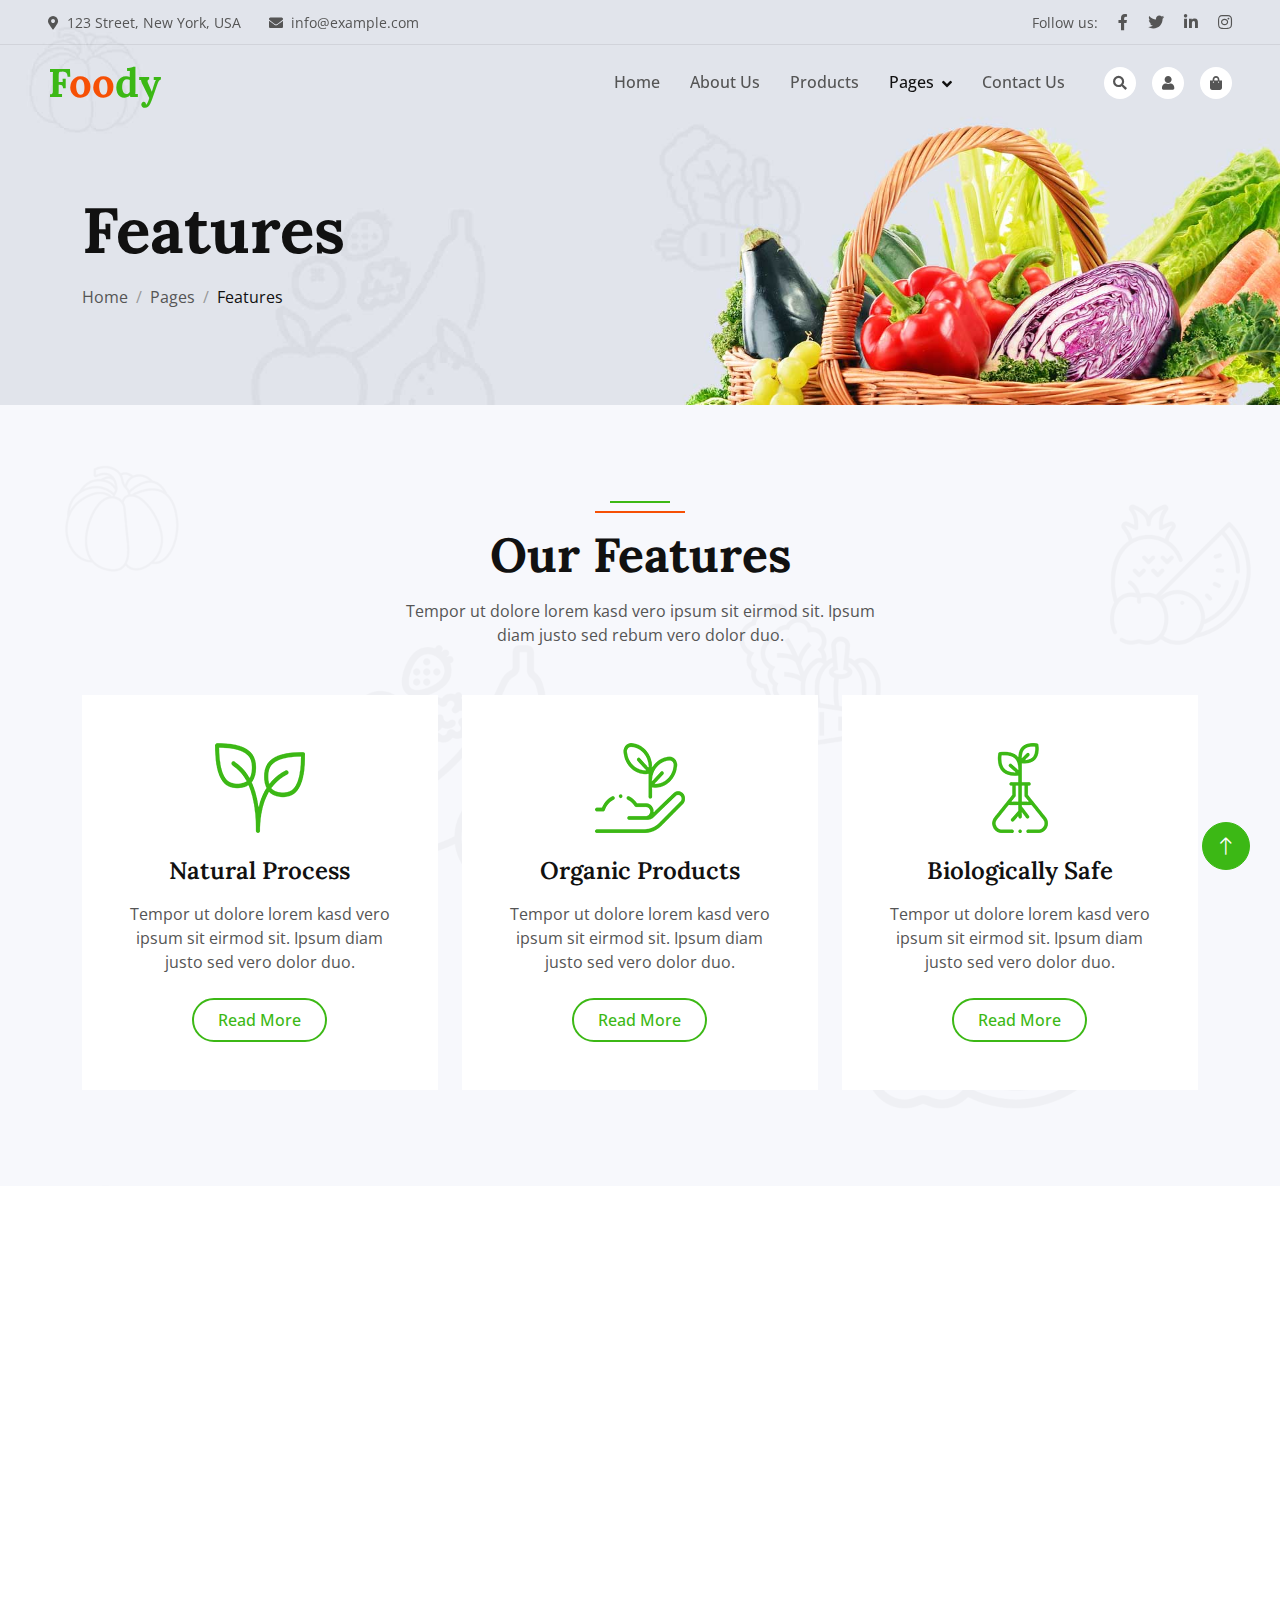
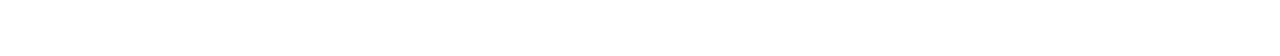
<file: feature.html>
<!DOCTYPE html>
<html lang="en">

<head>
    <meta charset="utf-8">
    <title>Foody - Organic Food Website Template</title>
    <meta content="width=device-width, initial-scale=1.0" name="viewport">
    <meta content="" name="keywords">
    <meta content="" name="description">

    <!-- Favicon -->
    <link href="img/favicon.ico" rel="icon">

    <!-- Google Web Fonts -->
    <link rel="preconnect" href="https://fonts.googleapis.com">
    <link rel="preconnect" href="https://fonts.gstatic.com" crossorigin>
    <link href="https://fonts.googleapis.com/css2?family=Open+Sans:wght@400;500&family=Lora:wght@600;700&display=swap" rel="stylesheet"> 

    <!-- Icon Font Stylesheet -->
    <link href="https://cdnjs.cloudflare.com/ajax/libs/font-awesome/5.10.0/css/all.min.css" rel="stylesheet">
    <link href="https://cdn.jsdelivr.net/npm/bootstrap-icons@1.4.1/font/bootstrap-icons.css" rel="stylesheet">

    <!-- Libraries Stylesheet -->
    <link href="lib/animate/animate.min.css" rel="stylesheet">
    <link href="lib/owlcarousel/assets/owl.carousel.min.css" rel="stylesheet">

    <!-- Customized Bootstrap Stylesheet -->
    <link href="css/bootstrap.min.css" rel="stylesheet">

    <!-- Template Stylesheet -->
    <link href="css/style.css" rel="stylesheet">
</head>

<body>
    <!-- Spinner Start -->
    <div id="spinner" class="show bg-white position-fixed translate-middle w-100 vh-100 top-50 start-50 d-flex align-items-center justify-content-center">
        <div class="spinner-border text-primary" role="status"></div>
    </div>
    <!-- Spinner End -->


    <!-- Navbar Start -->
    <div class="container-fluid fixed-top px-0 wow fadeIn" data-wow-delay="0.1s">
        <div class="top-bar row gx-0 align-items-center d-none d-lg-flex">
            <div class="col-lg-6 px-5 text-start">
                <small><i class="fa fa-map-marker-alt me-2"></i>123 Street, New York, USA</small>
                <small class="ms-4"><i class="fa fa-envelope me-2"></i>info@example.com</small>
            </div>
            <div class="col-lg-6 px-5 text-end">
                <small>Follow us:</small>
                <a class="text-body ms-3" href=""><i class="fab fa-facebook-f"></i></a>
                <a class="text-body ms-3" href=""><i class="fab fa-twitter"></i></a>
                <a class="text-body ms-3" href=""><i class="fab fa-linkedin-in"></i></a>
                <a class="text-body ms-3" href=""><i class="fab fa-instagram"></i></a>
            </div>
        </div>

        <nav class="navbar navbar-expand-lg navbar-light py-lg-0 px-lg-5 wow fadeIn" data-wow-delay="0.1s">
            <a href="index.html" class="navbar-brand ms-4 ms-lg-0">
                <h1 class="fw-bold text-primary m-0">F<span class="text-secondary">oo</span>dy</h1>
            </a>
            <button type="button" class="navbar-toggler me-4" data-bs-toggle="collapse" data-bs-target="#navbarCollapse">
                <span class="navbar-toggler-icon"></span>
            </button>
            <div class="collapse navbar-collapse" id="navbarCollapse">
                <div class="navbar-nav ms-auto p-4 p-lg-0">
                    <a href="index.html" class="nav-item nav-link">Home</a>
                    <a href="about.html" class="nav-item nav-link">About Us</a>
                    <a href="product.html" class="nav-item nav-link">Products</a>
                    <div class="nav-item dropdown">
                        <a href="#" class="nav-link dropdown-toggle active" data-bs-toggle="dropdown">Pages</a>
                        <div class="dropdown-menu m-0">
                            <a href="blog.html" class="dropdown-item">Blog Grid</a>
                            <a href="feature.html" class="dropdown-item active">Our Features</a>
                            <a href="testimonial.html" class="dropdown-item">Testimonial</a>
                            <a href="404.html" class="dropdown-item">404 Page</a>
                        </div>
                    </div>
                    <a href="contact.html" class="nav-item nav-link">Contact Us</a>
                </div>
                <div class="d-none d-lg-flex ms-2">
                    <a class="btn-sm-square bg-white rounded-circle ms-3" href="">
                        <small class="fa fa-search text-body"></small>
                    </a>
                    <a class="btn-sm-square bg-white rounded-circle ms-3" href="">
                        <small class="fa fa-user text-body"></small>
                    </a>
                    <a class="btn-sm-square bg-white rounded-circle ms-3" href="">
                        <small class="fa fa-shopping-bag text-body"></small>
                    </a>
                </div>
            </div>
        </nav>
    </div>
    <!-- Navbar End -->


    <!-- Page Header Start -->
    <div class="container-fluid page-header wow fadeIn" data-wow-delay="0.1s">
        <div class="container">
            <h1 class="display-3 mb-3 animated slideInDown">Features</h1>
            <nav aria-label="breadcrumb animated slideInDown">
                <ol class="breadcrumb mb-0">
                    <li class="breadcrumb-item"><a class="text-body" href="#">Home</a></li>
                    <li class="breadcrumb-item"><a class="text-body" href="#">Pages</a></li>
                    <li class="breadcrumb-item text-dark active" aria-current="page">Features</li>
                </ol>
            </nav>
        </div>
    </div>
    <!-- Page Header End -->


    <!-- Feature Start -->
    <div class="container-fluid bg-light bg-icon py-6">
        <div class="container">
            <div class="section-header text-center mx-auto mb-5 wow fadeInUp" data-wow-delay="0.1s" style="max-width: 500px;">
                <h1 class="display-5 mb-3">Our Features</h1>
                <p>Tempor ut dolore lorem kasd vero ipsum sit eirmod sit. Ipsum diam justo sed rebum vero dolor duo.</p>
            </div>
            <div class="row g-4">
                <div class="col-lg-4 col-md-6 wow fadeInUp" data-wow-delay="0.1s">
                    <div class="bg-white text-center h-100 p-4 p-xl-5">
                        <img class="img-fluid mb-4" src="img/icon-1.png" alt="">
                        <h4 class="mb-3">Natural Process</h4>
                        <p class="mb-4">Tempor ut dolore lorem kasd vero ipsum sit eirmod sit. Ipsum diam justo sed vero dolor duo.</p>
                        <a class="btn btn-outline-primary border-2 py-2 px-4 rounded-pill" href="">Read More</a>
                    </div>
                </div>
                <div class="col-lg-4 col-md-6 wow fadeInUp" data-wow-delay="0.3s">
                    <div class="bg-white text-center h-100 p-4 p-xl-5">
                        <img class="img-fluid mb-4" src="img/icon-2.png" alt="">
                        <h4 class="mb-3">Organic Products</h4>
                        <p class="mb-4">Tempor ut dolore lorem kasd vero ipsum sit eirmod sit. Ipsum diam justo sed vero dolor duo.</p>
                        <a class="btn btn-outline-primary border-2 py-2 px-4 rounded-pill" href="">Read More</a>
                    </div>
                </div>
                <div class="col-lg-4 col-md-6 wow fadeInUp" data-wow-delay="0.5s">
                    <div class="bg-white text-center h-100 p-4 p-xl-5">
                        <img class="img-fluid mb-4" src="img/icon-3.png" alt="">
                        <h4 class="mb-3">Biologically Safe</h4>
                        <p class="mb-4">Tempor ut dolore lorem kasd vero ipsum sit eirmod sit. Ipsum diam justo sed vero dolor duo.</p>
                        <a class="btn btn-outline-primary border-2 py-2 px-4 rounded-pill" href="">Read More</a>
                    </div>
                </div>
            </div>
        </div>
    </div>
    <!-- Feature End -->


    <!-- Footer Start -->
    <div class="container-fluid bg-dark footer pt-5 wow fadeIn" data-wow-delay="0.1s">
        <div class="container py-5">
            <div class="row g-5">
                <div class="col-lg-3 col-md-6">
                    <h1 class="fw-bold text-primary mb-4">F<span class="text-secondary">oo</span>dy</h1>
                    <p>Diam dolor diam ipsum sit. Aliqu diam amet diam et eos. Clita erat ipsum et lorem et sit, sed stet lorem sit clita</p>
                    <div class="d-flex pt-2">
                        <a class="btn btn-square btn-outline-light rounded-circle me-1" href=""><i class="fab fa-twitter"></i></a>
                        <a class="btn btn-square btn-outline-light rounded-circle me-1" href=""><i class="fab fa-facebook-f"></i></a>
                        <a class="btn btn-square btn-outline-light rounded-circle me-1" href=""><i class="fab fa-youtube"></i></a>
                        <a class="btn btn-square btn-outline-light rounded-circle me-0" href=""><i class="fab fa-linkedin-in"></i></a>
                    </div>
                </div>
                <div class="col-lg-3 col-md-6">
                    <h4 class="text-light mb-4">Address</h4>
                    <p><i class="fa fa-map-marker-alt me-3"></i>123 Street, New York, USA</p>
                    <p><i class="fa fa-phone-alt me-3"></i>+012 345 67890</p>
                    <p><i class="fa fa-envelope me-3"></i>info@example.com</p>
                </div>
                <div class="col-lg-3 col-md-6">
                    <h4 class="text-light mb-4">Quick Links</h4>
                    <a class="btn btn-link" href="">About Us</a>
                    <a class="btn btn-link" href="">Contact Us</a>
                    <a class="btn btn-link" href="">Our Services</a>
                    <a class="btn btn-link" href="">Terms & Condition</a>
                    <a class="btn btn-link" href="">Support</a>
                </div>
                <div class="col-lg-3 col-md-6">
                    <h4 class="text-light mb-4">Newsletter</h4>
                    <p>Dolor amet sit justo amet elitr clita ipsum elitr est.</p>
                    <div class="position-relative mx-auto" style="max-width: 400px;">
                        <input class="form-control bg-transparent w-100 py-3 ps-4 pe-5" type="text" placeholder="Your email">
                        <button type="button" class="btn btn-primary py-2 position-absolute top-0 end-0 mt-2 me-2">SignUp</button>
                    </div>
                </div>
            </div>
        </div>
        <div class="container-fluid copyright">
            <div class="container">
                <div class="row">
                    <div class="col-md-6 text-center text-md-start mb-3 mb-md-0">
                        &copy; <a href="#">Your Site Name</a>, All Right Reserved.
                    </div>
                    <div class="col-md-6 text-center text-md-end">
                        <!--/*** This template is free as long as you keep the footer author’s credit link/attribution link/backlink. If you'd like to use the template without the footer author’s credit link/attribution link/backlink, you can purchase the Credit Removal License from "https://htmlcodex.com/credit-removal". Thank you for your support. ***/-->
                        Designed By <a href="https://htmlcodex.com">HTML Codex</a>
                        <br>Distributed By: <a href="https://themewagon.com" target="_blank">ThemeWagon</a>
                    </div>
                </div>
            </div>
        </div>
    </div>
    <!-- Footer End -->


    <!-- Back to Top -->
    <a href="#" class="btn btn-lg btn-primary btn-lg-square rounded-circle back-to-top"><i class="bi bi-arrow-up"></i></a>


    <!-- JavaScript Libraries -->
    <script src="https://code.jquery.com/jquery-3.4.1.min.js"></script>
    <script src="https://cdn.jsdelivr.net/npm/bootstrap@5.0.0/dist/js/bootstrap.bundle.min.js"></script>
    <script src="lib/wow/wow.min.js"></script>
    <script src="lib/easing/easing.min.js"></script>
    <script src="lib/waypoints/waypoints.min.js"></script>
    <script src="lib/owlcarousel/owl.carousel.min.js"></script>

    <!-- Template Javascript -->
    <script src="js/main.js"></script>
</body>

</html>
</file>
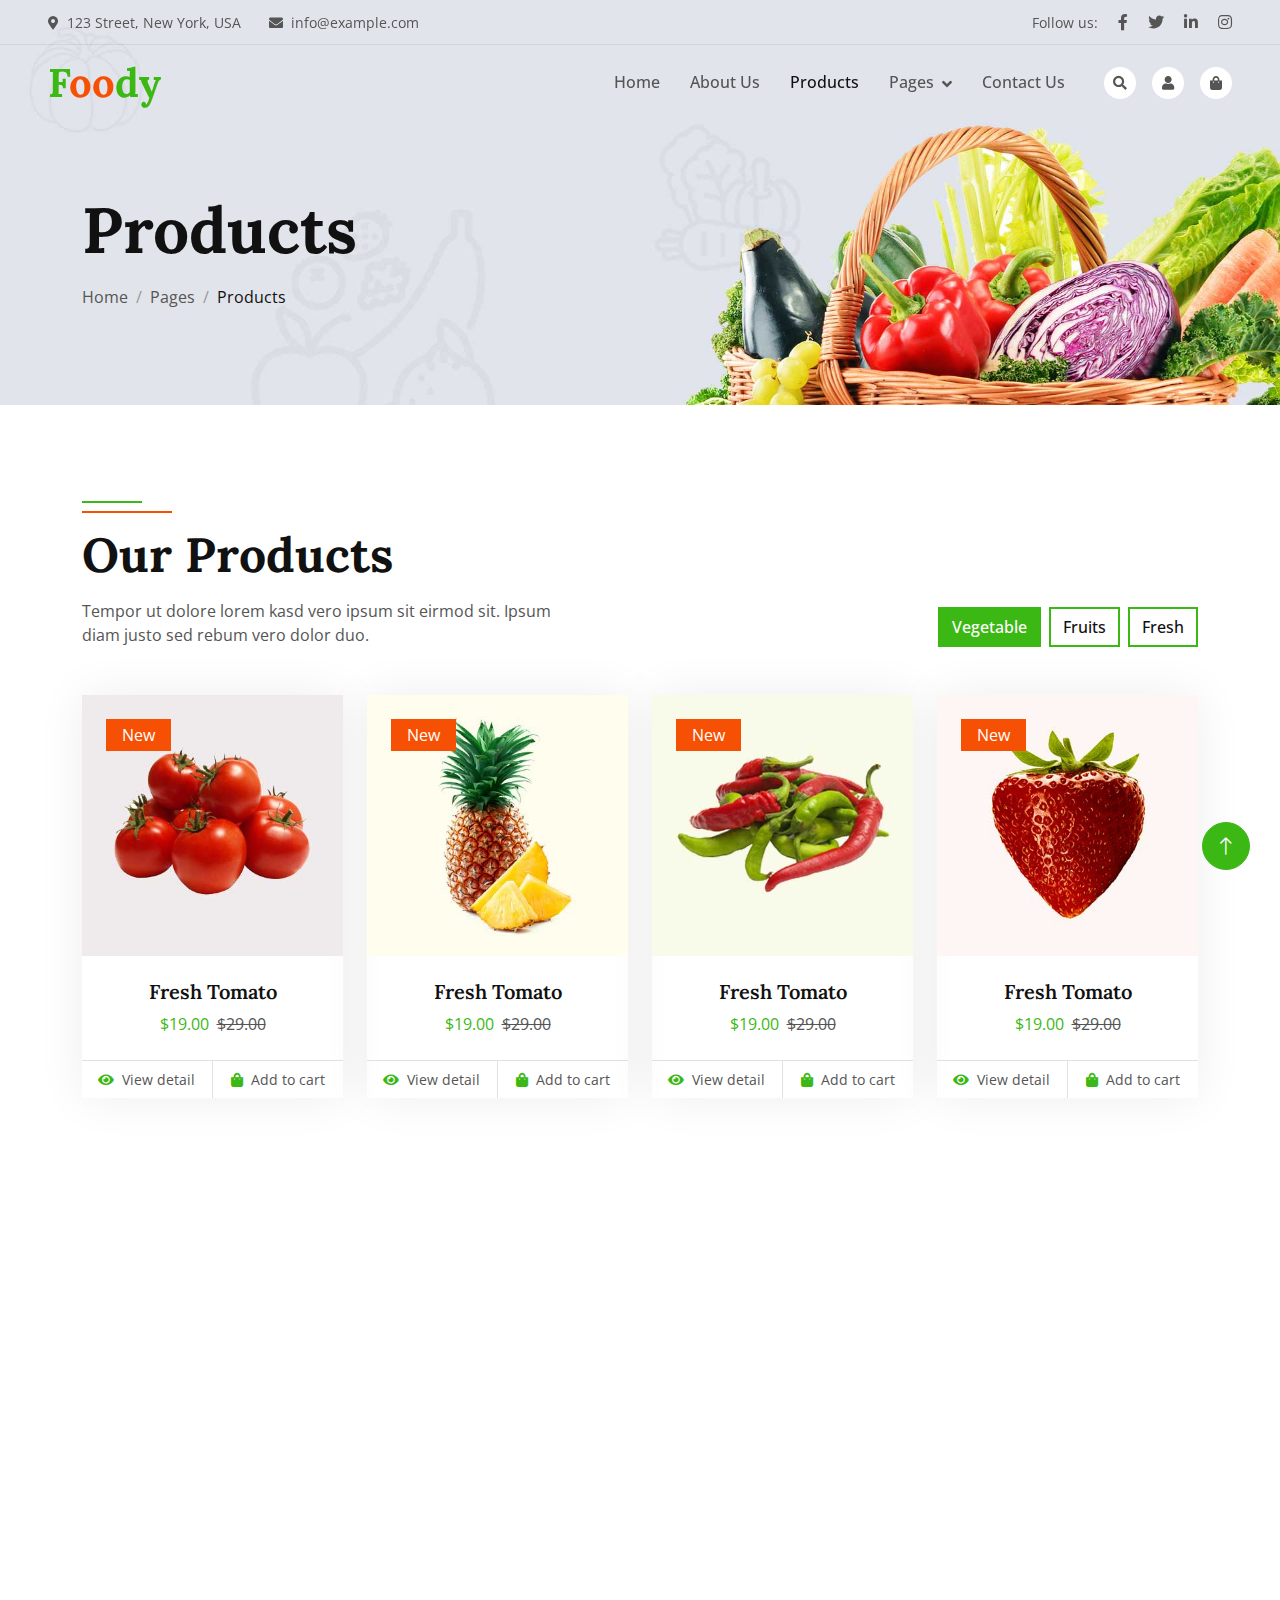
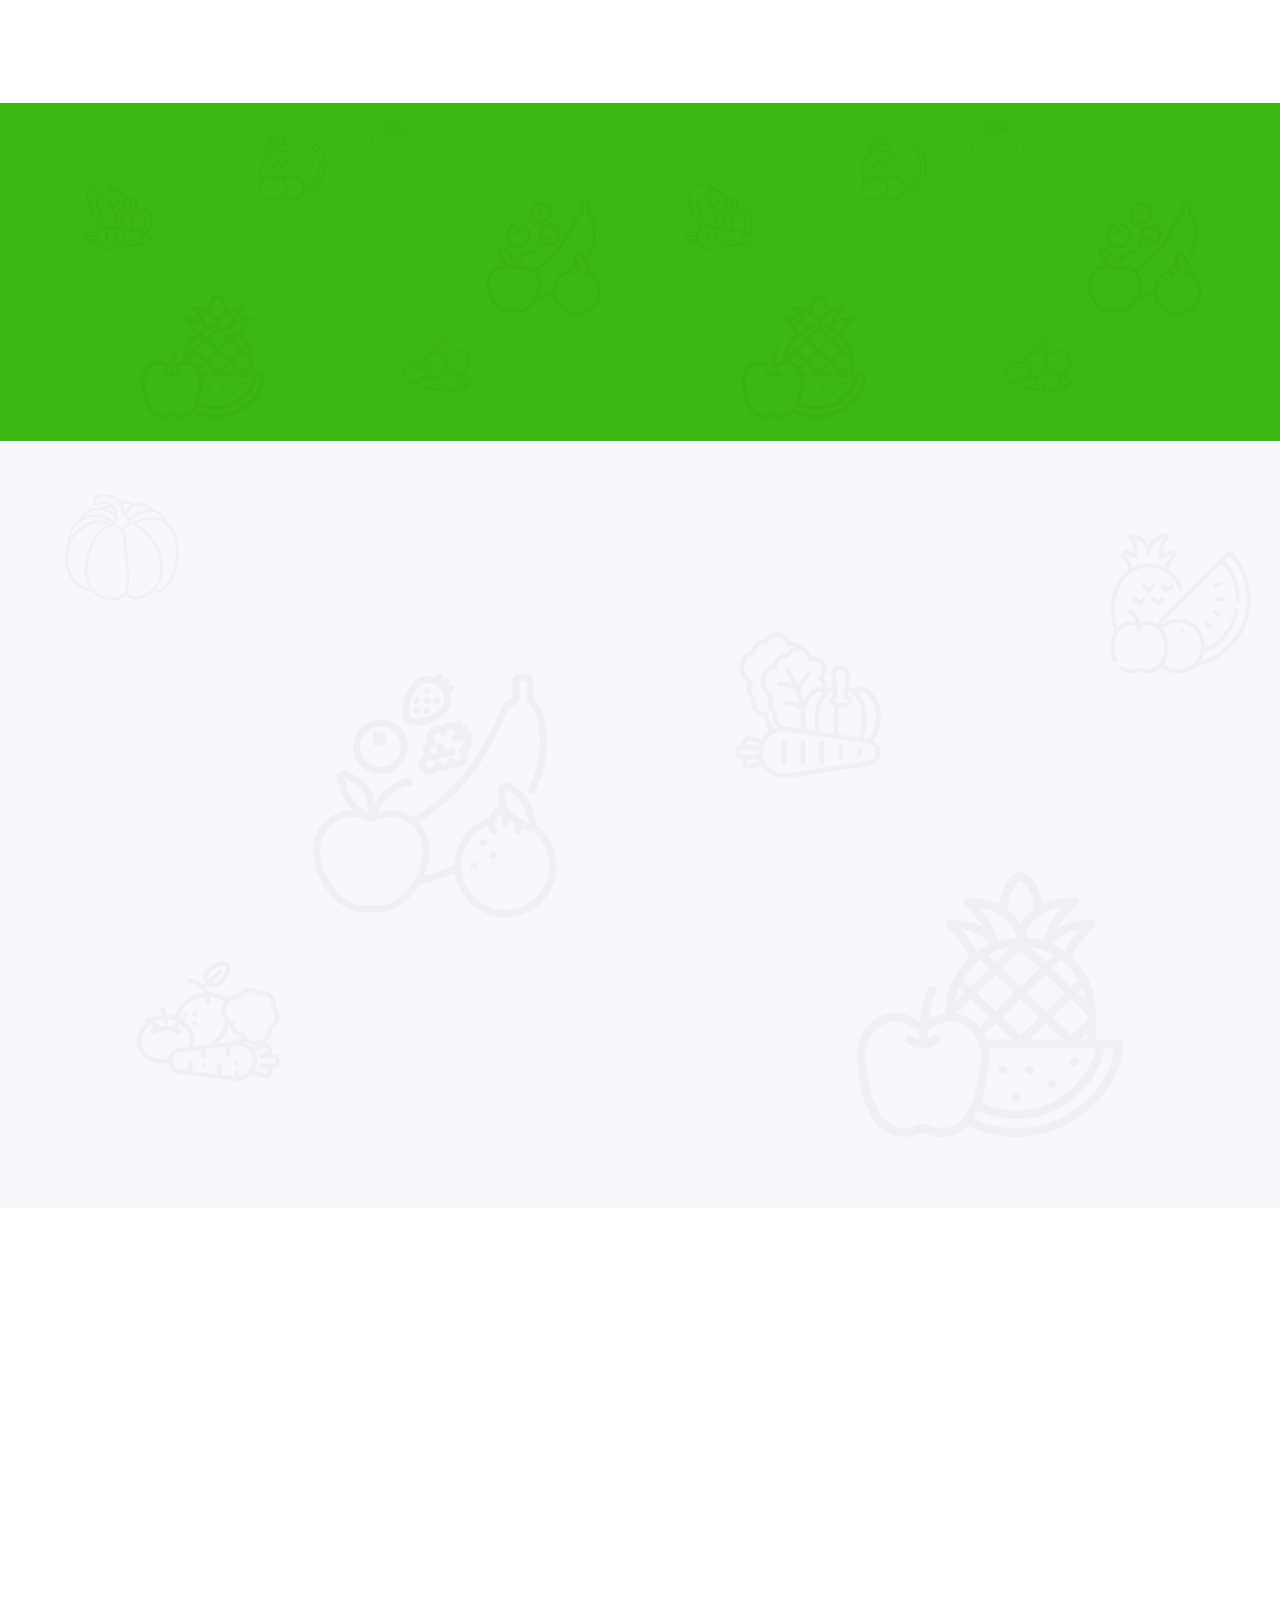
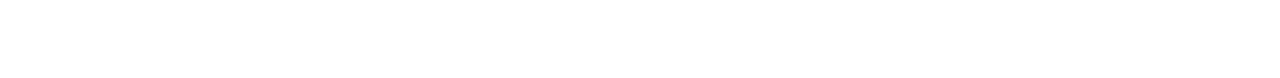
<file: product.html>
<!DOCTYPE html>
<html lang="en">

<head>
    <meta charset="utf-8">
    <title>Foody - Organic Food Website Template</title>
    <meta content="width=device-width, initial-scale=1.0" name="viewport">
    <meta content="" name="keywords">
    <meta content="" name="description">

    <!-- Favicon -->
    <link href="img/favicon.ico" rel="icon">

    <!-- Google Web Fonts -->
    <link rel="preconnect" href="https://fonts.googleapis.com">
    <link rel="preconnect" href="https://fonts.gstatic.com" crossorigin>
    <link href="https://fonts.googleapis.com/css2?family=Open+Sans:wght@400;500&family=Lora:wght@600;700&display=swap" rel="stylesheet"> 

    <!-- Icon Font Stylesheet -->
    <link href="https://cdnjs.cloudflare.com/ajax/libs/font-awesome/5.10.0/css/all.min.css" rel="stylesheet">
    <link href="https://cdn.jsdelivr.net/npm/bootstrap-icons@1.4.1/font/bootstrap-icons.css" rel="stylesheet">

    <!-- Libraries Stylesheet -->
    <link href="lib/animate/animate.min.css" rel="stylesheet">
    <link href="lib/owlcarousel/assets/owl.carousel.min.css" rel="stylesheet">

    <!-- Customized Bootstrap Stylesheet -->
    <link href="css/bootstrap.min.css" rel="stylesheet">

    <!-- Template Stylesheet -->
    <link href="css/style.css" rel="stylesheet">
</head>

<body>
    <!-- Spinner Start -->
    <div id="spinner" class="show bg-white position-fixed translate-middle w-100 vh-100 top-50 start-50 d-flex align-items-center justify-content-center">
        <div class="spinner-border text-primary" role="status"></div>
    </div>
    <!-- Spinner End -->


    <!-- Navbar Start -->
    <div class="container-fluid fixed-top px-0 wow fadeIn" data-wow-delay="0.1s">
        <div class="top-bar row gx-0 align-items-center d-none d-lg-flex">
            <div class="col-lg-6 px-5 text-start">
                <small><i class="fa fa-map-marker-alt me-2"></i>123 Street, New York, USA</small>
                <small class="ms-4"><i class="fa fa-envelope me-2"></i>info@example.com</small>
            </div>
            <div class="col-lg-6 px-5 text-end">
                <small>Follow us:</small>
                <a class="text-body ms-3" href=""><i class="fab fa-facebook-f"></i></a>
                <a class="text-body ms-3" href=""><i class="fab fa-twitter"></i></a>
                <a class="text-body ms-3" href=""><i class="fab fa-linkedin-in"></i></a>
                <a class="text-body ms-3" href=""><i class="fab fa-instagram"></i></a>
            </div>
        </div>

        <nav class="navbar navbar-expand-lg navbar-light py-lg-0 px-lg-5 wow fadeIn" data-wow-delay="0.1s">
            <a href="index.html" class="navbar-brand ms-4 ms-lg-0">
                <h1 class="fw-bold text-primary m-0">F<span class="text-secondary">oo</span>dy</h1>
            </a>
            <button type="button" class="navbar-toggler me-4" data-bs-toggle="collapse" data-bs-target="#navbarCollapse">
                <span class="navbar-toggler-icon"></span>
            </button>
            <div class="collapse navbar-collapse" id="navbarCollapse">
                <div class="navbar-nav ms-auto p-4 p-lg-0">
                    <a href="index.html" class="nav-item nav-link">Home</a>
                    <a href="about.html" class="nav-item nav-link">About Us</a>
                    <a href="product.html" class="nav-item nav-link active">Products</a>
                    <div class="nav-item dropdown">
                        <a href="#" class="nav-link dropdown-toggle" data-bs-toggle="dropdown">Pages</a>
                        <div class="dropdown-menu m-0">
                            <a href="blog.html" class="dropdown-item">Blog Grid</a>
                            <a href="feature.html" class="dropdown-item">Our Features</a>
                            <a href="testimonial.html" class="dropdown-item">Testimonial</a>
                            <a href="404.html" class="dropdown-item">404 Page</a>
                        </div>
                    </div>
                    <a href="contact.html" class="nav-item nav-link">Contact Us</a>
                </div>
                <div class="d-none d-lg-flex ms-2">
                    <a class="btn-sm-square bg-white rounded-circle ms-3" href="">
                        <small class="fa fa-search text-body"></small>
                    </a>
                    <a class="btn-sm-square bg-white rounded-circle ms-3" href="">
                        <small class="fa fa-user text-body"></small>
                    </a>
                    <a class="btn-sm-square bg-white rounded-circle ms-3" href="">
                        <small class="fa fa-shopping-bag text-body"></small>
                    </a>
                </div>
            </div>
        </nav>
    </div>
    <!-- Navbar End -->


    <!-- Page Header Start -->
    <div class="container-fluid page-header mb-5 wow fadeIn" data-wow-delay="0.1s">
        <div class="container">
            <h1 class="display-3 mb-3 animated slideInDown">Products</h1>
            <nav aria-label="breadcrumb animated slideInDown">
                <ol class="breadcrumb mb-0">
                    <li class="breadcrumb-item"><a class="text-body" href="#">Home</a></li>
                    <li class="breadcrumb-item"><a class="text-body" href="#">Pages</a></li>
                    <li class="breadcrumb-item text-dark active" aria-current="page">Products</li>
                </ol>
            </nav>
        </div>
    </div>
    <!-- Page Header End -->


    <!-- Product Start -->
    <div class="container-xxl py-5">
        <div class="container">
            <div class="row g-0 gx-5 align-items-end">
                <div class="col-lg-6">
                    <div class="section-header text-start mb-5 wow fadeInUp" data-wow-delay="0.1s" style="max-width: 500px;">
                        <h1 class="display-5 mb-3">Our Products</h1>
                        <p>Tempor ut dolore lorem kasd vero ipsum sit eirmod sit. Ipsum diam justo sed rebum vero dolor duo.</p>
                    </div>
                </div>
                <div class="col-lg-6 text-start text-lg-end wow slideInRight" data-wow-delay="0.1s">
                    <ul class="nav nav-pills d-inline-flex justify-content-end mb-5">
                        <li class="nav-item me-2">
                            <a class="btn btn-outline-primary border-2 active" data-bs-toggle="pill" href="#tab-1">Vegetable</a>
                        </li>
                        <li class="nav-item me-2">
                            <a class="btn btn-outline-primary border-2" data-bs-toggle="pill" href="#tab-2">Fruits </a>
                        </li>
                        <li class="nav-item me-0">
                            <a class="btn btn-outline-primary border-2" data-bs-toggle="pill" href="#tab-3">Fresh</a>
                        </li>
                    </ul>
                </div>
            </div>
            <div class="tab-content">
                <div id="tab-1" class="tab-pane fade show p-0 active">
                    <div class="row g-4">
                        <div class="col-xl-3 col-lg-4 col-md-6 wow fadeInUp" data-wow-delay="0.1s">
                            <div class="product-item">
                                <div class="position-relative bg-light overflow-hidden">
                                    <img class="img-fluid w-100" src="img/product-1.jpg" alt="">
                                    <div class="bg-secondary rounded text-white position-absolute start-0 top-0 m-4 py-1 px-3">New</div>
                                </div>
                                <div class="text-center p-4">
                                    <a class="d-block h5 mb-2" href="">Fresh Tomato</a>
                                    <span class="text-primary me-1">$19.00</span>
                                    <span class="text-body text-decoration-line-through">$29.00</span>
                                </div>
                                <div class="d-flex border-top">
                                    <small class="w-50 text-center border-end py-2">
                                        <a class="text-body" href=""><i class="fa fa-eye text-primary me-2"></i>View detail</a>
                                    </small>
                                    <small class="w-50 text-center py-2">
                                        <a class="text-body" href=""><i class="fa fa-shopping-bag text-primary me-2"></i>Add to cart</a>
                                    </small>
                                </div>
                            </div>
                        </div>
                        <div class="col-xl-3 col-lg-4 col-md-6 wow fadeInUp" data-wow-delay="0.3s">
                            <div class="product-item">
                                <div class="position-relative bg-light overflow-hidden">
                                    <img class="img-fluid w-100" src="img/product-2.jpg" alt="">
                                    <div class="bg-secondary rounded text-white position-absolute start-0 top-0 m-4 py-1 px-3">New</div>
                                </div>
                                <div class="text-center p-4">
                                    <a class="d-block h5 mb-2" href="">Fresh Tomato</a>
                                    <span class="text-primary me-1">$19.00</span>
                                    <span class="text-body text-decoration-line-through">$29.00</span>
                                </div>
                                <div class="d-flex border-top">
                                    <small class="w-50 text-center border-end py-2">
                                        <a class="text-body" href=""><i class="fa fa-eye text-primary me-2"></i>View detail</a>
                                    </small>
                                    <small class="w-50 text-center py-2">
                                        <a class="text-body" href=""><i class="fa fa-shopping-bag text-primary me-2"></i>Add to cart</a>
                                    </small>
                                </div>
                            </div>
                        </div>
                        <div class="col-xl-3 col-lg-4 col-md-6 wow fadeInUp" data-wow-delay="0.5s">
                            <div class="product-item">
                                <div class="position-relative bg-light overflow-hidden">
                                    <img class="img-fluid w-100" src="img/product-3.jpg" alt="">
                                    <div class="bg-secondary rounded text-white position-absolute start-0 top-0 m-4 py-1 px-3">New</div>
                                </div>
                                <div class="text-center p-4">
                                    <a class="d-block h5 mb-2" href="">Fresh Tomato</a>
                                    <span class="text-primary me-1">$19.00</span>
                                    <span class="text-body text-decoration-line-through">$29.00</span>
                                </div>
                                <div class="d-flex border-top">
                                    <small class="w-50 text-center border-end py-2">
                                        <a class="text-body" href=""><i class="fa fa-eye text-primary me-2"></i>View detail</a>
                                    </small>
                                    <small class="w-50 text-center py-2">
                                        <a class="text-body" href=""><i class="fa fa-shopping-bag text-primary me-2"></i>Add to cart</a>
                                    </small>
                                </div>
                            </div>
                        </div>
                        <div class="col-xl-3 col-lg-4 col-md-6 wow fadeInUp" data-wow-delay="0.7s">
                            <div class="product-item">
                                <div class="position-relative bg-light overflow-hidden">
                                    <img class="img-fluid w-100" src="img/product-4.jpg" alt="">
                                    <div class="bg-secondary rounded text-white position-absolute start-0 top-0 m-4 py-1 px-3">New</div>
                                </div>
                                <div class="text-center p-4">
                                    <a class="d-block h5 mb-2" href="">Fresh Tomato</a>
                                    <span class="text-primary me-1">$19.00</span>
                                    <span class="text-body text-decoration-line-through">$29.00</span>
                                </div>
                                <div class="d-flex border-top">
                                    <small class="w-50 text-center border-end py-2">
                                        <a class="text-body" href=""><i class="fa fa-eye text-primary me-2"></i>View detail</a>
                                    </small>
                                    <small class="w-50 text-center py-2">
                                        <a class="text-body" href=""><i class="fa fa-shopping-bag text-primary me-2"></i>Add to cart</a>
                                    </small>
                                </div>
                            </div>
                        </div>
                        <div class="col-xl-3 col-lg-4 col-md-6 wow fadeInUp" data-wow-delay="0.1s">
                            <div class="product-item">
                                <div class="position-relative bg-light overflow-hidden">
                                    <img class="img-fluid w-100" src="img/product-5.jpg" alt="">
                                    <div class="bg-secondary rounded text-white position-absolute start-0 top-0 m-4 py-1 px-3">New</div>
                                </div>
                                <div class="text-center p-4">
                                    <a class="d-block h5 mb-2" href="">Fresh Tomato</a>
                                    <span class="text-primary me-1">$19.00</span>
                                    <span class="text-body text-decoration-line-through">$29.00</span>
                                </div>
                                <div class="d-flex border-top">
                                    <small class="w-50 text-center border-end py-2">
                                        <a class="text-body" href=""><i class="fa fa-eye text-primary me-2"></i>View detail</a>
                                    </small>
                                    <small class="w-50 text-center py-2">
                                        <a class="text-body" href=""><i class="fa fa-shopping-bag text-primary me-2"></i>Add to cart</a>
                                    </small>
                                </div>
                            </div>
                        </div>
                        <div class="col-xl-3 col-lg-4 col-md-6 wow fadeInUp" data-wow-delay="0.3s">
                            <div class="product-item">
                                <div class="position-relative bg-light overflow-hidden">
                                    <img class="img-fluid w-100" src="img/product-6.jpg" alt="">
                                    <div class="bg-secondary rounded text-white position-absolute start-0 top-0 m-4 py-1 px-3">New</div>
                                </div>
                                <div class="text-center p-4">
                                    <a class="d-block h5 mb-2" href="">Fresh Tomato</a>
                                    <span class="text-primary me-1">$19.00</span>
                                    <span class="text-body text-decoration-line-through">$29.00</span>
                                </div>
                                <div class="d-flex border-top">
                                    <small class="w-50 text-center border-end py-2">
                                        <a class="text-body" href=""><i class="fa fa-eye text-primary me-2"></i>View detail</a>
                                    </small>
                                    <small class="w-50 text-center py-2">
                                        <a class="text-body" href=""><i class="fa fa-shopping-bag text-primary me-2"></i>Add to cart</a>
                                    </small>
                                </div>
                            </div>
                        </div>
                        <div class="col-xl-3 col-lg-4 col-md-6 wow fadeInUp" data-wow-delay="0.5s">
                            <div class="product-item">
                                <div class="position-relative bg-light overflow-hidden">
                                    <img class="img-fluid w-100" src="img/product-7.jpg" alt="">
                                    <div class="bg-secondary rounded text-white position-absolute start-0 top-0 m-4 py-1 px-3">New</div>
                                </div>
                                <div class="text-center p-4">
                                    <a class="d-block h5 mb-2" href="">Fresh Tomato</a>
                                    <span class="text-primary me-1">$19.00</span>
                                    <span class="text-body text-decoration-line-through">$29.00</span>
                                </div>
                                <div class="d-flex border-top">
                                    <small class="w-50 text-center border-end py-2">
                                        <a class="text-body" href=""><i class="fa fa-eye text-primary me-2"></i>View detail</a>
                                    </small>
                                    <small class="w-50 text-center py-2">
                                        <a class="text-body" href=""><i class="fa fa-shopping-bag text-primary me-2"></i>Add to cart</a>
                                    </small>
                                </div>
                            </div>
                        </div>
                        <div class="col-xl-3 col-lg-4 col-md-6 wow fadeInUp" data-wow-delay="0.7s">
                            <div class="product-item">
                                <div class="position-relative bg-light overflow-hidden">
                                    <img class="img-fluid w-100" src="img/product-8.jpg" alt="">
                                    <div class="bg-secondary rounded text-white position-absolute start-0 top-0 m-4 py-1 px-3">New</div>
                                </div>
                                <div class="text-center p-4">
                                    <a class="d-block h5 mb-2" href="">Fresh Tomato</a>
                                    <span class="text-primary me-1">$19.00</span>
                                    <span class="text-body text-decoration-line-through">$29.00</span>
                                </div>
                                <div class="d-flex border-top">
                                    <small class="w-50 text-center border-end py-2">
                                        <a class="text-body" href=""><i class="fa fa-eye text-primary me-2"></i>View detail</a>
                                    </small>
                                    <small class="w-50 text-center py-2">
                                        <a class="text-body" href=""><i class="fa fa-shopping-bag text-primary me-2"></i>Add to cart</a>
                                    </small>
                                </div>
                            </div>
                        </div>
                        <div class="col-12 text-center wow fadeInUp" data-wow-delay="0.1s">
                            <a class="btn btn-primary rounded-pill py-3 px-5" href="">Browse More Products</a>
                        </div>
                    </div>
                </div>
                <div id="tab-2" class="tab-pane fade show p-0">
                    <div class="row g-4">
                        <div class="col-xl-3 col-lg-4 col-md-6">
                            <div class="product-item">
                                <div class="position-relative bg-light overflow-hidden">
                                    <img class="img-fluid w-100" src="img/product-1.jpg" alt="">
                                    <div class="bg-secondary rounded text-white position-absolute start-0 top-0 m-4 py-1 px-3">New</div>
                                </div>
                                <div class="text-center p-4">
                                    <a class="d-block h5 mb-2" href="">Fresh Tomato</a>
                                    <span class="text-primary me-1">$19.00</span>
                                    <span class="text-body text-decoration-line-through">$29.00</span>
                                </div>
                                <div class="d-flex border-top">
                                    <small class="w-50 text-center border-end py-2">
                                        <a class="text-body" href=""><i class="fa fa-eye text-primary me-2"></i>View detail</a>
                                    </small>
                                    <small class="w-50 text-center py-2">
                                        <a class="text-body" href=""><i class="fa fa-shopping-bag text-primary me-2"></i>Add to cart</a>
                                    </small>
                                </div>
                            </div>
                        </div>
                        <div class="col-xl-3 col-lg-4 col-md-6">
                            <div class="product-item">
                                <div class="position-relative bg-light overflow-hidden">
                                    <img class="img-fluid w-100" src="img/product-2.jpg" alt="">
                                    <div class="bg-secondary rounded text-white position-absolute start-0 top-0 m-4 py-1 px-3">New</div>
                                </div>
                                <div class="text-center p-4">
                                    <a class="d-block h5 mb-2" href="">Fresh Tomato</a>
                                    <span class="text-primary me-1">$19.00</span>
                                    <span class="text-body text-decoration-line-through">$29.00</span>
                                </div>
                                <div class="d-flex border-top">
                                    <small class="w-50 text-center border-end py-2">
                                        <a class="text-body" href=""><i class="fa fa-eye text-primary me-2"></i>View detail</a>
                                    </small>
                                    <small class="w-50 text-center py-2">
                                        <a class="text-body" href=""><i class="fa fa-shopping-bag text-primary me-2"></i>Add to cart</a>
                                    </small>
                                </div>
                            </div>
                        </div>
                        <div class="col-xl-3 col-lg-4 col-md-6">
                            <div class="product-item">
                                <div class="position-relative bg-light overflow-hidden">
                                    <img class="img-fluid w-100" src="img/product-3.jpg" alt="">
                                    <div class="bg-secondary rounded text-white position-absolute start-0 top-0 m-4 py-1 px-3">New</div>
                                </div>
                                <div class="text-center p-4">
                                    <a class="d-block h5 mb-2" href="">Fresh Tomato</a>
                                    <span class="text-primary me-1">$19.00</span>
                                    <span class="text-body text-decoration-line-through">$29.00</span>
                                </div>
                                <div class="d-flex border-top">
                                    <small class="w-50 text-center border-end py-2">
                                        <a class="text-body" href=""><i class="fa fa-eye text-primary me-2"></i>View detail</a>
                                    </small>
                                    <small class="w-50 text-center py-2">
                                        <a class="text-body" href=""><i class="fa fa-shopping-bag text-primary me-2"></i>Add to cart</a>
                                    </small>
                                </div>
                            </div>
                        </div>
                        <div class="col-xl-3 col-lg-4 col-md-6">
                            <div class="product-item">
                                <div class="position-relative bg-light overflow-hidden">
                                    <img class="img-fluid w-100" src="img/product-4.jpg" alt="">
                                    <div class="bg-secondary rounded text-white position-absolute start-0 top-0 m-4 py-1 px-3">New</div>
                                </div>
                                <div class="text-center p-4">
                                    <a class="d-block h5 mb-2" href="">Fresh Tomato</a>
                                    <span class="text-primary me-1">$19.00</span>
                                    <span class="text-body text-decoration-line-through">$29.00</span>
                                </div>
                                <div class="d-flex border-top">
                                    <small class="w-50 text-center border-end py-2">
                                        <a class="text-body" href=""><i class="fa fa-eye text-primary me-2"></i>View detail</a>
                                    </small>
                                    <small class="w-50 text-center py-2">
                                        <a class="text-body" href=""><i class="fa fa-shopping-bag text-primary me-2"></i>Add to cart</a>
                                    </small>
                                </div>
                            </div>
                        </div>
                        <div class="col-xl-3 col-lg-4 col-md-6">
                            <div class="product-item">
                                <div class="position-relative bg-light overflow-hidden">
                                    <img class="img-fluid w-100" src="img/product-5.jpg" alt="">
                                    <div class="bg-secondary rounded text-white position-absolute start-0 top-0 m-4 py-1 px-3">New</div>
                                </div>
                                <div class="text-center p-4">
                                    <a class="d-block h5 mb-2" href="">Fresh Tomato</a>
                                    <span class="text-primary me-1">$19.00</span>
                                    <span class="text-body text-decoration-line-through">$29.00</span>
                                </div>
                                <div class="d-flex border-top">
                                    <small class="w-50 text-center border-end py-2">
                                        <a class="text-body" href=""><i class="fa fa-eye text-primary me-2"></i>View detail</a>
                                    </small>
                                    <small class="w-50 text-center py-2">
                                        <a class="text-body" href=""><i class="fa fa-shopping-bag text-primary me-2"></i>Add to cart</a>
                                    </small>
                                </div>
                            </div>
                        </div>
                        <div class="col-xl-3 col-lg-4 col-md-6">
                            <div class="product-item">
                                <div class="position-relative bg-light overflow-hidden">
                                    <img class="img-fluid w-100" src="img/product-6.jpg" alt="">
                                    <div class="bg-secondary rounded text-white position-absolute start-0 top-0 m-4 py-1 px-3">New</div>
                                </div>
                                <div class="text-center p-4">
                                    <a class="d-block h5 mb-2" href="">Fresh Tomato</a>
                                    <span class="text-primary me-1">$19.00</span>
                                    <span class="text-body text-decoration-line-through">$29.00</span>
                                </div>
                                <div class="d-flex border-top">
                                    <small class="w-50 text-center border-end py-2">
                                        <a class="text-body" href=""><i class="fa fa-eye text-primary me-2"></i>View detail</a>
                                    </small>
                                    <small class="w-50 text-center py-2">
                                        <a class="text-body" href=""><i class="fa fa-shopping-bag text-primary me-2"></i>Add to cart</a>
                                    </small>
                                </div>
                            </div>
                        </div>
                        <div class="col-xl-3 col-lg-4 col-md-6">
                            <div class="product-item">
                                <div class="position-relative bg-light overflow-hidden">
                                    <img class="img-fluid w-100" src="img/product-7.jpg" alt="">
                                    <div class="bg-secondary rounded text-white position-absolute start-0 top-0 m-4 py-1 px-3">New</div>
                                </div>
                                <div class="text-center p-4">
                                    <a class="d-block h5 mb-2" href="">Fresh Tomato</a>
                                    <span class="text-primary me-1">$19.00</span>
                                    <span class="text-body text-decoration-line-through">$29.00</span>
                                </div>
                                <div class="d-flex border-top">
                                    <small class="w-50 text-center border-end py-2">
                                        <a class="text-body" href=""><i class="fa fa-eye text-primary me-2"></i>View detail</a>
                                    </small>
                                    <small class="w-50 text-center py-2">
                                        <a class="text-body" href=""><i class="fa fa-shopping-bag text-primary me-2"></i>Add to cart</a>
                                    </small>
                                </div>
                            </div>
                        </div>
                        <div class="col-xl-3 col-lg-4 col-md-6">
                            <div class="product-item">
                                <div class="position-relative bg-light overflow-hidden">
                                    <img class="img-fluid w-100" src="img/product-8.jpg" alt="">
                                    <div class="bg-secondary rounded text-white position-absolute start-0 top-0 m-4 py-1 px-3">New</div>
                                </div>
                                <div class="text-center p-4">
                                    <a class="d-block h5 mb-2" href="">Fresh Tomato</a>
                                    <span class="text-primary me-1">$19.00</span>
                                    <span class="text-body text-decoration-line-through">$29.00</span>
                                </div>
                                <div class="d-flex border-top">
                                    <small class="w-50 text-center border-end py-2">
                                        <a class="text-body" href=""><i class="fa fa-eye text-primary me-2"></i>View detail</a>
                                    </small>
                                    <small class="w-50 text-center py-2">
                                        <a class="text-body" href=""><i class="fa fa-shopping-bag text-primary me-2"></i>Add to cart</a>
                                    </small>
                                </div>
                            </div>
                        </div>
                        <div class="col-12 text-center">
                            <a class="btn btn-primary rounded-pill py-3 px-5" href="">Browse More Products</a>
                        </div>
                    </div>
                </div>
                <div id="tab-3" class="tab-pane fade show p-0">
                    <div class="row g-4">
                        <div class="col-xl-3 col-lg-4 col-md-6">
                            <div class="product-item">
                                <div class="position-relative bg-light overflow-hidden">
                                    <img class="img-fluid w-100" src="img/product-1.jpg" alt="">
                                    <div class="bg-secondary rounded text-white position-absolute start-0 top-0 m-4 py-1 px-3">New</div>
                                </div>
                                <div class="text-center p-4">
                                    <a class="d-block h5 mb-2" href="">Fresh Tomato</a>
                                    <span class="text-primary me-1">$19.00</span>
                                    <span class="text-body text-decoration-line-through">$29.00</span>
                                </div>
                                <div class="d-flex border-top">
                                    <small class="w-50 text-center border-end py-2">
                                        <a class="text-body" href=""><i class="fa fa-eye text-primary me-2"></i>View detail</a>
                                    </small>
                                    <small class="w-50 text-center py-2">
                                        <a class="text-body" href=""><i class="fa fa-shopping-bag text-primary me-2"></i>Add to cart</a>
                                    </small>
                                </div>
                            </div>
                        </div>
                        <div class="col-xl-3 col-lg-4 col-md-6">
                            <div class="product-item">
                                <div class="position-relative bg-light overflow-hidden">
                                    <img class="img-fluid w-100" src="img/product-2.jpg" alt="">
                                    <div class="bg-secondary rounded text-white position-absolute start-0 top-0 m-4 py-1 px-3">New</div>
                                </div>
                                <div class="text-center p-4">
                                    <a class="d-block h5 mb-2" href="">Fresh Tomato</a>
                                    <span class="text-primary me-1">$19.00</span>
                                    <span class="text-body text-decoration-line-through">$29.00</span>
                                </div>
                                <div class="d-flex border-top">
                                    <small class="w-50 text-center border-end py-2">
                                        <a class="text-body" href=""><i class="fa fa-eye text-primary me-2"></i>View detail</a>
                                    </small>
                                    <small class="w-50 text-center py-2">
                                        <a class="text-body" href=""><i class="fa fa-shopping-bag text-primary me-2"></i>Add to cart</a>
                                    </small>
                                </div>
                            </div>
                        </div>
                        <div class="col-xl-3 col-lg-4 col-md-6">
                            <div class="product-item">
                                <div class="position-relative bg-light overflow-hidden">
                                    <img class="img-fluid w-100" src="img/product-3.jpg" alt="">
                                    <div class="bg-secondary rounded text-white position-absolute start-0 top-0 m-4 py-1 px-3">New</div>
                                </div>
                                <div class="text-center p-4">
                                    <a class="d-block h5 mb-2" href="">Fresh Tomato</a>
                                    <span class="text-primary me-1">$19.00</span>
                                    <span class="text-body text-decoration-line-through">$29.00</span>
                                </div>
                                <div class="d-flex border-top">
                                    <small class="w-50 text-center border-end py-2">
                                        <a class="text-body" href=""><i class="fa fa-eye text-primary me-2"></i>View detail</a>
                                    </small>
                                    <small class="w-50 text-center py-2">
                                        <a class="text-body" href=""><i class="fa fa-shopping-bag text-primary me-2"></i>Add to cart</a>
                                    </small>
                                </div>
                            </div>
                        </div>
                        <div class="col-xl-3 col-lg-4 col-md-6">
                            <div class="product-item">
                                <div class="position-relative bg-light overflow-hidden">
                                    <img class="img-fluid w-100" src="img/product-4.jpg" alt="">
                                    <div class="bg-secondary rounded text-white position-absolute start-0 top-0 m-4 py-1 px-3">New</div>
                                </div>
                                <div class="text-center p-4">
                                    <a class="d-block h5 mb-2" href="">Fresh Tomato</a>
                                    <span class="text-primary me-1">$19.00</span>
                                    <span class="text-body text-decoration-line-through">$29.00</span>
                                </div>
                                <div class="d-flex border-top">
                                    <small class="w-50 text-center border-end py-2">
                                        <a class="text-body" href=""><i class="fa fa-eye text-primary me-2"></i>View detail</a>
                                    </small>
                                    <small class="w-50 text-center py-2">
                                        <a class="text-body" href=""><i class="fa fa-shopping-bag text-primary me-2"></i>Add to cart</a>
                                    </small>
                                </div>
                            </div>
                        </div>
                        <div class="col-xl-3 col-lg-4 col-md-6">
                            <div class="product-item">
                                <div class="position-relative bg-light overflow-hidden">
                                    <img class="img-fluid w-100" src="img/product-5.jpg" alt="">
                                    <div class="bg-secondary rounded text-white position-absolute start-0 top-0 m-4 py-1 px-3">New</div>
                                </div>
                                <div class="text-center p-4">
                                    <a class="d-block h5 mb-2" href="">Fresh Tomato</a>
                                    <span class="text-primary me-1">$19.00</span>
                                    <span class="text-body text-decoration-line-through">$29.00</span>
                                </div>
                                <div class="d-flex border-top">
                                    <small class="w-50 text-center border-end py-2">
                                        <a class="text-body" href=""><i class="fa fa-eye text-primary me-2"></i>View detail</a>
                                    </small>
                                    <small class="w-50 text-center py-2">
                                        <a class="text-body" href=""><i class="fa fa-shopping-bag text-primary me-2"></i>Add to cart</a>
                                    </small>
                                </div>
                            </div>
                        </div>
                        <div class="col-xl-3 col-lg-4 col-md-6">
                            <div class="product-item">
                                <div class="position-relative bg-light overflow-hidden">
                                    <img class="img-fluid w-100" src="img/product-6.jpg" alt="">
                                    <div class="bg-secondary rounded text-white position-absolute start-0 top-0 m-4 py-1 px-3">New</div>
                                </div>
                                <div class="text-center p-4">
                                    <a class="d-block h5 mb-2" href="">Fresh Tomato</a>
                                    <span class="text-primary me-1">$19.00</span>
                                    <span class="text-body text-decoration-line-through">$29.00</span>
                                </div>
                                <div class="d-flex border-top">
                                    <small class="w-50 text-center border-end py-2">
                                        <a class="text-body" href=""><i class="fa fa-eye text-primary me-2"></i>View detail</a>
                                    </small>
                                    <small class="w-50 text-center py-2">
                                        <a class="text-body" href=""><i class="fa fa-shopping-bag text-primary me-2"></i>Add to cart</a>
                                    </small>
                                </div>
                            </div>
                        </div>
                        <div class="col-xl-3 col-lg-4 col-md-6">
                            <div class="product-item">
                                <div class="position-relative bg-light overflow-hidden">
                                    <img class="img-fluid w-100" src="img/product-7.jpg" alt="">
                                    <div class="bg-secondary rounded text-white position-absolute start-0 top-0 m-4 py-1 px-3">New</div>
                                </div>
                                <div class="text-center p-4">
                                    <a class="d-block h5 mb-2" href="">Fresh Tomato</a>
                                    <span class="text-primary me-1">$19.00</span>
                                    <span class="text-body text-decoration-line-through">$29.00</span>
                                </div>
                                <div class="d-flex border-top">
                                    <small class="w-50 text-center border-end py-2">
                                        <a class="text-body" href=""><i class="fa fa-eye text-primary me-2"></i>View detail</a>
                                    </small>
                                    <small class="w-50 text-center py-2">
                                        <a class="text-body" href=""><i class="fa fa-shopping-bag text-primary me-2"></i>Add to cart</a>
                                    </small>
                                </div>
                            </div>
                        </div>
                        <div class="col-xl-3 col-lg-4 col-md-6">
                            <div class="product-item">
                                <div class="position-relative bg-light overflow-hidden">
                                    <img class="img-fluid w-100" src="img/product-8.jpg" alt="">
                                    <div class="bg-secondary rounded text-white position-absolute start-0 top-0 m-4 py-1 px-3">New</div>
                                </div>
                                <div class="text-center p-4">
                                    <a class="d-block h5 mb-2" href="">Fresh Tomato</a>
                                    <span class="text-primary me-1">$19.00</span>
                                    <span class="text-body text-decoration-line-through">$29.00</span>
                                </div>
                                <div class="d-flex border-top">
                                    <small class="w-50 text-center border-end py-2">
                                        <a class="text-body" href=""><i class="fa fa-eye text-primary me-2"></i>View detail</a>
                                    </small>
                                    <small class="w-50 text-center py-2">
                                        <a class="text-body" href=""><i class="fa fa-shopping-bag text-primary me-2"></i>Add to cart</a>
                                    </small>
                                </div>
                            </div>
                        </div>
                        <div class="col-12 text-center">
                            <a class="btn btn-primary rounded-pill py-3 px-5" href="">Browse More Products</a>
                        </div>
                    </div>
                </div>
            </div>
        </div>
    </div>
    <!-- Product End -->


    <!-- Firm Visit Start -->
    <div class="container-fluid bg-primary bg-icon mt-5 py-6">
        <div class="container">
            <div class="row g-5 align-items-center">
                <div class="col-md-7 wow fadeIn" data-wow-delay="0.1s">
                    <h1 class="display-5 text-white mb-3">Visit Our Firm</h1>
                    <p class="text-white mb-0">Tempor erat elitr rebum at clita. Diam dolor diam ipsum sit. Aliqu diam amet diam et eos. Clita erat ipsum et lorem et sit, sed stet lorem sit clita duo justo magna dolore erat amet. Diam dolor diam ipsum sit. Aliqu diam amet diam et eos.</p>
                </div>
                <div class="col-md-5 text-md-end wow fadeIn" data-wow-delay="0.5s">
                    <a class="btn btn-lg btn-secondary rounded-pill py-3 px-5" href="">Visit Now</a>
                </div>
            </div>
        </div>
    </div>
    <!-- Firm Visit End -->


    <!-- Testimonial Start -->
    <div class="container-fluid bg-light bg-icon py-6">
        <div class="container">
            <div class="section-header text-center mx-auto mb-5 wow fadeInUp" data-wow-delay="0.1s" style="max-width: 500px;">
                <h1 class="display-5 mb-3">Customer Review</h1>
                <p>Tempor ut dolore lorem kasd vero ipsum sit eirmod sit. Ipsum diam justo sed rebum vero dolor duo.</p>
            </div>
            <div class="owl-carousel testimonial-carousel wow fadeInUp" data-wow-delay="0.1s">
                <div class="testimonial-item position-relative bg-white p-5 mt-4">
                    <i class="fa fa-quote-left fa-3x text-primary position-absolute top-0 start-0 mt-n4 ms-5"></i>
                    <p class="mb-4">Tempor erat elitr rebum at clita. Diam dolor diam ipsum sit diam amet diam et eos. Clita erat ipsum et lorem et sit.</p>
                    <div class="d-flex align-items-center">
                        <img class="flex-shrink-0 rounded-circle" src="img/testimonial-1.jpg" alt="">
                        <div class="ms-3">
                            <h5 class="mb-1">Client Name</h5>
                            <span>Profession</span>
                        </div>
                    </div>
                </div>
                <div class="testimonial-item position-relative bg-white p-5 mt-4">
                    <i class="fa fa-quote-left fa-3x text-primary position-absolute top-0 start-0 mt-n4 ms-5"></i>
                    <p class="mb-4">Tempor erat elitr rebum at clita. Diam dolor diam ipsum sit diam amet diam et eos. Clita erat ipsum et lorem et sit.</p>
                    <div class="d-flex align-items-center">
                        <img class="flex-shrink-0 rounded-circle" src="img/testimonial-2.jpg" alt="">
                        <div class="ms-3">
                            <h5 class="mb-1">Client Name</h5>
                            <span>Profession</span>
                        </div>
                    </div>
                </div>
                <div class="testimonial-item position-relative bg-white p-5 mt-4">
                    <i class="fa fa-quote-left fa-3x text-primary position-absolute top-0 start-0 mt-n4 ms-5"></i>
                    <p class="mb-4">Tempor erat elitr rebum at clita. Diam dolor diam ipsum sit diam amet diam et eos. Clita erat ipsum et lorem et sit.</p>
                    <div class="d-flex align-items-center">
                        <img class="flex-shrink-0 rounded-circle" src="img/testimonial-3.jpg" alt="">
                        <div class="ms-3">
                            <h5 class="mb-1">Client Name</h5>
                            <span>Profession</span>
                        </div>
                    </div>
                </div>
                <div class="testimonial-item position-relative bg-white p-5 mt-4">
                    <i class="fa fa-quote-left fa-3x text-primary position-absolute top-0 start-0 mt-n4 ms-5"></i>
                    <p class="mb-4">Tempor erat elitr rebum at clita. Diam dolor diam ipsum sit diam amet diam et eos. Clita erat ipsum et lorem et sit.</p>
                    <div class="d-flex align-items-center">
                        <img class="flex-shrink-0 rounded-circle" src="img/testimonial-4.jpg" alt="">
                        <div class="ms-3">
                            <h5 class="mb-1">Client Name</h5>
                            <span>Profession</span>
                        </div>
                    </div>
                </div>
            </div>
        </div>
    </div>
    <!-- Testimonial End -->


    <!-- Footer Start -->
    <div class="container-fluid bg-dark footer pt-5 wow fadeIn" data-wow-delay="0.1s">
        <div class="container py-5">
            <div class="row g-5">
                <div class="col-lg-3 col-md-6">
                    <h1 class="fw-bold text-primary mb-4">F<span class="text-secondary">oo</span>dy</h1>
                    <p>Diam dolor diam ipsum sit. Aliqu diam amet diam et eos. Clita erat ipsum et lorem et sit, sed stet lorem sit clita</p>
                    <div class="d-flex pt-2">
                        <a class="btn btn-square btn-outline-light rounded-circle me-1" href=""><i class="fab fa-twitter"></i></a>
                        <a class="btn btn-square btn-outline-light rounded-circle me-1" href=""><i class="fab fa-facebook-f"></i></a>
                        <a class="btn btn-square btn-outline-light rounded-circle me-1" href=""><i class="fab fa-youtube"></i></a>
                        <a class="btn btn-square btn-outline-light rounded-circle me-0" href=""><i class="fab fa-linkedin-in"></i></a>
                    </div>
                </div>
                <div class="col-lg-3 col-md-6">
                    <h4 class="text-light mb-4">Address</h4>
                    <p><i class="fa fa-map-marker-alt me-3"></i>123 Street, New York, USA</p>
                    <p><i class="fa fa-phone-alt me-3"></i>+012 345 67890</p>
                    <p><i class="fa fa-envelope me-3"></i>info@example.com</p>
                </div>
                <div class="col-lg-3 col-md-6">
                    <h4 class="text-light mb-4">Quick Links</h4>
                    <a class="btn btn-link" href="">About Us</a>
                    <a class="btn btn-link" href="">Contact Us</a>
                    <a class="btn btn-link" href="">Our Services</a>
                    <a class="btn btn-link" href="">Terms & Condition</a>
                    <a class="btn btn-link" href="">Support</a>
                </div>
                <div class="col-lg-3 col-md-6">
                    <h4 class="text-light mb-4">Newsletter</h4>
                    <p>Dolor amet sit justo amet elitr clita ipsum elitr est.</p>
                    <div class="position-relative mx-auto" style="max-width: 400px;">
                        <input class="form-control bg-transparent w-100 py-3 ps-4 pe-5" type="text" placeholder="Your email">
                        <button type="button" class="btn btn-primary py-2 position-absolute top-0 end-0 mt-2 me-2">SignUp</button>
                    </div>
                </div>
            </div>
        </div>
        <div class="container-fluid copyright">
            <div class="container">
                <div class="row">
                    <div class="col-md-6 text-center text-md-start mb-3 mb-md-0">
                        &copy; <a href="#">Your Site Name</a>, All Right Reserved.
                    </div>
                    <div class="col-md-6 text-center text-md-end">
                        <!--/*** This template is free as long as you keep the footer author’s credit link/attribution link/backlink. If you'd like to use the template without the footer author’s credit link/attribution link/backlink, you can purchase the Credit Removal License from "https://htmlcodex.com/credit-removal". Thank you for your support. ***/-->
                        Designed By <a href="https://htmlcodex.com">HTML Codex</a>
                        <br>Distributed By: <a href="https://themewagon.com" target="_blank">ThemeWagon</a>
                    </div>
                </div>
            </div>
        </div>
    </div>
    <!-- Footer End -->


    <!-- Back to Top -->
    <a href="#" class="btn btn-lg btn-primary btn-lg-square rounded-circle back-to-top"><i class="bi bi-arrow-up"></i></a>


    <!-- JavaScript Libraries -->
    <script src="https://code.jquery.com/jquery-3.4.1.min.js"></script>
    <script src="https://cdn.jsdelivr.net/npm/bootstrap@5.0.0/dist/js/bootstrap.bundle.min.js"></script>
    <script src="lib/wow/wow.min.js"></script>
    <script src="lib/easing/easing.min.js"></script>
    <script src="lib/waypoints/waypoints.min.js"></script>
    <script src="lib/owlcarousel/owl.carousel.min.js"></script>

    <!-- Template Javascript -->
    <script src="js/main.js"></script>
</body>

</html>
</file>
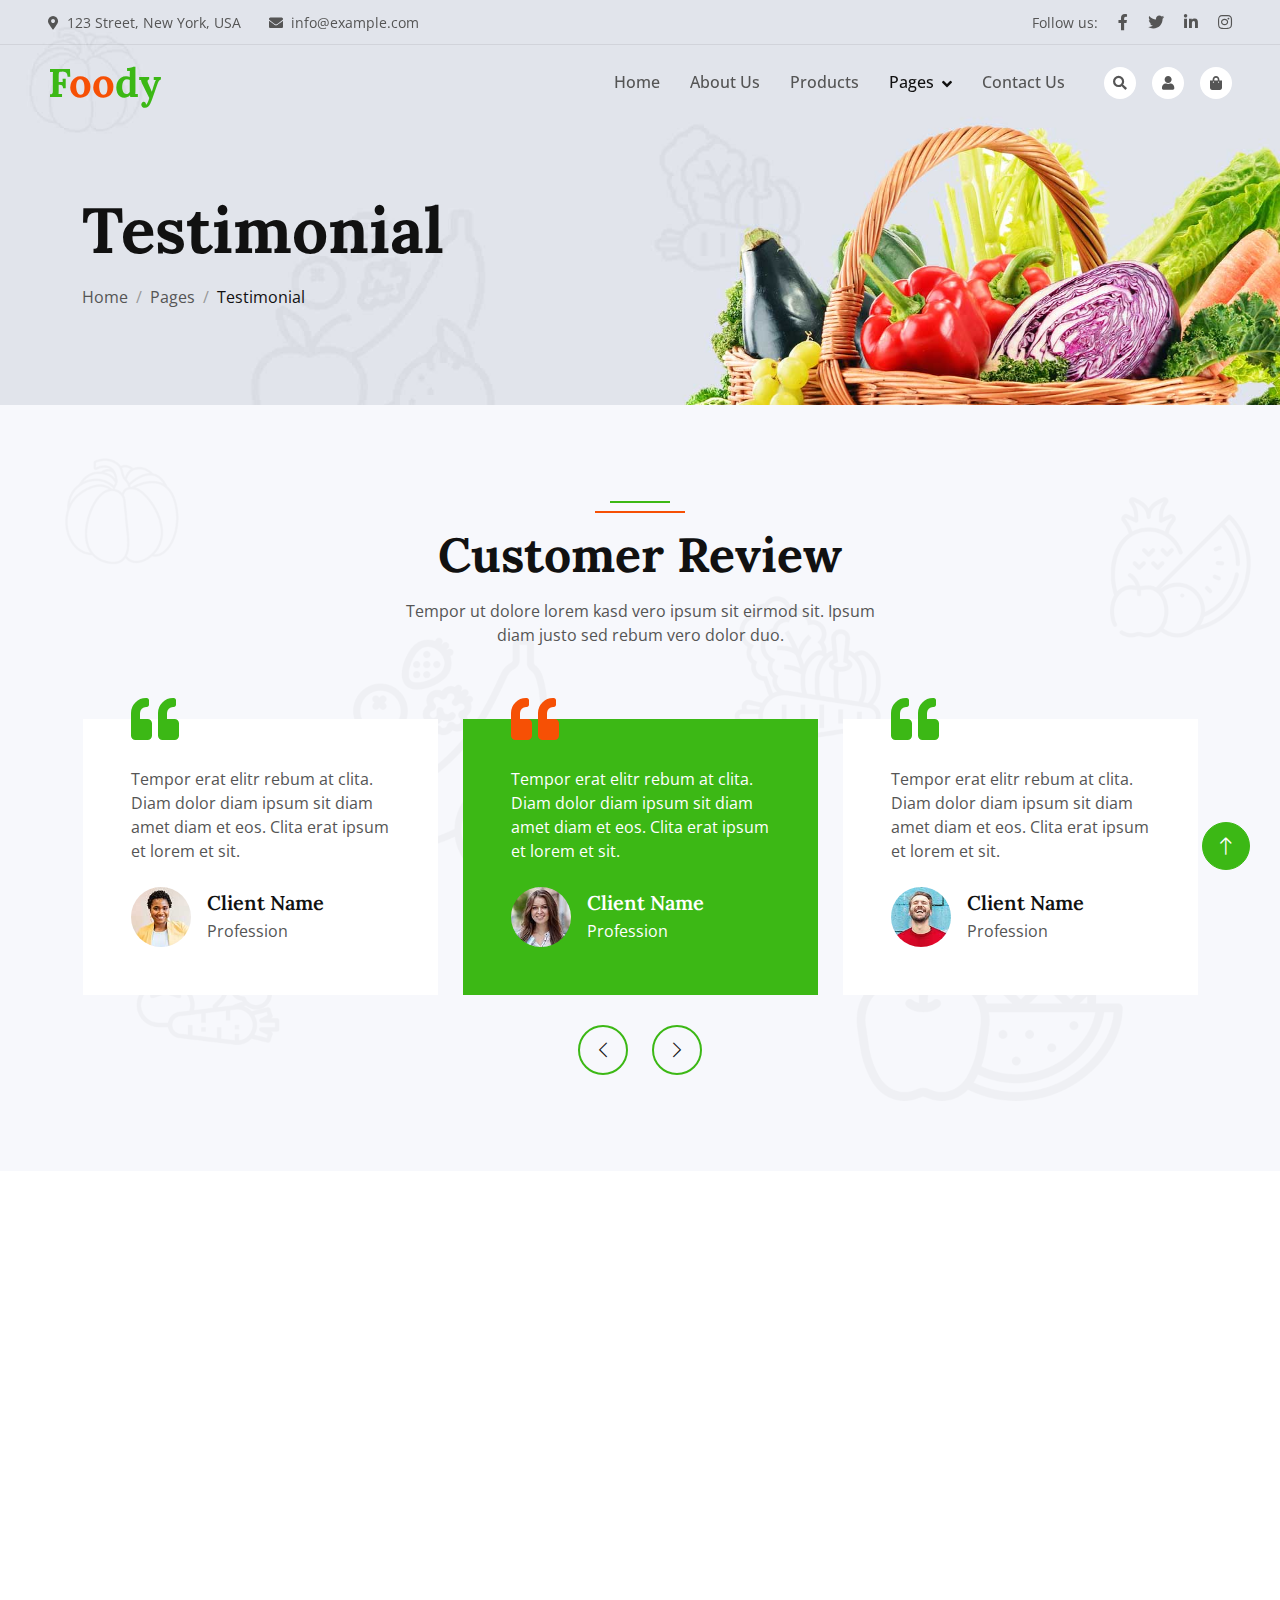
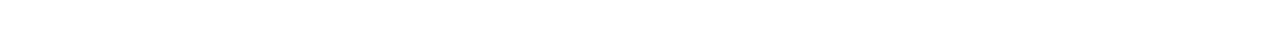
<file: testimonial.html>
<!DOCTYPE html>
<html lang="en">

<head>
    <meta charset="utf-8">
    <title>Foody - Organic Food Website Template</title>
    <meta content="width=device-width, initial-scale=1.0" name="viewport">
    <meta content="" name="keywords">
    <meta content="" name="description">

    <!-- Favicon -->
    <link href="img/favicon.ico" rel="icon">

    <!-- Google Web Fonts -->
    <link rel="preconnect" href="https://fonts.googleapis.com">
    <link rel="preconnect" href="https://fonts.gstatic.com" crossorigin>
    <link href="https://fonts.googleapis.com/css2?family=Open+Sans:wght@400;500&family=Lora:wght@600;700&display=swap" rel="stylesheet"> 

    <!-- Icon Font Stylesheet -->
    <link href="https://cdnjs.cloudflare.com/ajax/libs/font-awesome/5.10.0/css/all.min.css" rel="stylesheet">
    <link href="https://cdn.jsdelivr.net/npm/bootstrap-icons@1.4.1/font/bootstrap-icons.css" rel="stylesheet">

    <!-- Libraries Stylesheet -->
    <link href="lib/animate/animate.min.css" rel="stylesheet">
    <link href="lib/owlcarousel/assets/owl.carousel.min.css" rel="stylesheet">

    <!-- Customized Bootstrap Stylesheet -->
    <link href="css/bootstrap.min.css" rel="stylesheet">

    <!-- Template Stylesheet -->
    <link href="css/style.css" rel="stylesheet">
</head>

<body>
    <!-- Spinner Start -->
    <div id="spinner" class="show bg-white position-fixed translate-middle w-100 vh-100 top-50 start-50 d-flex align-items-center justify-content-center">
        <div class="spinner-border text-primary" role="status"></div>
    </div>
    <!-- Spinner End -->


    <!-- Navbar Start -->
    <div class="container-fluid fixed-top px-0 wow fadeIn" data-wow-delay="0.1s">
        <div class="top-bar row gx-0 align-items-center d-none d-lg-flex">
            <div class="col-lg-6 px-5 text-start">
                <small><i class="fa fa-map-marker-alt me-2"></i>123 Street, New York, USA</small>
                <small class="ms-4"><i class="fa fa-envelope me-2"></i>info@example.com</small>
            </div>
            <div class="col-lg-6 px-5 text-end">
                <small>Follow us:</small>
                <a class="text-body ms-3" href=""><i class="fab fa-facebook-f"></i></a>
                <a class="text-body ms-3" href=""><i class="fab fa-twitter"></i></a>
                <a class="text-body ms-3" href=""><i class="fab fa-linkedin-in"></i></a>
                <a class="text-body ms-3" href=""><i class="fab fa-instagram"></i></a>
            </div>
        </div>

        <nav class="navbar navbar-expand-lg navbar-light py-lg-0 px-lg-5 wow fadeIn" data-wow-delay="0.1s">
            <a href="index.html" class="navbar-brand ms-4 ms-lg-0">
                <h1 class="fw-bold text-primary m-0">F<span class="text-secondary">oo</span>dy</h1>
            </a>
            <button type="button" class="navbar-toggler me-4" data-bs-toggle="collapse" data-bs-target="#navbarCollapse">
                <span class="navbar-toggler-icon"></span>
            </button>
            <div class="collapse navbar-collapse" id="navbarCollapse">
                <div class="navbar-nav ms-auto p-4 p-lg-0">
                    <a href="index.html" class="nav-item nav-link">Home</a>
                    <a href="about.html" class="nav-item nav-link">About Us</a>
                    <a href="product.html" class="nav-item nav-link">Products</a>
                    <div class="nav-item dropdown">
                        <a href="#" class="nav-link dropdown-toggle active" data-bs-toggle="dropdown">Pages</a>
                        <div class="dropdown-menu m-0">
                            <a href="blog.html" class="dropdown-item">Blog Grid</a>
                            <a href="feature.html" class="dropdown-item">Our Features</a>
                            <a href="testimonial.html" class="dropdown-item active">Testimonial</a>
                            <a href="404.html" class="dropdown-item">404 Page</a>
                        </div>
                    </div>
                    <a href="contact.html" class="nav-item nav-link">Contact Us</a>
                </div>
                <div class="d-none d-lg-flex ms-2">
                    <a class="btn-sm-square bg-white rounded-circle ms-3" href="">
                        <small class="fa fa-search text-body"></small>
                    </a>
                    <a class="btn-sm-square bg-white rounded-circle ms-3" href="">
                        <small class="fa fa-user text-body"></small>
                    </a>
                    <a class="btn-sm-square bg-white rounded-circle ms-3" href="">
                        <small class="fa fa-shopping-bag text-body"></small>
                    </a>
                </div>
            </div>
        </nav>
    </div>
    <!-- Navbar End -->


    <!-- Page Header Start -->
    <div class="container-fluid page-header wow fadeIn" data-wow-delay="0.1s">
        <div class="container">
            <h1 class="display-3 mb-3 animated slideInDown">Testimonial</h1>
            <nav aria-label="breadcrumb animated slideInDown">
                <ol class="breadcrumb mb-0">
                    <li class="breadcrumb-item"><a class="text-body" href="#">Home</a></li>
                    <li class="breadcrumb-item"><a class="text-body" href="#">Pages</a></li>
                    <li class="breadcrumb-item text-dark active" aria-current="page">Testimonial</li>
                </ol>
            </nav>
        </div>
    </div>
    <!-- Page Header End -->


    <!-- Testimonial Start -->
    <div class="container-fluid bg-light bg-icon py-6">
        <div class="container">
            <div class="section-header text-center mx-auto mb-5 wow fadeInUp" data-wow-delay="0.1s" style="max-width: 500px;">
                <h1 class="display-5 mb-3">Customer Review</h1>
                <p>Tempor ut dolore lorem kasd vero ipsum sit eirmod sit. Ipsum diam justo sed rebum vero dolor duo.</p>
            </div>
            <div class="owl-carousel testimonial-carousel wow fadeInUp" data-wow-delay="0.1s">
                <div class="testimonial-item position-relative bg-white p-5 mt-4">
                    <i class="fa fa-quote-left fa-3x text-primary position-absolute top-0 start-0 mt-n4 ms-5"></i>
                    <p class="mb-4">Tempor erat elitr rebum at clita. Diam dolor diam ipsum sit diam amet diam et eos. Clita erat ipsum et lorem et sit.</p>
                    <div class="d-flex align-items-center">
                        <img class="flex-shrink-0 rounded-circle" src="img/testimonial-1.jpg" alt="">
                        <div class="ms-3">
                            <h5 class="mb-1">Client Name</h5>
                            <span>Profession</span>
                        </div>
                    </div>
                </div>
                <div class="testimonial-item position-relative bg-white p-5 mt-4">
                    <i class="fa fa-quote-left fa-3x text-primary position-absolute top-0 start-0 mt-n4 ms-5"></i>
                    <p class="mb-4">Tempor erat elitr rebum at clita. Diam dolor diam ipsum sit diam amet diam et eos. Clita erat ipsum et lorem et sit.</p>
                    <div class="d-flex align-items-center">
                        <img class="flex-shrink-0 rounded-circle" src="img/testimonial-2.jpg" alt="">
                        <div class="ms-3">
                            <h5 class="mb-1">Client Name</h5>
                            <span>Profession</span>
                        </div>
                    </div>
                </div>
                <div class="testimonial-item position-relative bg-white p-5 mt-4">
                    <i class="fa fa-quote-left fa-3x text-primary position-absolute top-0 start-0 mt-n4 ms-5"></i>
                    <p class="mb-4">Tempor erat elitr rebum at clita. Diam dolor diam ipsum sit diam amet diam et eos. Clita erat ipsum et lorem et sit.</p>
                    <div class="d-flex align-items-center">
                        <img class="flex-shrink-0 rounded-circle" src="img/testimonial-3.jpg" alt="">
                        <div class="ms-3">
                            <h5 class="mb-1">Client Name</h5>
                            <span>Profession</span>
                        </div>
                    </div>
                </div>
                <div class="testimonial-item position-relative bg-white p-5 mt-4">
                    <i class="fa fa-quote-left fa-3x text-primary position-absolute top-0 start-0 mt-n4 ms-5"></i>
                    <p class="mb-4">Tempor erat elitr rebum at clita. Diam dolor diam ipsum sit diam amet diam et eos. Clita erat ipsum et lorem et sit.</p>
                    <div class="d-flex align-items-center">
                        <img class="flex-shrink-0 rounded-circle" src="img/testimonial-4.jpg" alt="">
                        <div class="ms-3">
                            <h5 class="mb-1">Client Name</h5>
                            <span>Profession</span>
                        </div>
                    </div>
                </div>
            </div>
        </div>
    </div>
    <!-- Testimonial End -->


    <!-- Footer Start -->
    <div class="container-fluid bg-dark footer pt-5 wow fadeIn" data-wow-delay="0.1s">
        <div class="container py-5">
            <div class="row g-5">
                <div class="col-lg-3 col-md-6">
                    <h1 class="fw-bold text-primary mb-4">F<span class="text-secondary">oo</span>dy</h1>
                    <p>Diam dolor diam ipsum sit. Aliqu diam amet diam et eos. Clita erat ipsum et lorem et sit, sed stet lorem sit clita</p>
                    <div class="d-flex pt-2">
                        <a class="btn btn-square btn-outline-light rounded-circle me-1" href=""><i class="fab fa-twitter"></i></a>
                        <a class="btn btn-square btn-outline-light rounded-circle me-1" href=""><i class="fab fa-facebook-f"></i></a>
                        <a class="btn btn-square btn-outline-light rounded-circle me-1" href=""><i class="fab fa-youtube"></i></a>
                        <a class="btn btn-square btn-outline-light rounded-circle me-0" href=""><i class="fab fa-linkedin-in"></i></a>
                    </div>
                </div>
                <div class="col-lg-3 col-md-6">
                    <h4 class="text-light mb-4">Address</h4>
                    <p><i class="fa fa-map-marker-alt me-3"></i>123 Street, New York, USA</p>
                    <p><i class="fa fa-phone-alt me-3"></i>+012 345 67890</p>
                    <p><i class="fa fa-envelope me-3"></i>info@example.com</p>
                </div>
                <div class="col-lg-3 col-md-6">
                    <h4 class="text-light mb-4">Quick Links</h4>
                    <a class="btn btn-link" href="">About Us</a>
                    <a class="btn btn-link" href="">Contact Us</a>
                    <a class="btn btn-link" href="">Our Services</a>
                    <a class="btn btn-link" href="">Terms & Condition</a>
                    <a class="btn btn-link" href="">Support</a>
                </div>
                <div class="col-lg-3 col-md-6">
                    <h4 class="text-light mb-4">Newsletter</h4>
                    <p>Dolor amet sit justo amet elitr clita ipsum elitr est.</p>
                    <div class="position-relative mx-auto" style="max-width: 400px;">
                        <input class="form-control bg-transparent w-100 py-3 ps-4 pe-5" type="text" placeholder="Your email">
                        <button type="button" class="btn btn-primary py-2 position-absolute top-0 end-0 mt-2 me-2">SignUp</button>
                    </div>
                </div>
            </div>
        </div>
        <div class="container-fluid copyright">
            <div class="container">
                <div class="row">
                    <div class="col-md-6 text-center text-md-start mb-3 mb-md-0">
                        &copy; <a href="#">Your Site Name</a>, All Right Reserved.
                    </div>
                    <div class="col-md-6 text-center text-md-end">
                        <!--/*** This template is free as long as you keep the footer author’s credit link/attribution link/backlink. If you'd like to use the template without the footer author’s credit link/attribution link/backlink, you can purchase the Credit Removal License from "https://htmlcodex.com/credit-removal". Thank you for your support. ***/-->
                        Designed By <a href="https://htmlcodex.com">HTML Codex</a>
                        <br>Distributed By: <a href="https://themewagon.com" target="_blank">ThemeWagon</a>
                    </div>
                </div>
            </div>
        </div>
    </div>
    <!-- Footer End -->


    <!-- Back to Top -->
    <a href="#" class="btn btn-lg btn-primary btn-lg-square rounded-circle back-to-top"><i class="bi bi-arrow-up"></i></a>


    <!-- JavaScript Libraries -->
    <script src="https://code.jquery.com/jquery-3.4.1.min.js"></script>
    <script src="https://cdn.jsdelivr.net/npm/bootstrap@5.0.0/dist/js/bootstrap.bundle.min.js"></script>
    <script src="lib/wow/wow.min.js"></script>
    <script src="lib/easing/easing.min.js"></script>
    <script src="lib/waypoints/waypoints.min.js"></script>
    <script src="lib/owlcarousel/owl.carousel.min.js"></script>

    <!-- Template Javascript -->
    <script src="js/main.js"></script>
</body>

</html>
</file>
<file: css/style.css>
/********** Template CSS **********/
:root {
    --primary: #3CB815;
    --secondary: #F65005;
    --light: #F7F8FC;
    --dark: #111111;
}

.back-to-top {
    position: fixed;
    display: none;
    right: 30px;
    bottom: 30px;
    z-index: 99;
}

.my-6 {
    margin-top: 6rem;
    margin-bottom: 6rem;
}

.py-6 {
    padding-top: 6rem;
    padding-bottom: 6rem;
}

.bg-icon {
    background: url(../img/bg-icon.png) center center repeat;
    background-size: contain;
}


/*** Spinner ***/
#spinner {
    opacity: 0;
    visibility: hidden;
    transition: opacity .5s ease-out, visibility 0s linear .5s;
    z-index: 99999;
}

#spinner.show {
    transition: opacity .5s ease-out, visibility 0s linear 0s;
    visibility: visible;
    opacity: 1;
}


/*** Button ***/
.btn {
    font-weight: 500;
    transition: .5s;
}

.btn.btn-primary,
.btn.btn-secondary,
.btn.btn-outline-primary:hover,
.btn.btn-outline-secondary:hover {
    color: #FFFFFF;
}

.btn-square {
    width: 38px;
    height: 38px;
}

.btn-sm-square {
    width: 32px;
    height: 32px;
}

.btn-lg-square {
    width: 48px;
    height: 48px;
}

.btn-square,
.btn-sm-square,
.btn-lg-square {
    padding: 0;
    display: flex;
    align-items: center;
    justify-content: center;
    font-weight: normal;
}


/*** Navbar ***/
.fixed-top {
    transition: .5s;
}

.top-bar {
    height: 45px;
    border-bottom: 1px solid rgba(0, 0, 0, .07);
}

.navbar .dropdown-toggle::after {
    border: none;
    content: "\f107";
    font-family: "Font Awesome 5 Free";
    font-weight: 900;
    vertical-align: middle;
    margin-left: 8px;
}

.navbar .navbar-nav .nav-link {
    padding: 25px 15px;
    color: #555555;
    font-weight: 500;
    outline: none;
}

.navbar .navbar-nav .nav-link:hover,
.navbar .navbar-nav .nav-link.active {
    color: var(--dark);
}

@media (max-width: 991.98px) {
    .navbar .navbar-nav {
        margin-top: 10px;
        border-top: 1px solid rgba(0, 0, 0, .07);
        background: #FFFFFF;
    }

    .navbar .navbar-nav .nav-link {
        padding: 10px 0;
    }
}

@media (min-width: 992px) {
    .navbar .nav-item .dropdown-menu {
        display: block;
        visibility: hidden;
        top: 100%;
        transform: rotateX(-75deg);
        transform-origin: 0% 0%;
        transition: .5s;
        opacity: 0;
    }

    .navbar .nav-item:hover .dropdown-menu {
        transform: rotateX(0deg);
        visibility: visible;
        transition: .5s;
        opacity: 1;
    }
}


/*** Header ***/
.carousel-caption {
    top: 0;
    left: 0;
    right: 0;
    bottom: 0;
    display: flex;
    align-items: center;
    justify-content: center;
    text-align: start;
    z-index: 1;
}

.carousel-control-prev,
.carousel-control-next {
    width: 15%;
}

.carousel-control-prev-icon,
.carousel-control-next-icon {
    width: 3rem;
    height: 3rem;
    background-color: var(--primary);
    border: 10px solid var(--primary);
    border-radius: 3rem;
}

@media (max-width: 768px) {
    #header-carousel .carousel-item {
        position: relative;
        min-height: 450px;
    }
    
    #header-carousel .carousel-item img {
        position: absolute;
        width: 100%;
        height: 100%;
        object-fit: cover;
    }
}

.page-header {
    padding-top: 12rem;
    padding-bottom: 6rem;
    background: url(../img/carousel-2.jpg) top right no-repeat;
    background-size: cover;
}

.page-header3 {
    padding-top: 15rem;
    padding-bottom: 15rem;
    background: url(../img/contact.jpg) top right no-repeat;
    background-size: cover;
}


.breadcrumb-item+.breadcrumb-item::before {
    color: #999999;
}


/*** Section Header ***/
.section-header {
    position: relative;
    padding-top: 25px;
}

.section-header::before {
    position: absolute;
    content: "";
    width: 60px;
    height: 2px;
    top: 0;
    left: 50%;
    transform: translateX(-50%);
    background: var(--primary);
}

.section-header::after {
    position: absolute;
    content: "";
    width: 90px;
    height: 2px;
    top: 10px;
    left: 50%;
    transform: translateX(-50%);
    background: var(--secondary);
}

.section-header.text-start::before,
.section-header.text-start::after {
    left: 0;
    transform: translateX(0);
}



/*** About ***/
.about-img img {
    position: relative;
    z-index: 2;
}

.about-img::before {
    position: absolute;
    content: "";
    top: 0;
    left: -50%;
    width: 100%;
    height: 100%;
    background-image: -webkit-repeating-radial-gradient(#FFFFFF, #EEEEEE 5px, transparent 5px, transparent 10px);
    background-image: -moz-repeating-radial-gradient(#FFFFFF, #EEEEEE 5px, transparent 5px, transparent 10px);
    background-image: -ms-repeating-radial-gradient(#FFFFFF, #EEEEEE 5px, transparent 5px, transparent 10px);
    background-image: -o-repeating-radial-gradient(#FFFFFF, #EEEEEE 5px, transparent 5px, transparent 10px);
    background-image: repeating-radial-gradient(#FFFFFF, #EEEEEE 5px, transparent 5px, transparent 10px);
    background-size: 20px 20px;
    transform: skew(20deg);
    z-index: 1;
}


/*** Product ***/
.nav-pills .nav-item .btn {
    color: var(--dark);
}

.nav-pills .nav-item .btn:hover,
.nav-pills .nav-item .btn.active {
    color: #FFFFFF;
}

.product-item {
    box-shadow: 0 0 45px rgba(0, 0, 0, .07);
}

.product-item img {
    transition: .5s;
}

.product-item:hover img {
    transform: scale(1.1);
}

.product-item small a:hover {
    color: var(--primary) !important;
}


/*** Testimonial ***/
.testimonial-carousel .owl-item .testimonial-item img {
    width: 60px;
    height: 60px;
}

.testimonial-carousel .owl-item .testimonial-item,
.testimonial-carousel .owl-item .testimonial-item * {
    transition: .5s;
}

.testimonial-carousel .owl-item.center .testimonial-item {
    background: var(--primary) !important;
}

.testimonial-carousel .owl-item.center .testimonial-item * {
    color: #FFFFFF !important;
}

.testimonial-carousel .owl-item.center .testimonial-item i {
    color: var(--secondary) !important;
}

.testimonial-carousel .owl-nav {
    margin-top: 30px;
    display: flex;
    justify-content: center;
}

.testimonial-carousel .owl-nav .owl-prev,
.testimonial-carousel .owl-nav .owl-next {
    margin: 0 12px;
    width: 50px;
    height: 50px;
    display: flex;
    align-items: center;
    justify-content: center;
    color: var(--dark);
    border: 2px solid var(--primary);
    border-radius: 50px;
    font-size: 18px;
    transition: .5s;
}

.testimonial-carousel .owl-nav .owl-prev:hover,
.testimonial-carousel .owl-nav .owl-next:hover {
    color: #FFFFFF;
    background: var(--primary);
}


/*** Footer ***/
.footer {
    color: #999999;
}

.footer .btn.btn-link {
    display: block;
    margin-bottom: 5px;
    padding: 0;
    text-align: left;
    color: #999999;
    font-weight: normal;
    text-transform: capitalize;
    transition: .3s;
}

.footer .btn.btn-link::before {
    position: relative;
    content: "\f105";
    font-family: "Font Awesome 5 Free";
    font-weight: 900;
    color: #999999;
    margin-right: 10px;
}

.footer .btn.btn-link:hover {
    color: var(--light);
    letter-spacing: 1px;
    box-shadow: none;
}

.footer .copyright {
    padding: 25px 0;
    font-size: 15px;
    border-top: 1px solid rgba(256, 256, 256, .1);
}

.footer .copyright a {
    color: var(--light);
}

.footer .copyright a:hover {
    color: var(--primary);
}


.formcontact{
    background: url(../img/form.jpg);
    background-size: cover;
    margin: 50px auto;
    padding: 100px;
    border-radius: 50px;
}

.addresscontact{
    background: url(../img/address.jpg);
    background-size: cover;
    border-radius: 50px;
     
}

 /* Reusable styles for blog containers */
 /* Reusable styles for blog containers */
.blog-container {
    position: relative;
    overflow: hidden;
    border-radius: 20px;
    display: flex;
    flex-direction: column; /* Stack children in a column */
    justify-content: flex-end; /* Align children at the bottom */
}

/* Reusable background image styles */
.blog-container::after {
    content: "";
    background-size: cover;
    width: 100%;
    height: 100%;
    position: absolute;
    top: 0;
    left: 0;
    z-index: -1;
    transition: transform 0.3s;
}

/* Styles for the first blog container */
.s_class_blog1 {
    padding: 250px;
}

.s_class_blog1::after {
    background-image: url(../img/s_cow_milk.jpg);
}

/* Styles for the second blog container */
.s_class_blog2 {
    /* Additional styles specific to the second container if needed */
    height: 350px;
    margin-left: 10px;
    width: 500px;
}

.s_class_blog2::after {
    background-image: url(../img/blog-3.jpg);
}

.s_class_blog {
    /* Additional styles specific to the second container if needed */
    height: 350px;
    margin-left: 10px;
    width: 500px;
}

.s_class_blog::after {
    background-image: url(../img/blog-2.jpg);
}

/* Styles for buttons and text within the blog containers */
.blog-container .text-white,
.blog-container .btn-success {
    position: relative;
    z-index: 1;
    text-decoration: none;
    transition: text-decoration 0.1s ease-in-out;
}

.blog-container .text-white:hover {
    text-decoration: underline;
}

.blog-container .btn-success {
    /* Button styles */
    border-radius: 10px;
    margin-bottom: 10px; /* Add margin to separate from the bottom */
}

.blog-container .btn-success:hover {
    /* Button hover styles */
    background-color: #111111;
}

.blog-container:hover::after {
    transform: scale(1.1);
}


.s_blog4{
    background: url(.//img/paneer.jpg) no-repeat;
    background-size: cover;
    height: 300px;
    width: 400px;
    margin-top: 10px;
    border-radius: 20px;
}

.s_blog5{
    background: url(./img/chheese.jpg) no-repeat;
    background-size: cover;
    height: 300px;
    width: 400px;
    margin-top: 10px;
    margin-left: 10px;
    border-radius: 20px;
}

.s_blog6{
    background: url(./img/drink.jpg) no-repeat;
    background-size: cover;
    height: 300px;
    width: 400px;
    margin-top: 10px;
    margin-left: 10px;
    border-radius: 20px;
}

/* .s_blog7{
    background: url(./img/paneer2.jpg) no-repeat;
    background-size: cover;
    height: 600px;
    width: 800px;
    margin-top: 10px;
    margin-left: 10px;
    border-radius: 20px;
} */

.s_blog7 {
    position: relative;
    overflow: hidden;
    height: 600px;
    width: 800px;
    margin-top: 10px;
    margin-left: 10px;
    border-radius: 20px;
}

.image-container7 {
    background: url(./img/paneer2.jpg) no-repeat;
    background-size: cover;
    height: 100%;
    width: 100%;
    transition: transform 0.3s ease;
    z-index: 1;
}

.s_blog7:hover .image-container7 {
    transform: scale(1.2); /* Adjust the scaling factor as needed */
}

.s_blog8{
    position: relative;
    overflow: hidden;
    height: 600px;
    width: 800px;
    margin-top: 10px;
    margin-left: 10px;
    border-radius: 20px;

}

.image-container8 {
    background: url(./img/panner3.jpg ) no-repeat;
    background-size: cover;
    height: 100%;
    width: 100%;
    transition: transform 0.3s ease;
    z-index: 1;
}

.s_blog8:hover .image-container8 {
    transform: scale(1.2); /* Adjust the scaling factor as needed */
}


.s_blog9{
    position: relative;
    overflow: hidden;
    height: 400px;
    width: 1200px;
    margin-top: 10px;
    margin-left: 10px;
    border-radius: 20px;
    
}

.image-container9 {
    background: url(./img/paneer4.jpg) no-repeat;
    background-size: cover;
    height: 100%;
    width: 100%;
    transition: transform 0.3s ease;
    z-index: 1;
}

.s_blog9:hover .image-container9 {
    transform: scale(1.2); /* Adjust the scaling factor as needed */
}

.s_blog10{
    position: relative;
    overflow: hidden;
    height: 400px;
    width: 1200px;
    margin-top: 10px;
    margin-left: 10px;
    border-radius: 20px;
    
    
}

.image-container10 {
    background: url(./img/kheer.jpg) no-repeat;
    background-size: cover;
    height: 100%;
    width: 100%;
    transition: transform 0.3s ease;
    z-index: 1;
}

.s_blog10:hover .image-container10 {
    transform: scale(1.2); /* Adjust the scaling factor as needed */
}


.s_blog11{
     
    position: relative;
    overflow: hidden;
    height: 400px;
    width: 1200px;
    margin-top: 10px;
    margin-left: 10px;
    border-radius: 20px;
  
    
}

.image-container11 {
    background: url(./img/chheese.jpg) no-repeat;
    background-size: cover;
    height: 100%;
    width: 100%;
    transition: transform 0.3s ease;
    z-index: 1;
}

.s_blog11:hover .image-container10 {
    transform: scale(1.2); /* Adjust the scaling factor as needed */
}

.btn-success:hover {
    background-color: black; /* Change to the desired color */
    color: white; /* Change to the desired color */
    transition: background-color 0.3s ease, color 0.3s ease;
}


.fixed-column {
position: sticky;
top: 0;
height: 100vh; /* Adjust this value based on your layout */
overflow-y: auto;
}
</file>
